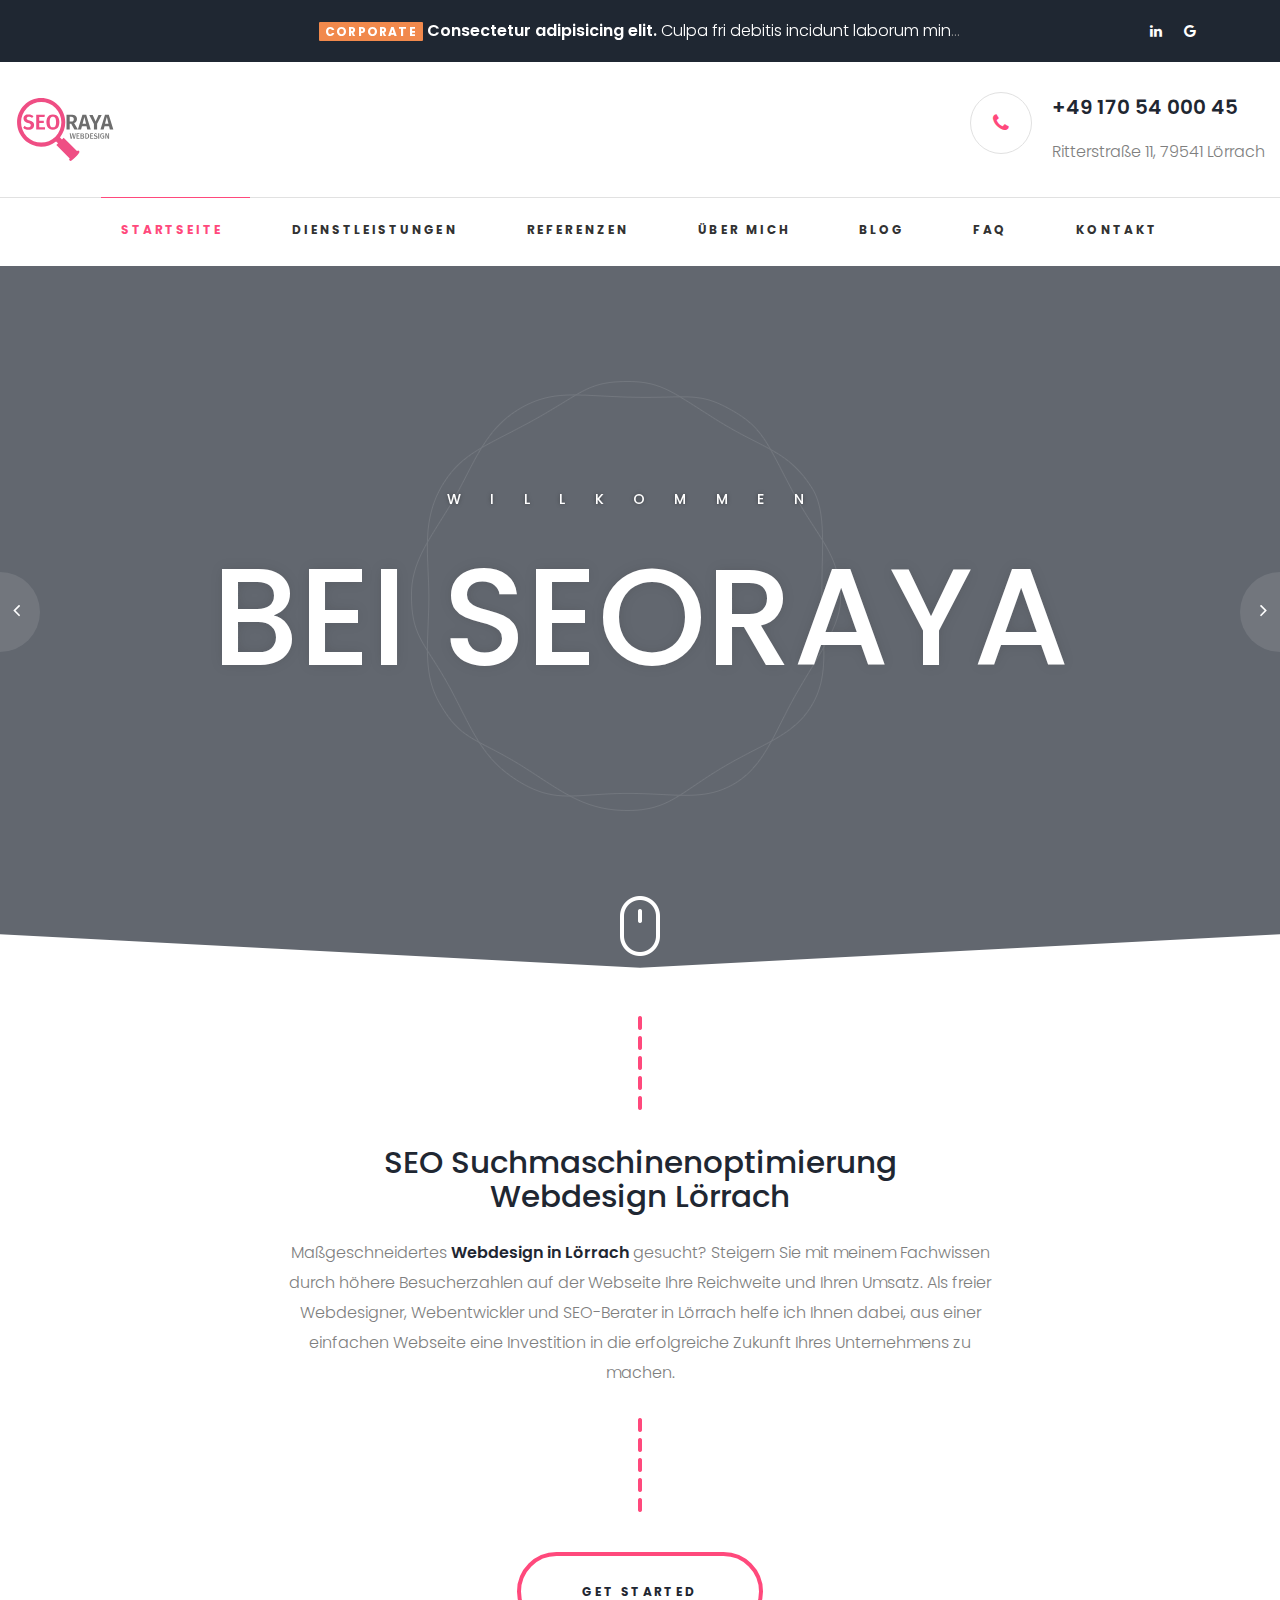
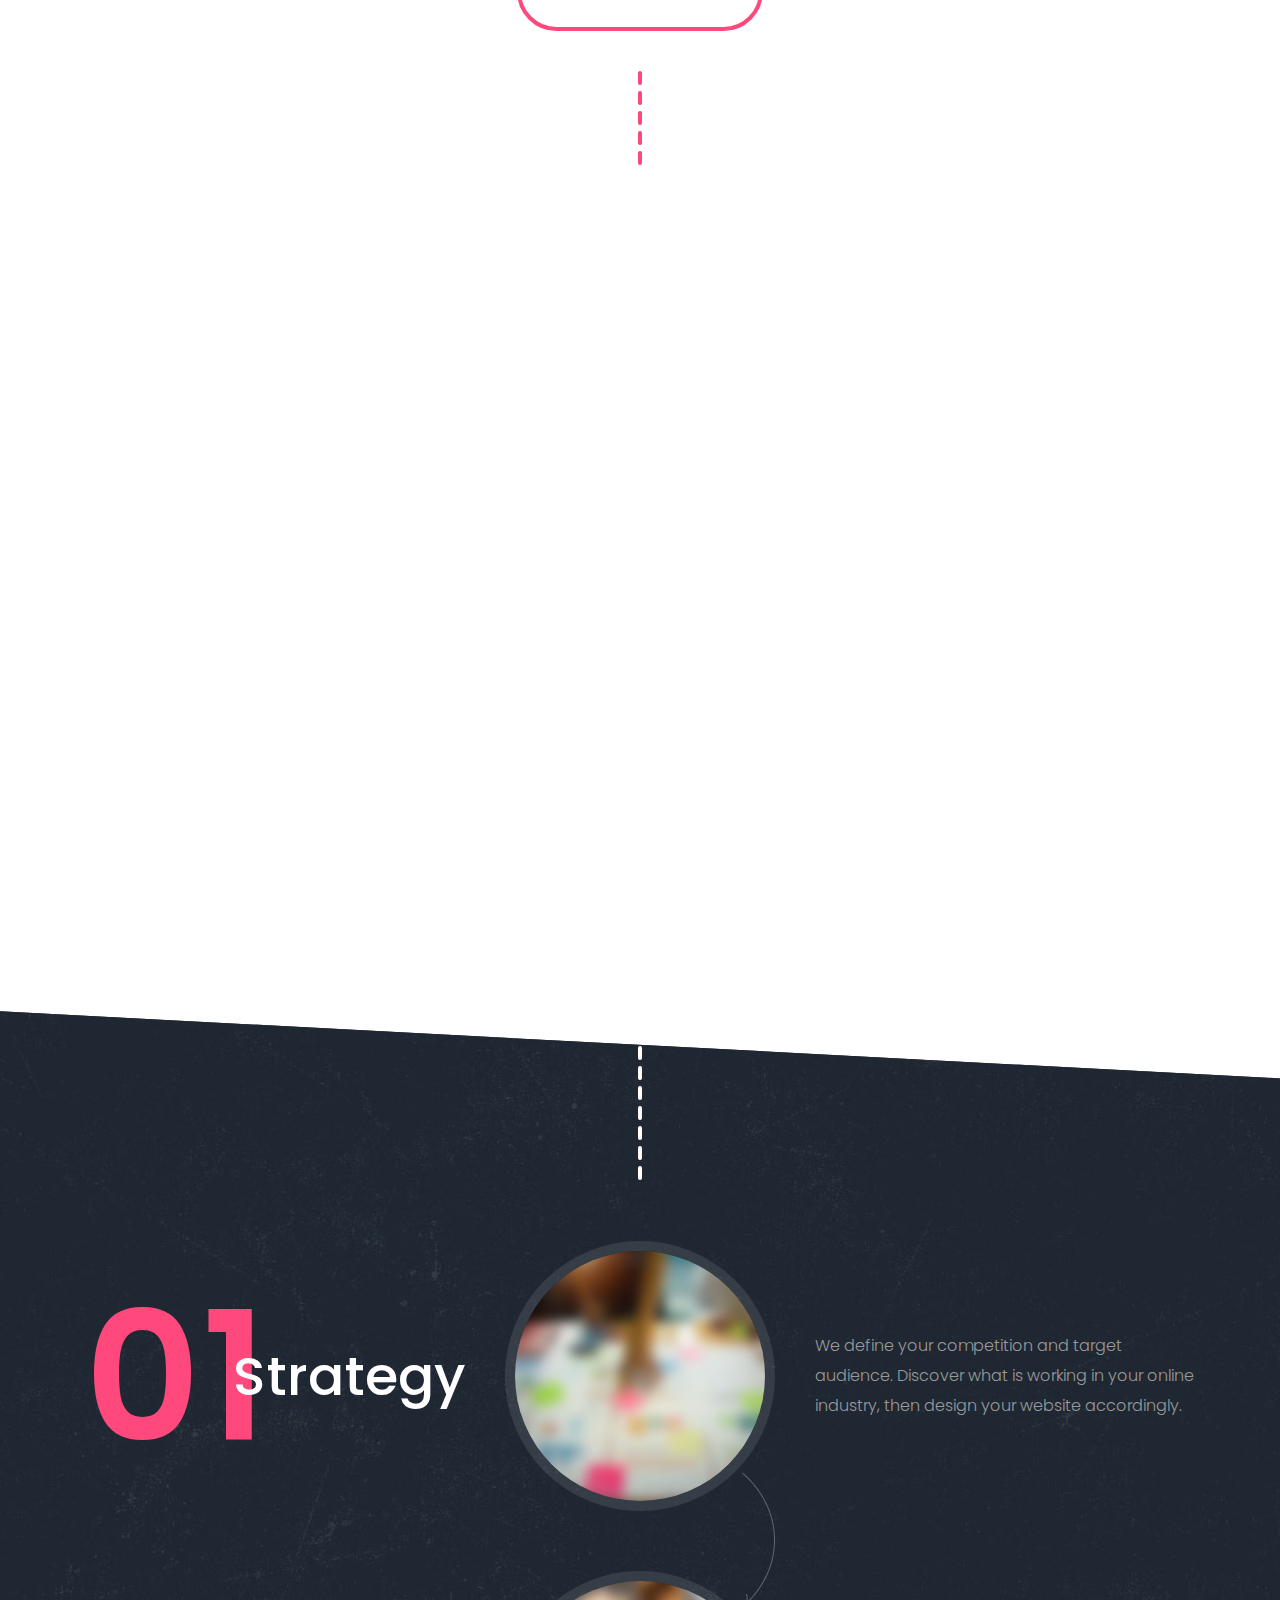
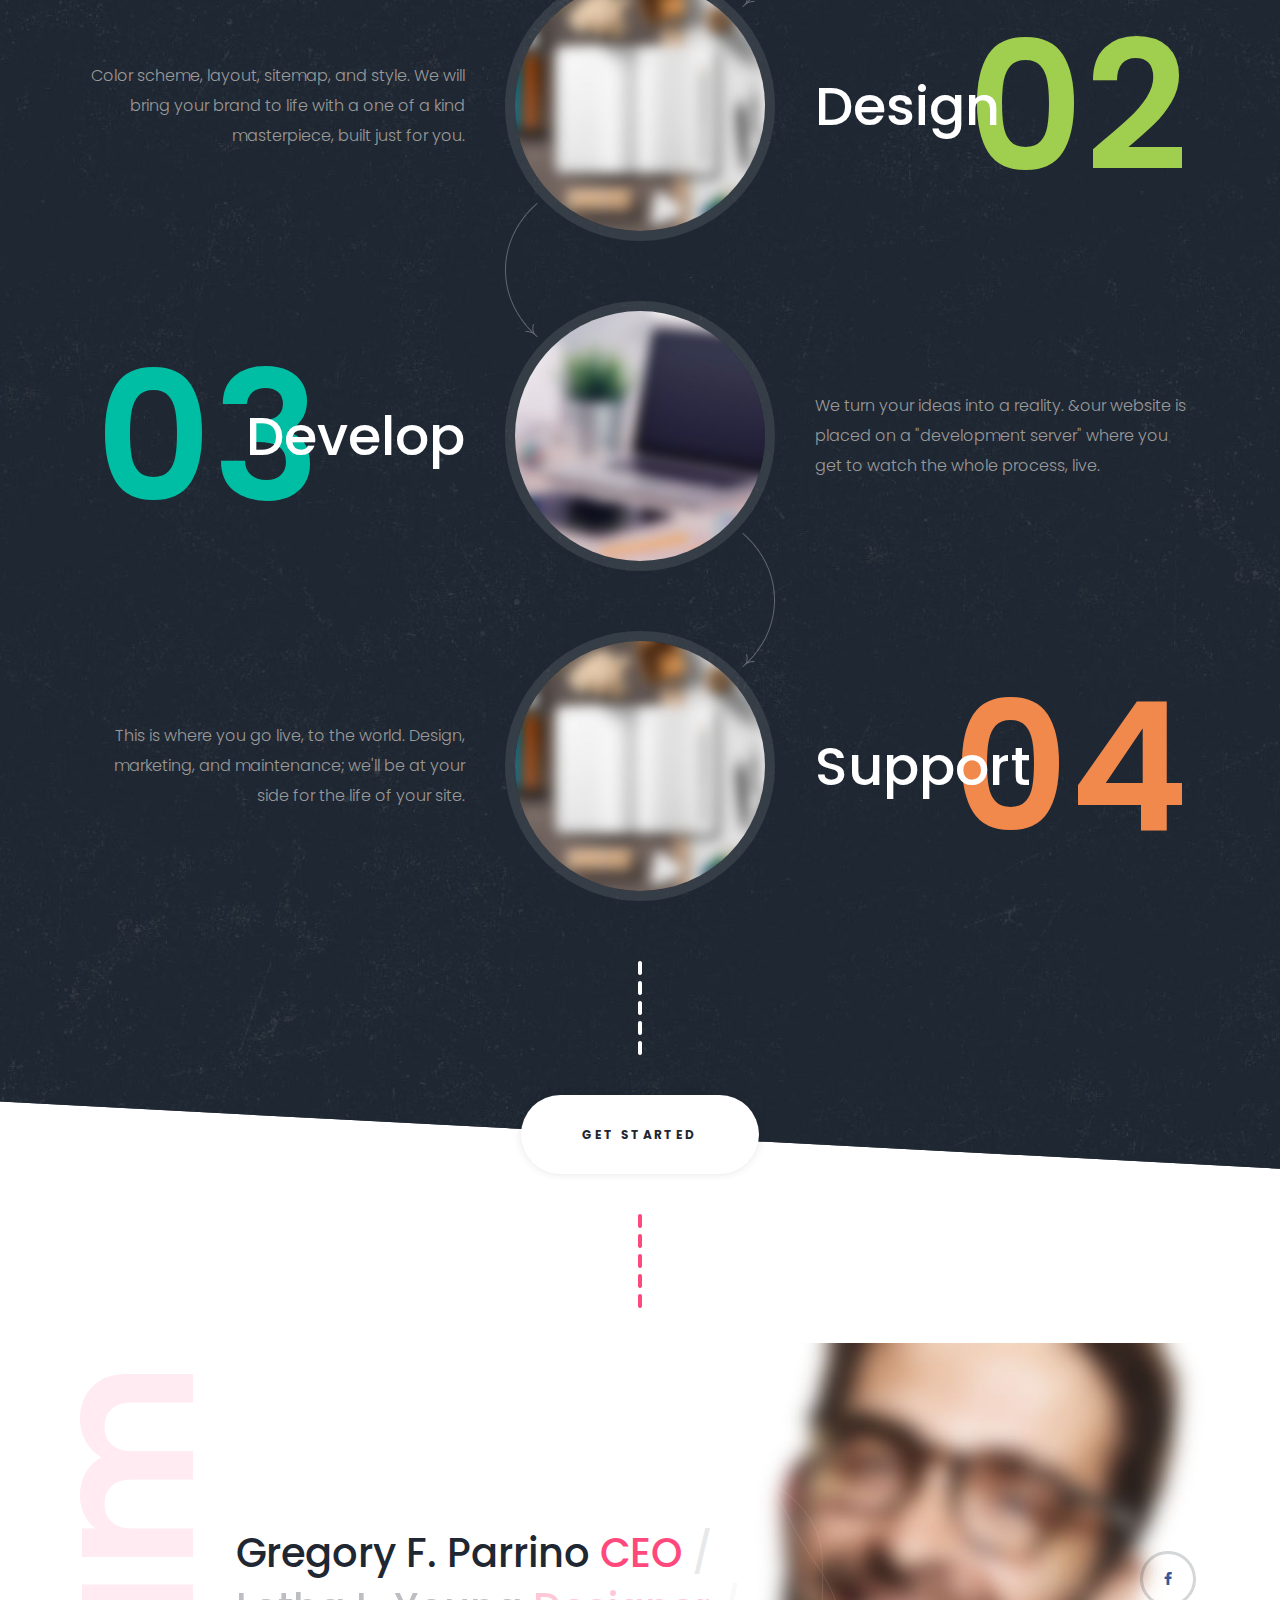
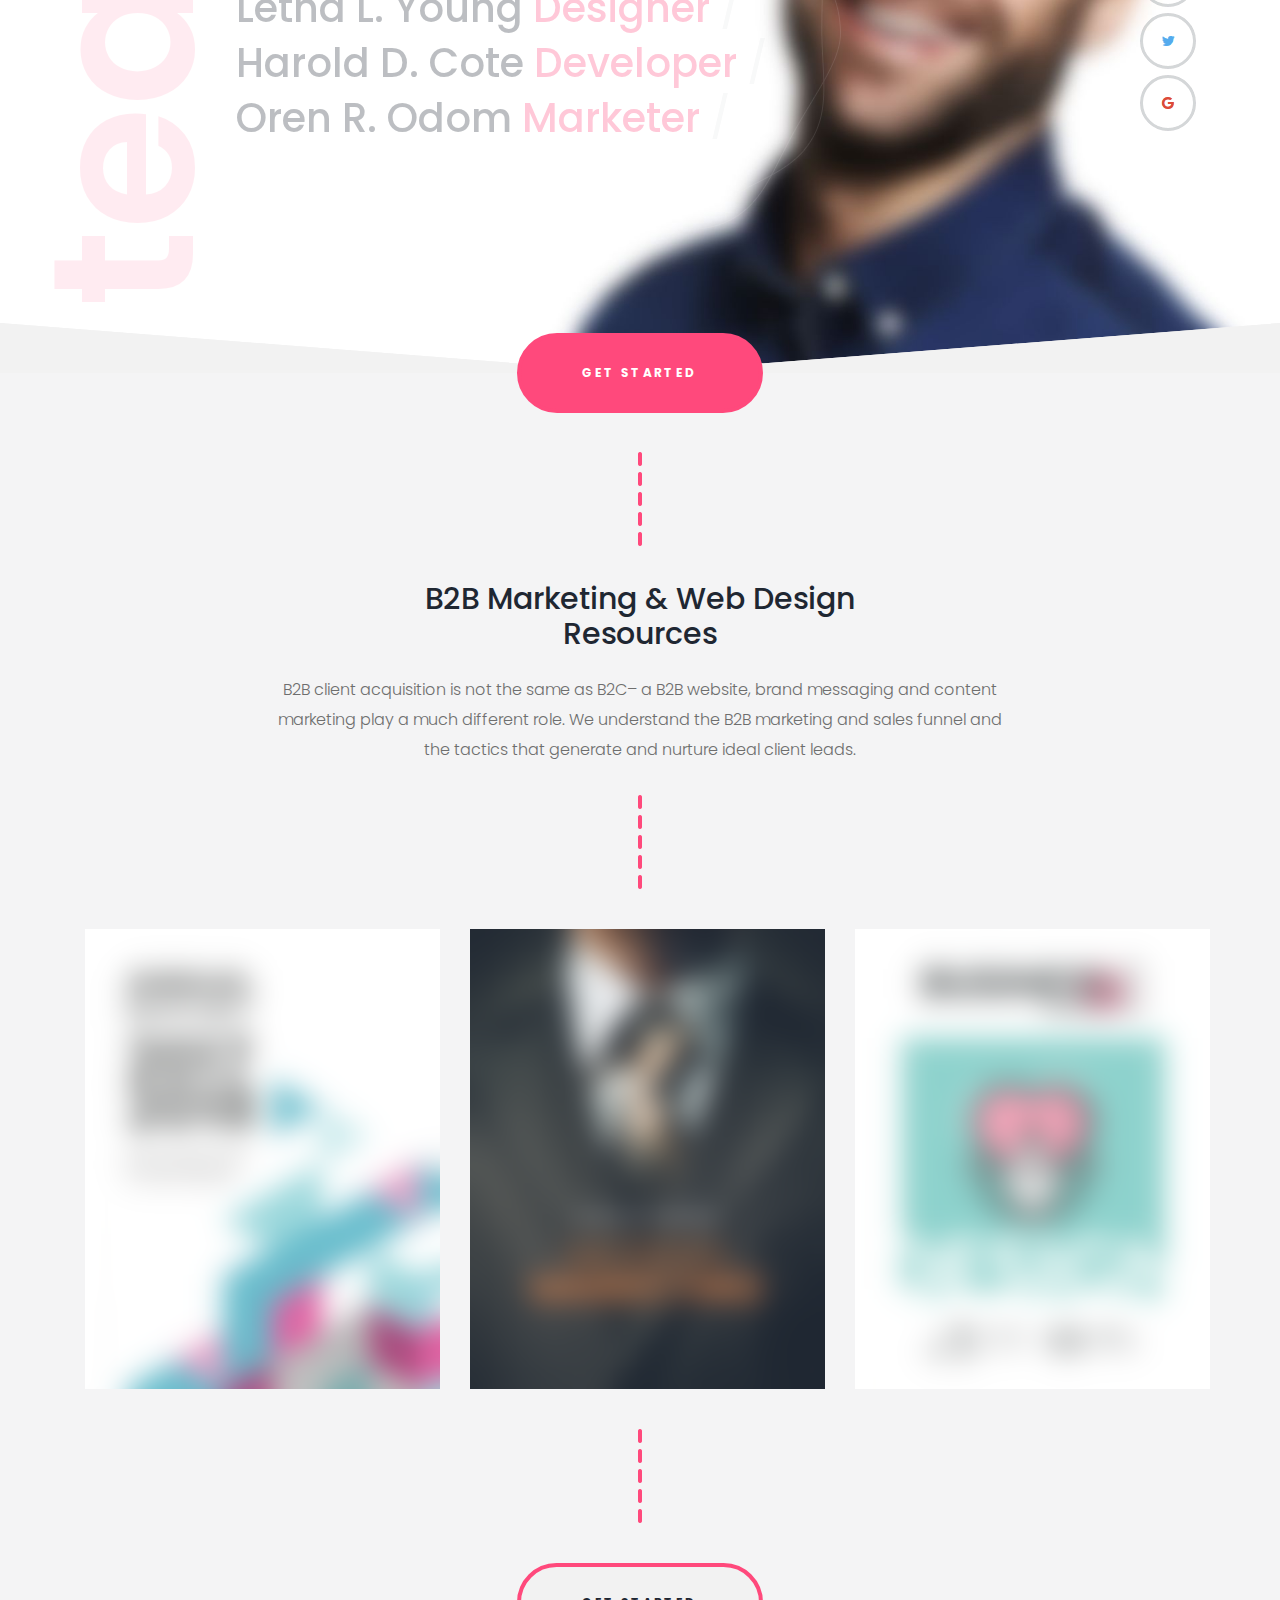
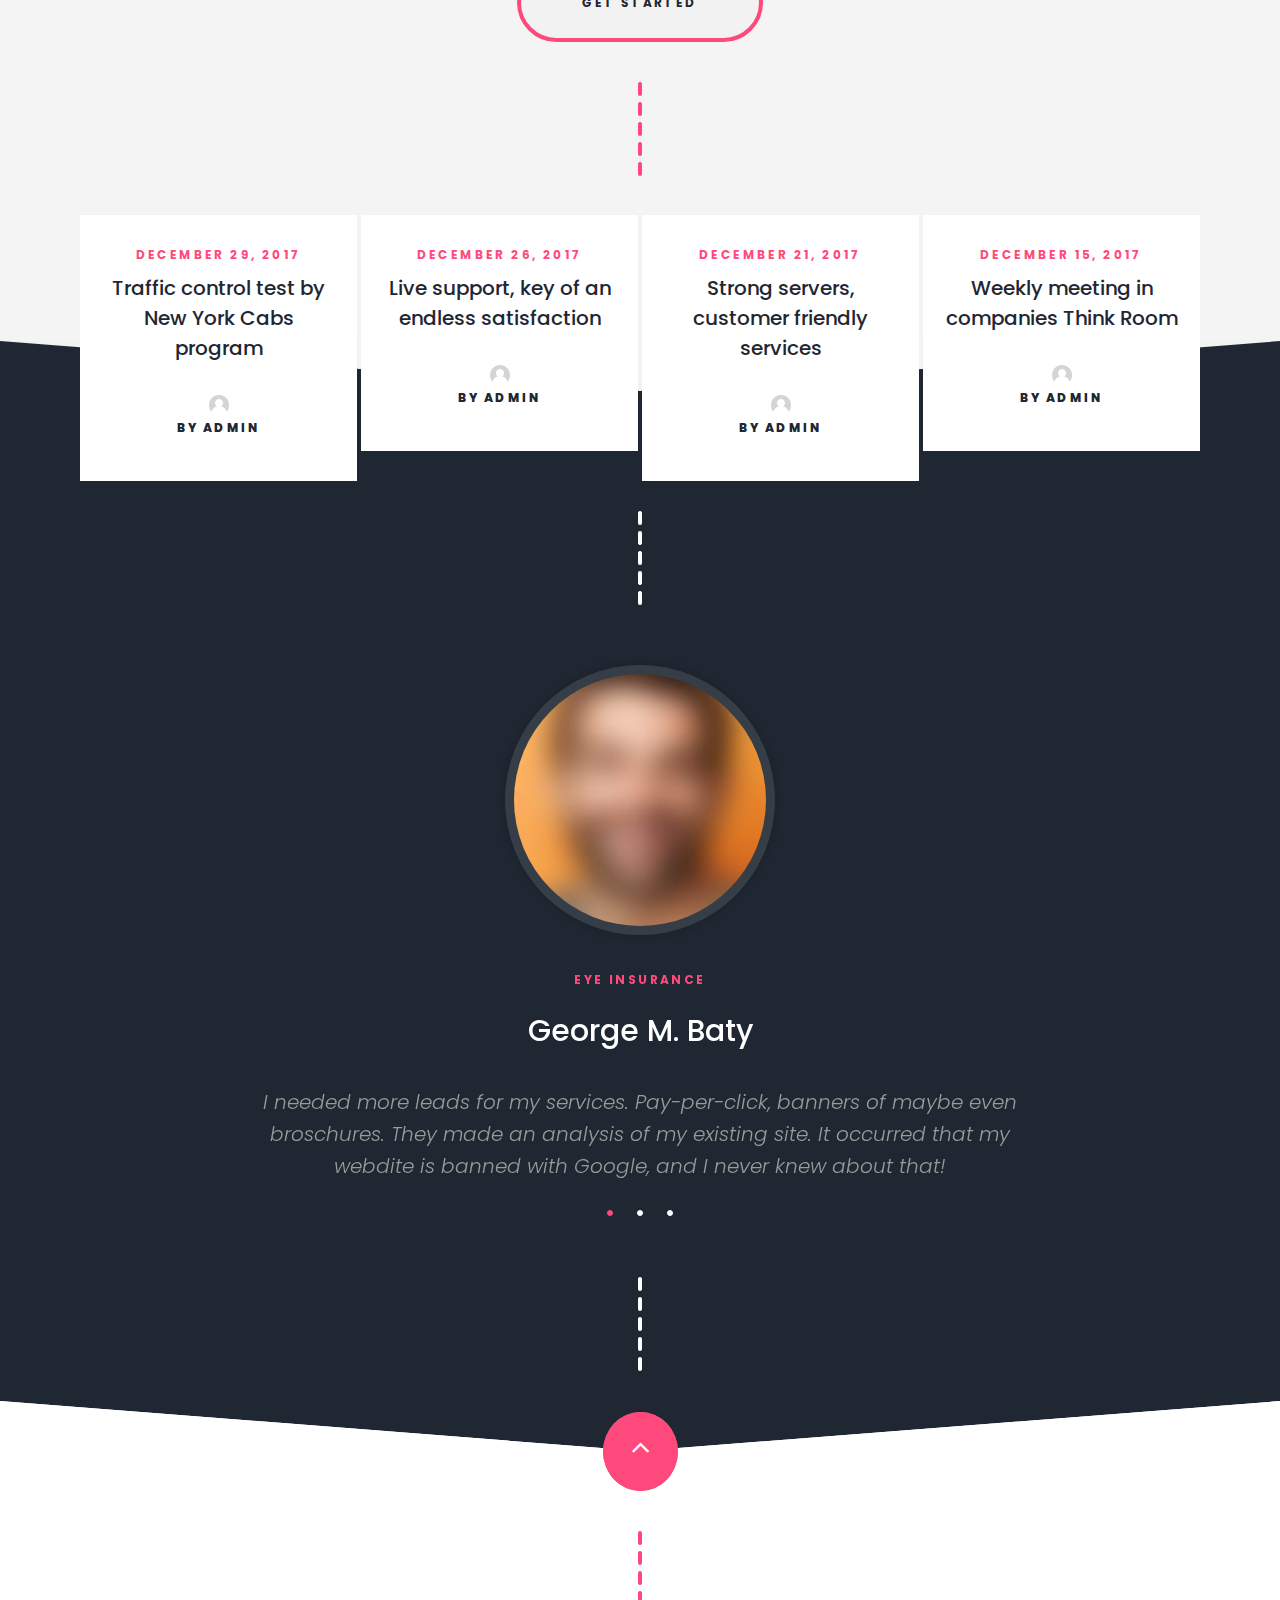
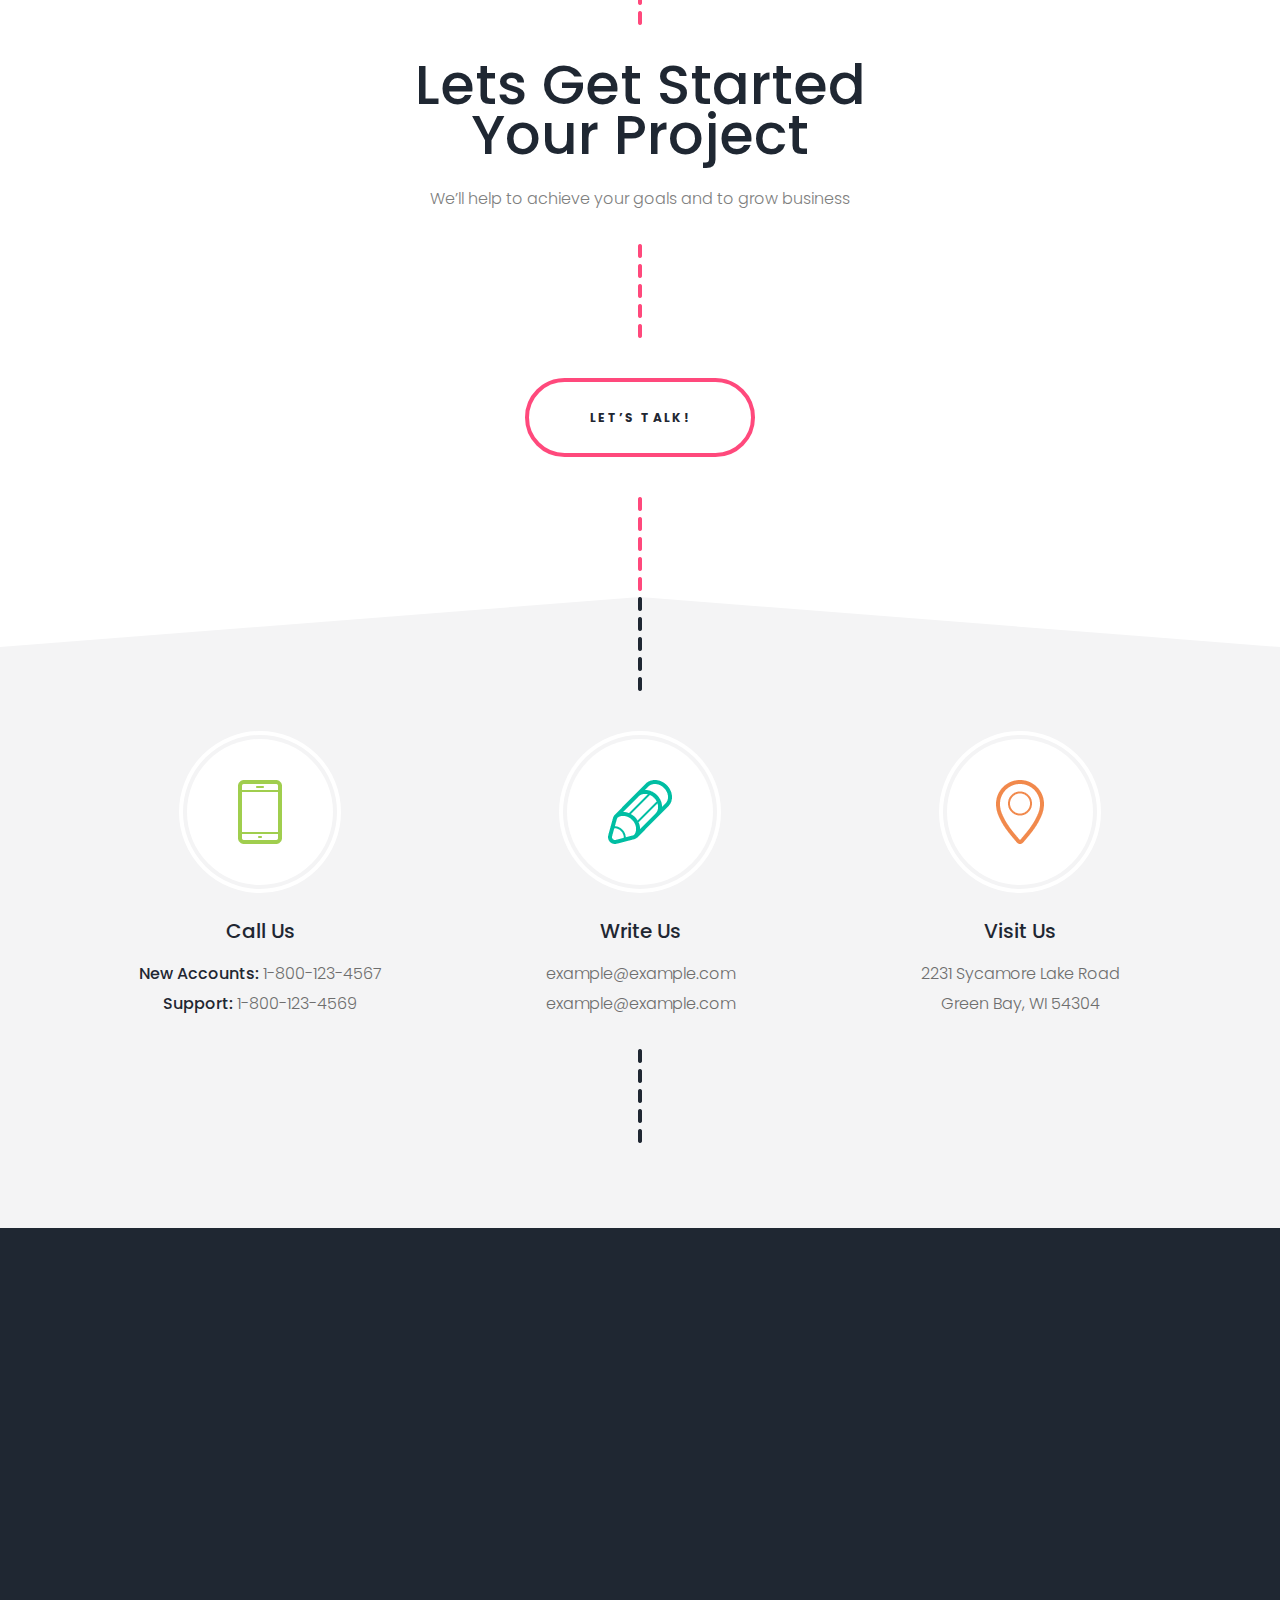
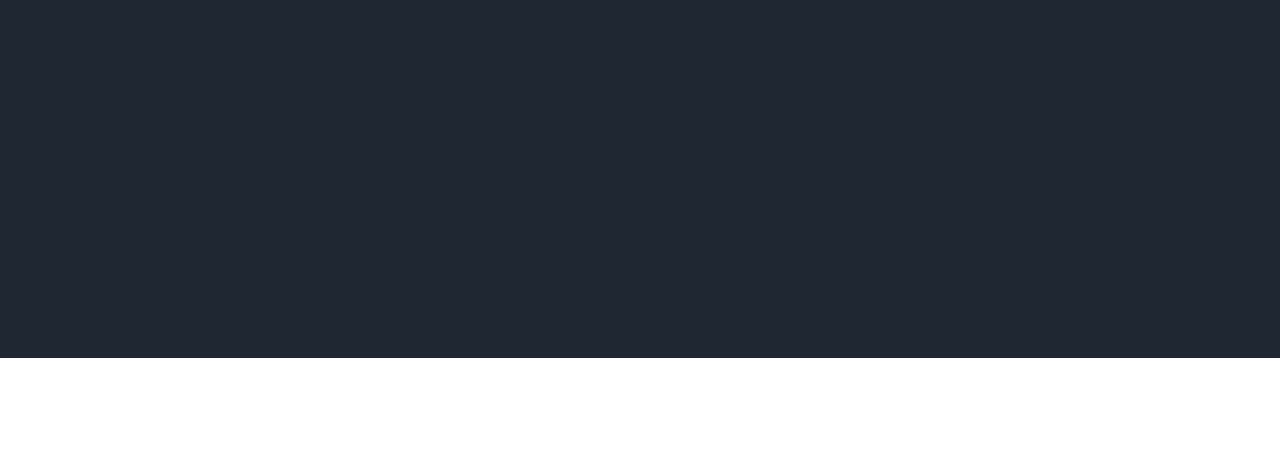
<file: index.html>
<!DOCTYPE html>
<!--[if lt IE 7]>      <html class="no-js lt-ie9 lt-ie8 lt-ie7"> <![endif]-->
<!--[if IE 7]>         <html class="no-js lt-ie9 lt-ie8"> <![endif]-->
<!--[if IE 8]>         <html class="no-js lt-ie9"> <![endif]-->
<!--[if gt IE 8]><!-->
<html class="no-js" lang="de">
<!--<![endif]-->

<head>
	<meta charset="utf-8">
	<!--[if IE]>
		<meta http-equiv="X-UA-Compatible" content="IE=edge">
	<![endif]-->
	<title>Suchmaschinenoptimierung Lörrach | Seoraya Webdesign </title>
	<meta name="Description" content=" Suchmaschinenoptimierung Lörrach, Webdesign und SEO zu besten Preisen vom lokalen Unternehmen! Holen Sie Ihr passendes Angebot Heute noch ein">
	<link rel="canonical" href="index.html">
	<meta name="robots" content="all">
	<link rel="shortcut icon" type="image/svg" href="images/logo.svg">
	<meta name="viewport" content="width=device-width, initial-scale=1, shrink-to-fit=no">

	<!-- Place favicon.ico and apple-touch-icon.png in the root directory -->

	<link rel="stylesheet" href="css/bootstrap.min.css">
	<link rel="stylesheet" href="css/animations.css">
	<link rel="stylesheet" href="css/font-awesome.css">
	<link rel="stylesheet" href="css/main.css" class="color-switcher-link">
	<script src="js/vendor/modernizr-2.6.2.min.js"></script>

	<!--[if lt IE 9]>
		<script src="js/vendor/html5shiv.min.js"></script>
		<script src="js/vendor/respond.min.js"></script>
		<script src="js/vendor/jquery-1.12.4.min.js"></script>
	<![endif]-->

</head>

<body>
	<!--[if lt IE 9]>
		<div class="bg-danger text-center">You are using an <strong>outdated</strong> browser. Please <a href="http://browsehappy.com/" class="color-main">upgrade your browser</a> to improve your experience.</div>
	<![endif]-->

	<div class="preloader">
		<div class="preloader_image"></div>
	</div>

	<!-- Unyson messages modal -->
	<div class="modal fade" tabindex="-1" role="dialog" id="messages_modal">
		<div class="fw-messages-wrap ls p-normal">
			<!-- Uncomment this UL with LI to show messages in modal popup to your user: -->
<!-- 			
		<ul class="list-unstyled">
			<li>Message To User</li>
		</ul>
		 -->

		</div>
	</div>
	<!-- eof .modal -->

	<!-- Cookies -->
	<div class="container-fluid cookie_container">
		<div class="container">
			<div class="row">
				<div class="col-12 p-3 cookie_wrapper">
					<p>Diese Seite verwendet Cookies, um lhnen den bestmoglichen Service zu gewahrleisten. Wenn Sie auf der Seite weitersurfen, stimmen Sie der <span> <a href="impressum.html">Cookie-Nutzung</a></span> zu.</p>
					<div class="btns_container text-center mt-4">
						<button class="btn-sm mr-2" id="accept_cookie" type="button">Ok</button>
						<button class="btn-sm mt-2" id="reject_cookie" type="button">Ablehnen</button>
					</div>
				</div>
			</div>
		</div>
	</div>
	<!-- Cookies -->

	<!-- wrappers for visual page editor and boxed version of template -->
	<div id="canvas">
		<div id="box_wrapper">

			<!--topline section-->
			<section class="page_topline ds c-my-10 s-py-5">
				<div class="container-fluid">
					<div class="row align-items-center">
						<div class="col-xl-2 col-lg-3 text-center text-lg-left">

							<div class="owl-carousel owl-topline-news-slider owl-news-slider-dates color-darkgrey" data-items="1" data-responsive-lg="1" data-responsive-md="1" data-responsive-sm="1" data-draggable="false" data-loop="true" data-autoplay="true">
							</div>

						</div>

						<div class="col-xl-8 col-lg-6">

							<div class="owl-carousel owl-topline-news-slider owl-news-slider-items" data-items="1" data-responsive-lg="1" data-responsive-md="1" data-responsive-sm="1" data-nav="false" data-draggable="false" data-loop="true" data-autoplay="true" data-synced-class=".owl-news-slider-dates">

								<div class="topline-news-item">
									<span class="cat-links">
										<a href="blog.html">Corporate</a>
									</span>
									<span class="links-darkgrey">
										<a href="blog.html">
											<strong>Consectetur adipisicing elit.</strong> Culpa fri debitis incidunt laborum minus numquam tempora? Accusamus accusantium atque aut eos error eveniet incidunt laborum minus.</a>
									</span>
								</div>
								<div class="topline-news-item">
									<span class="cat-links">
										<a href="blog.html">News</a>
									</span>
									<span class="links-darkgrey">
										<a href="blog.html">
											<strong>Dolor inventore iste tenetur ullam.</strong> Amet sat cum deserunt distinctio dolore eum impedit labore nihil veniam voluptatibus. Dignissimos deserunt distinctio dolore.</a>
									</span>
								</div>
								<div class="topline-news-item">
									<span class="cat-links">
										<a href="blog.html">Entertainment</a>
									</span>
									<span class="links-darkgrey">
										<a href="blog.html">
											<strong>Alias amet aspernatur blanditiis.</strong> Deserunt sun dicta dignissimos ducimus et exercitationem ipsam iusto modi, nam nemo nulla, perferendis deserunt distinctio dolore.</a>
									</span>
								</div>
							</div>
						</div>

						<div class="col-xl-2 col-lg-3 text-center text-lg-1">
							<span class="social-icons">
								<a href="https://www.linkedin.com/in/kilianboraki/" class="fa fa-linkedin " title="google" target="_blank"></a>
								<a href="#" class="fa fa-google " title="google"></a>
							</span>
						</div>
					</div>
				</div>
			</section>
			<!--end of topline-->
			<!-- Start Of midline -->
			<section class="page_toplogo ls s-py-30 z-index">
				<div class="container-fluid">
					<div class="row align-items-center">
						<div class="col-lg-12">

							<div class="d-lg-flex justify-content-lg-end align-items-lg-center">
								<div class="mr-auto">
									<!--
							if you want to display toplogo info on smaller screens
							than use following CSS classes below:
						 	d-sm-flex justify-content-sm-center
						 -->
									<div class="d-flex justify-content-center justify-content-lg-start">
										<a href="./index.html" class="logo text-center">
											<img src="images/logo.svg" alt="logo">
										</a>
									</div>
								</div>
				
								<div class="d-none d-lg-flex justify-lg-content-end align-items-center">

									<div class="media">
										<a href="tel:+49 170 54 000 45" class="icon-styled bordered round color-main fs-20">
											<i class="fa fa-phone"></i>
										</a>
										<div class="media-body">
											<h6>
												<a href="tel:+49 170 54 000 45"><strong>+49 170 54 000 45</strong></a>
											</h6>
											<p>
												Ritterstraße 11, 79541 Lörrach
											</p>
										</div>
									</div>
								</div>
							</div>
						</div>
						<!--<div class="col-lg-6">-->
						<!--</div>-->
					</div>
				</div>
			</section>
			<!-- End Of midline -->

			<!-- Start Of Menu -->
			<header class="page_header ls s-bordertop nav-narrow header-layuot3 tog-ls">
				<div class="container-fluid">
					<div class="row align-items-center">
						<div class="col-xl-12 text-center">

							<div class="nav-wrap">
								<!-- main nav start -->
								<nav class="top-nav">
									<ul class="nav sf-menu">
										<li class="active">
											<a href="index.html">Startseite</a>
										</li>
										<li>
											<a href="services.html">Dienstleistungen</a>
										</li>
										<li>
											<a href="work.html">Referenzen</a>
										</li>
										<li>
											<a href="about.html">Über Mich</a>
										</li>
										<li>
											<a href="blog.html">Blog</a>
										</li>
										<li>
											<a href="faq.html">FAQ</a>
										</li>
										<li>
											<a href="contact.html">Kontakt</a>
										</li>
									</ul>
								</nav>
								<!-- eof main nav -->
							</div>

						</div>
					</div>
					<!-- header toggler -->
					<span class="toggle_menu">
						<span></span>
					</span>
				</div>
			</header>
			<!-- End Of header -->
			<!-- <span class="toggle_menu_side header-slide">
				<span></span>
			</span> -->

			<section class="page_slider main_slider">
				<div class="flexslider" data-nav="true" data-dots="false">
					<ul class="slides">
						<li class="ds text-center slide1">
							<span class="flexslider-overlay"></span>
							<span class="embed-responsive embed-responsive-16by9">
								<iframe src="https://www.youtube.com/embed/UBufeh1yv2c?feature=oembed&;showinfo=0&;autoplay=1&;controls=0&;mute=1&;loop=1&;playlist=UBufeh1yv2c" allowfullscreen=""></iframe>
							</span>
							<div class="container">
								<div class="row">
									<div class="col-8 itro_slider">
										<div class="intro_layers_wrapper">
											<div class="intro_layers">
												<div class="intro_layer" data-animation="fadeIn">
													<p class="text-uppercase intro_after_featured_word">Willkommen</p>
												</div>

												<div class="intro_layer" data-animation="slideRight">
													<h2 class="text-uppercase intro_featured_word">
														 bei SEORAYA
													</h2>
												</div>
												<div class="intro_layer" data-animation="fadeIn">
													<h3 class="intro_before_featured_word">
														<span class="color-main2">Web Design</span>,
														<span class="color-main3">Marketing</span> &
														<span class="color-main4">Branding</span>
													</h3>
												</div>
												<div class="intro_layer page-bottom" data-animation="expandUp">
													<a class="btn btn-maincolor" href="contact.html">KONTAKT</a>
												</div>
											</div>
											<!-- eof .intro_layers -->
										</div>
										<!-- eof .intro_layers_wrapper -->
									</div>
									<!-- eof .col-* -->
								</div>
								<!-- eof .row -->
							</div>
							<!-- eof .container -->
						</li>
						<li class="ds text-center slide2">
							<span class="flexslider-overlay"></span>
							<img src="images/online-marketing-loerrach.jpg" alt="">
							<div class="container">
								<div class="row">
									<div class="col-12 itro_slider">
										<div class="intro_layers_wrapper">
											<div class="intro_layers">
												<div class="intro_layer" data-animation="fadeIn">
													<h3 class="text-lowercase intro_before_featured_word">
														Online
													</h3>
												</div>
												<div class="intro_layer" data-animation="fadeIn">
													<h2 class="text-uppercase intro_featured_word">
														Marketing
													</h2>
												</div>
												<div class="intro_layer" data-animation="pullDown">
													<p class="text-uppercase intro_after_featured_word">Lösungen</p>
												</div>
												<div class="intro_layer page-bottom" data-animation="expandUp">
													<a class="btn btn-maincolor" href="contact.html">Anfrage</a>
												</div>
											</div>
											<!-- eof .intro_layers -->
										</div>
										<!-- eof .intro_layers_wrapper -->
									</div>
									<!-- eof .col-* -->
								</div>
								<!-- eof .row -->
							</div>
							<!-- eof .container -->
						</li>
						<li class="ds text-center slide3">
							<img src="images/slide_03.jpg" alt="">
							<div class="container">
								<div class="row">
									<div class="col-12 itro_slider">
										<div class="intro_layers_wrapper">
											<div class="intro_layers">
												<div class="intro_layer" data-animation="fadeInRight">
													<h2 class="text-uppercase intro_featured_word light">
														MODERNE
													</h2>
												</div>
												<div class="intro_layer" data-animation="fadeIn">
													<h2 class="text-uppercase intro_featured_word bold">
														WEBSEITEN DIE BESUCHER
													</h2>
												</div>
												<div class="intro_layer" data-animation="fadeIn">
													<h2 class="text-uppercase intro_featured_word">
														ÜBER GOOGLE GENERIEREN
													</h2>
												</div>

												<div class="intro_layer page-bottom" data-animation="expandUp">
													<a class="btn btn-maincolor" href="contact.html">Anfrage</a>
													<a class="btn btn-outline-maincolor" href="work.html">Referenzen</a>
												</div>
											</div>
											<!-- eof .intro_layers -->
										</div>
										<!-- eof .intro_layers_wrapper -->
									</div>
									<!-- eof .col-* -->
								</div>
								<!-- eof .row -->
							</div>
							<!-- eof .container -->
						</li>

					</ul>
				</div>
				<!-- eof flexslider -->
				<div class="flexslider-bottom d-none d-xl-block">
					<a href="#about" class="mouse-button animated floating"></a>
				</div>
			</section>

			<div class="divider-10 d-block d-sm-none"></div>
			<section class="s-pt-30 s-pt-lg-50 s-pt-xl-25 ls about-home" id="about">
				<div class="divider-5 d-none d-xl-block"></div>
				<div class="container">
					<div class="row">
						<div class="col-md-10 offset-md-1 col-lg-8 offset-lg-2">
							<div class="main-content text-center">
								<div class="img-wrap text-center">
									<img src="img/vertical_line.png" alt="">
									<div class="divider-35"></div>
								</div>
								<h5>
									SEO Suchmaschinenoptimierung Webdesign Lörrach
								</h5>
								<p>
									Maßgeschneidertes <strong>Webdesign in Lörrach</strong> gesucht? Steigern Sie mit meinem Fachwissen durch höhere Besucherzahlen auf der Webseite Ihre Reichweite und Ihren Umsatz. Als freier Webdesigner, Webentwickler und SEO-Berater in Lörrach helfe ich Ihnen dabei, aus einer einfachen Webseite eine Investition in die erfolgreiche Zukunft Ihres Unternehmens zu machen.
								</p>
								<div class="divider-30"></div>
								<div class="img-wrap text-center">
									<img src="img/vertical_line.png" alt="">
								</div>
								<div>
									<div class="divider-40"></div>
									<button type="button" class="btn btn-outline-maincolor">Get Started</button>
									<div class="divider-40"></div>
								</div>
								<div class="img-wrap text-center">
									<img src="img/vertical_line.png" alt="">
								</div>
								<div class="divider-10 d-none d-xl-block"></div>
							</div>
						</div>
					</div>
				</div>
				<div class="divider-10 d-block d-sm-none"></div>
			</section>

			<section class="s-pt-30 s-pb-3 service-item2 ls animate" id="services" data-animation="fadeInUp">
				<div class="container">
					<div class="row c-mb-50 c-mb-md-60">
						<div class="d-none d-lg-block divider-20"></div>
						<div class="col-12 col-md-6 col-lg-4">
							<div class="vertical-item text-center">
								<div class="item-media">
									<img src="images/service/service_icon_1-1.png" alt="">
								</div>
								<div class="item-content">
									<h6>
										<a href="service-single1.html">Marketing</a>
									</h6>

									<p>
										We use strategic marketing tactics that have been proven to work.
									</p>

								</div>
							</div>
						</div>
						<!-- .col-* -->
						<div class="col-12 col-md-6 col-lg-4">
							<div class="vertical-item text-center">
								<div class="item-media">
									<img src="images/service/service_icon_2-1.png" alt="">
								</div>
								<div class="item-content">
									<h6>
										<a href="service-single1.html">Development</a>
									</h6>

									<p>
										Custom programming for most complex functions you can think.
									</p>

								</div>
							</div>
						</div>
						<!-- .col-* -->
						<div class="col-12 col-md-6 col-lg-4">
							<div class="vertical-item text-center">
								<div class="item-media">
									<img src="images/service/service_icon_3-1.png" alt="">
								</div>
								<div class="item-content">
									<h6>
										<a href="service-single1.html">Web Design</a>
									</h6>

									<p>
										Pixelgenaue, Standard-konforme, semantische und nachhaltige Webentwicklung für Desktop, Tablet und Smartphone.
									</p>
								</div>
							</div>
						</div>
						<!-- .col-* -->
						<div class="col-12 col-md-6 col-lg-4">
							<div class="vertical-item text-center">
								<div class="item-media">
									<img src="images/service/service_icon_4-1.png" alt="">
								</div>
								<div class="item-content">
									<h6>
										<a href="service-single1.html">SEO Optimization</a>
									</h6>

									<p>
										Effektive, Richtlinien-konforme SEO, damit Ihre Webseite auf der ersten Seite von Google & Co. landet.
									</p>
								</div>
							</div>
						</div>
						<!-- .col-* -->
						<div class="col-12 col-md-6 col-lg-4">
							<div class="vertical-item text-center">
								<div class="item-media">
									<img src="images/service/service_icon_5-1.png" alt="">
								</div>
								<div class="item-content">
									<h6>
										<a href="service-single1.html">Ecommerce</a>
									</h6>

									<p>
										We build your online store using a flexible, modular platform that allows
									</p>

								</div>
							</div>
						</div>
						<!-- .col-* -->
						<div class="col-12 col-md-6 col-lg-4">
							<div class="vertical-item text-center">
								<div class="item-media">
									<img src="images/service/service_icon_6-1.png" alt="">
								</div>
								<div class="item-content">
									<h6>
										<a href="service-single1.html">Beratung</a>
									</h6>
									<p>
										Ich berate kleine und mittelständische und große Unternehmen zum Thema Web, SEO, Compliance & Sicherheit.
									</p>

								</div>
							</div>
						</div>
						<!-- .col-* -->
					</div>
					<div class="pink-line text-center">
						<img src="img/pink_line_big.png" alt="">
					</div>
				</div>
			</section>


			<section class="s-pt-100 s-pt-lg-130 ds process-part skew_right s-parallax top_white_line_big overflow-visible" id="steps">
				<div class="container">
					<div class="divider-65"></div>
					<div class="row align-items-center c-mb-20 c-mb-lg-60">
						<div class="col-12 col-lg-4">
							<div class="step-left-part text-right">
								<h2 class="step-title">
									<span class="color-main">01</span>Strategy</h2>
							</div>
						</div>
						<div class="col-12 col-lg-4">
							<div class="step-center-part text-center">
								<img src="images/step_img_1.jpg" alt="">
							</div>
						</div>
						<div class="col-12 col-lg-4">
							<div class="step-right-part">
								<p class="step-text">We define your competition and target audience. Discover what is working in your online industry, then design your website accordingly.</p>
							</div>
						</div>
					</div>

					<div class="row align-items-center right c-mb-20 c-mb-lg-60">
						<div class="col-12 col-lg-4  order-lg-3">
							<div class="step-left-part">
								<h2 class="step-title color1">
									<span class="color-main2">02</span>Design</h2>
							</div>
						</div>
						<div class="col-12 col-lg-4 order-lg-2">
							<div class="step-center-part text-center">
								<img src="images/step_img_2.jpg" alt="">
							</div>
						</div>
						<div class="col-12 col-lg-4 order-lg-1 text-right">
							<div class="step-right-part ">
								<p class="step-text">Color scheme, layout, sitemap, and style. We will bring your brand to life with a one of a kind masterpiece, built just for you.</p>
							</div>
						</div>
					</div>

					<div class="row align-items-center c-mb-20 c-mb-lg-60">
						<div class="col-12 col-lg-4">
							<div class="step-left-part text-right part3">
								<h2 class="step-title">
									<span class="color-main3">03</span>Develop</h2>
							</div>
						</div>
						<div class="col-12 col-lg-4">
							<div class="step-center-part text-center">
								<img src="images/step_img_3.jpg" alt="">
							</div>
						</div>
						<div class="col-12 col-lg-4">
							<div class="step-right-part">
								<p class="step-text">We turn your ideas into a reality. &our website is placed on a "development server" where you get to watch the whole process, live.</p>
							</div>
						</div>
					</div>

					<div class="row align-items-center right c-mb-20 c-mb-lg-60">
						<div class="col-12 col-lg-4  order-lg-3">
							<div class="step-left-part part4">
								<h2 class="step-title color1">
									<span class="color-main4">04</span>Support</h2>
							</div>
						</div>
						<div class="col-12 col-lg-4 order-lg-2">
							<div class="step-center-part text-center last">
								<img src="images/step_img_2.jpg" alt="">
							</div>
						</div>
						<div class="col-12 col-lg-4 order-lg-1 text-right">
							<div class="step-right-part ">
								<p class="step-text">This is where you go live, to the world. Design, marketing, and maintenance; we'll be at your side for the life of your site.</p>
							</div>
						</div>
					</div>
					<div class="divider-10 d-block d-sm-none"></div>
					<div class="img-wrap text-center">
						<img src="img/vertical_line2.png" alt="">
					</div>
					<div class=" white-button text-center">
						<a class="btn white-btn" href="#">Get Started</a>
					</div>
					<div class="divider-30 d-none d-xl-block"></div>
				</div>
			</section>

			<section class="s-pt-75 s-pt-xl-50 gallery-carousel main-gallery container-px-0" id="gallery">
				<div class="container-fluid">
					<div class="img-wrap text-center">
						<img src="img/vertical_line.png" alt="">
						<div class="divider-40 d-block d-sm-none"></div>
					</div>


					<!-- <div class="row">
						<div class="col-lg-12">
							<div class="row justify-content-center">
								<div class="col-md-10 col-xl-5">
									<div class="filters gallery-filters small-text text-lg-right">
										<a href="#" data-filter="*" class="active selected">All</a>
										<a href="#" data-filter=".web-design">Web Design</a>
										<a href="#" data-filter=".logo-design">Logo Design</a>
										<a href="#" data-filter=".advertisement">Advertisement</a>
										<a href="#" data-filter=".branding">Branding</a>
										<a href="#" data-filter=".design">Design</a>
										<a href="#" data-filter=".photo">Photo</a>
									</div>
								</div>
							</div>
							<div class="owl-carousel gallery-owl-nav" data-autoplay="false" data-responsive-lg="5" data-responsive-md="3" data-responsive-sm="3" data-responsive-xs="2" data-nav="true" data-dots="false" data-filters=".gallery-filters" data-margin="0" data-loop="true">
								<div class="vertical-item item-gallery content-absolute text-center ds web-design">
									<div class="item-media">
										<img src="images/gallery/gallery-1.jpg" alt="">
										<div class="media-links">

										</div>
									</div>
									<div class="item-content">
										<h6>
											<a class="small-text" href="gallery-regular.html">web-design</a>
										</h6>
										<h6>
											<a href="gallery-regular.html">Clothes Badge Design</a>
										</h6>
									</div>
								</div>
								<div class="vertical-item item-gallery content-absolute text-center ds logo-design">
									<div class="item-media">
										<img src="images/gallery/gallery-2.jpg" alt="">
										<div class="media-links">

										</div>
									</div>
									<div class="item-content">
										<h6>
											<a class="small-text" href="gallery-regular.html">logo-design</a>
										</h6>
										<h6>
											<a href="gallery-regular.html">Clothes Badge Design</a>
										</h6>
									</div>
								</div>
								<div class="vertical-item item-gallery content-absolute text-center ds advertisement">
									<div class="item-media">
										<img src="images/gallery/gallery-3.jpg" alt="">
										<div class="media-links">

										</div>
									</div>
									<div class="item-content">
										<h6>
											<a class="small-text" href="gallery-regular.html">advertisement</a>
										</h6>
										<h6>
											<a href="gallery-regular.html">Clothes Badge Design</a>
										</h6>
									</div>
								</div>
								<div class="vertical-item item-gallery content-absolute text-center ds branding">
									<div class="item-media">
										<img src="images/gallery/gallery-4.jpg" alt="">
										<div class="media-links">

										</div>
									</div>
									<div class="item-content">
										<h6>
											<a class="small-text" href="gallery-regular.html">branding</a>
										</h6>
										<h6>
											<a href="gallery-regular.html">Clothes Badge Design</a>
										</h6>
									</div>
								</div>
								<div class="vertical-item item-gallery content-absolute text-center ds design">
									<div class="item-media">
										<img src="images/gallery/gallery-5.jpg" alt="">
										<div class="media-links">

										</div>
									</div>
									<div class="item-content">
										<h6>
											<a class="small-text" href="gallery-regular.html">design</a>
										</h6>
										<h6>
											<a href="gallery-regular.html">Clothes Badge Design</a>
										</h6>
									</div>
								</div>
								<div class="vertical-item item-gallery content-absolute text-center ds photo">
									<div class="item-media">
										<img src="images/gallery/gallery-6.jpg" alt="">
										<div class="media-links">

										</div>
									</div>
									<div class="item-content">
										<h6>
											<a class="small-text" href="gallery-regular.html">photo</a>
										</h6>
										<h6>
											<a href="gallery-regular.html">Clothes Badge Design</a>
										</h6>
									</div>
								</div>
							</div>
						
						</div>
					</div> -->
				</div>
			</section>

			<div class="divider-35"></div>
			<section class="page_slider team_slider" id="team">
				<div class="container-fluid">
					<div class="row">
						<div class="shortcode-team-slider main-team">
							<h3 class="slider-title">Team</h3>
							<div class="flexslider team-slider" data-nav="false" data-dots="true">
								<ul class="slides">
									<li class="ls">
										<img src="images/team/team_slide_01.jpg" alt="">
									</li>
									<li class="ls">
										<img src="images/team/team_slide_02.jpg" alt="">
									</li>
									<li class="ls">
										<img src="images/team/team_slide_03.jpg" alt="">
									</li>
									<li class="ls">
										<img src="images/team/team_slide_04.jpg" alt="">
									</li>
								</ul>
							</div>
							<!-- eof flexslider -->
							<div class="flexslider-controls">
								<ul class="flex-control-nav-1">
									<li class="menu_item flex-active">
										Gregory F. Parrino
										<span class="position">CEO</span>
										<span class="team-social-icons">
											<span class="social-icons">
												<a href="#" class="fa fa-facebook color-icon border-icon rounded-icon" title="facebook"></a>
												<a href="#" class="fa fa-twitter color-icon border-icon rounded-icon" title="twitter"></a>
												<a href="#" class="fa fa-google color-icon border-icon rounded-icon" title="google"></a>
											</span>
										</span>
									</li>
									<li class="menu_item">
										Letha L. Young
										<span class="position">Designer</span>
										<span class="team-social-icons">
											<span class="social-icons">
												<a href="#" class="fa fa-facebook color-icon border-icon rounded-icon" title="facebook"></a>
												<a href="#" class="fa fa-twitter color-icon border-icon rounded-icon" title="twitter"></a>
												<a href="#" class="fa fa-google color-icon border-icon rounded-icon" title="google"></a>
											</span>
										</span>
									</li>
									<li class="menu_item">
										Harold D. Cote
										<span class="position">Developer</span>
										<span class="team-social-icons">
											<span class="social-icons">
												<a href="#" class="fa fa-facebook color-icon border-icon rounded-icon" title="facebook"></a>
												<a href="#" class="fa fa-twitter color-icon border-icon rounded-icon" title="twitter"></a>
												<a href="#" class="fa fa-google color-icon border-icon rounded-icon" title="google"></a>
											</span>
										</span>
									</li>
									<li class="menu_item">
										Oren R. Odom
										<span class="position">Marketer</span>
										<span class="team-social-icons">
											<span class="social-icons">
												<a href="#" class="fa fa-facebook color-icon border-icon rounded-icon" title="facebook"></a>
												<a href="#" class="fa fa-twitter color-icon border-icon rounded-icon" title="twitter"></a>
												<a href="#" class="fa fa-google color-icon border-icon rounded-icon" title="google"></a>
											</span>
										</span>
									</li>
								</ul>
							</div>
						</div>
					</div>
				</div>
			</section>

			<section class="ls ms book-item s-pb-30 s-pb-lg-25">
				<div class="corner corner-light"></div>
				<div class="container">
					<div class="row">
						<div class="col-md-8 offset-md-2">
							<div class="text-block text-center">
								<div class="btn-book-section overflow-visible">
									<a href="#" class="btn btn-maincolor">Get Started</a>
								</div>
								<div class="img-wrap text-center">
									<img src="img/vertical_line.png" alt="">
									<div class="divider-35"></div>
								</div>
								<h5>
									B2B Marketing & Web Design
									<br> Resources
								</h5>
								<p>
									B2B client acquisition is not the same as B2C– a B2B website, brand messaging and content marketing play a much different role. We understand the B2B marketing and sales funnel and the tactics that generate and nurture ideal client leads.
								</p>
								<div class="divider-30"></div>
								<div class="img-wrap text-center">
									<img src="img/vertical_line.png" alt="">
								</div>
							</div>
						</div>
						<div class="divider-40"></div>
						<div class="row c-gutter-30 c-mb-30 c-mb-lg-0 text-center book">
							<div class="col-12 col-lg-4">
								<div class="stage book-1 ls">
									<img src="images/book-1.png" alt="#">
									<div class="info">
										<header>
											<h6>
												<a href="#">Annual Report
													<br>2017-2018</a>
											</h6>
										</header>
										<p>
											At vero eos et accusam et justo duo dolores et ea rebum. Stet clita kasd gubergren.
										</p>
										<p class="small-text link-a">
											<a href="#">Buy It Now!</a>
										</p>
									</div>
								</div>
							</div>
							<div class="col-12 col-lg-4">
								<div class="stage book-2 ds">
									<img src="images/book-2.png" alt="#">
									<div class="info">
										<header>
											<h6>
												<a href="#">Tools of Trading: Modern Marketing</a>
											</h6>
										</header>
										<p>
											Lorem ipsum dolor sit amet, consetetur sadipscing elitr, sed diam numy eirmod.
										</p>
										<p class="small-text link-a">
											<a href="#">Buy It Now!</a>
										</p>
									</div>
								</div>
							</div>
							<div class="col-12 col-lg-4">
								<div class="stage book-3 ls">
									<img src="images/book-3.png" alt="#">
									<div class="info">
										<header>
											<h6>
												<a href="#">Business Magazine: Design</a>
											</h6>
										</header>
										<p>
											Et accusam et justo duo dolores et ea rebum. Stet clita kasd gubergren.
										</p>
										<p class="small-text link-a">
											<a href="#">Buy It Now!</a>
										</p>
									</div>
								</div>
							</div>
						</div>
						<div class="divider-30"></div>
						<div class="text-center img-wrap col-md-12">
							<div>
								<img src="img/vertical_line.png" alt="">
							</div>
							<div class="divider-40"></div>
							<a href="#" class="btn btn-outline-maincolor">Get Started</a>
							<div class="divider-40"></div>
							<div>
								<img src="img/vertical_line.png" alt="">
							</div>
						</div>
					</div>
					<div class="divider-10"></div>
				</div>
			</section>

			<section class="ls ms blog-post-carousel">
				<div class="container-fluid">
					<div class="row">
						<div class="col-12">
							<div class="owl-carousel" data-responsive-lg="4" data-responsive-md="3" data-responsive-sm="2" data-responsive-xs="1" data-nav="false" data-dots="false" data-loop="true" data-margin="4">
								<article class="box text-center">
									<div class="item-content">
										<p class="small-text">
											<a href="#">December 29, 2017</a>
										</p>
										<h6>
											<a href="#">Traffic control test by New York Cabs program</a>
										</h6>
										<div class="post-author">
											<img src="images/small_author.png" alt="">
											<p>
												<a href="#">by Admin</a>
											</p>
										</div>
									</div>
									<!-- .item-content -->
								</article>
								<!-- #post-## -->
								<article class="box text-center">
									<div class="item-content ">
										<p class="small-text">
											<a href="#">December 26, 2017</a>
										</p>
										<h6>
											<a href="#">Live support, key of an endless satisfaction</a>
										</h6>
										<div class="post-author">
											<img src="images/small_author.png" alt="">
											<p>
												<a href="#">by Admin</a>
											</p>
										</div>
									</div>
									<!-- .item-content -->
								</article>
								<!-- #post-## -->
								<article class="box text-center">
									<div class="item-content ">
										<p class="small-text">
											<a href="#">December 21, 2017</a>
										</p>
										<h6>
											<a href="#">Strong servers, customer friendly services</a>
										</h6>
										<div class="post-author">
											<img src="images/small_author.png" alt="">
											<p>
												<a href="#">by Admin</a>
											</p>
										</div>
									</div>
									<!-- .item-content -->
								</article>
								<!-- #post-## -->
								<article class="box text-center">
									<div class="item-content ">
										<p class="small-text">
											<a href="#">December 15, 2017</a>
										</p>
										<h6>
											<a href="#">Weekly meeting in companies Think Room</a>
										</h6>
										<div class="post-author">
											<img src="images/small_author.png" alt="">
											<p>
												<a href="#">by Admin</a>
											</p>
										</div>
									</div>
									<!-- .item-content -->
								</article>
								<!-- #post-## -->
							</div>
						</div>
					</div>
				</div>
			</section>

			<section class="s-pt-130 s-pb-15 s-pb-md-50 s-pt-xl-100 s-pb-lg-30 overflow-visible s-parallax testimonials-sliders main-testimonials ds" id="testimonials">
				<div class="corner ls ms"></div>
				<div class="container">
					<div class="row c-mt-30 c-mt-md-0">
						<div class="divider-20"></div>
						<div class="text-center img-wrap line col-md-12">
							<img src="img/vertical_line2.png" alt="">
						</div>
						<div class="divider-40 d-none d-md-block"></div>
						<div class="col-md-12">
							<div class="owl-carousel" data-autoplay="false" data-responsive-lg="1" data-responsive-md="1" data-responsive-sm="1" data-nav="false" data-dots="true" id="quote">
								<div class="quote-item">
									<div class="quote-image">
										<img src="images/team/testimonials_02.jpg" alt="">
									</div>
									<p class="small-text author-job">
										Eye Insurance
									</p>
									<h5>
										<a href="#">George M. Baty</a>
									</h5>
									<p>
										<em class="big">
											I needed more leads for my services. Pay-per-click, banners of maybe even broschures. They made an analysis of my existing site. It occurred that my webdite is banned with Google, and I never knew about that!
										</em>
									</p>
								</div>
								<div class="quote-item">
									<div class="quote-image">
										<img src="images/team/testimonials_01.jpg" alt="">
									</div>
									<p class="small-text author-job">
										Moving co
									</p>
									<h5>
										<a href="#">Jeffrey P. McAllister</a>
									</h5>
									<p>
										<em class="big">
											I highly recommend this company for all and any of your design needs. I am very happy with the new redesigned and restructured website they built for my moving company!
										</em>
									</p>
								</div>
								<div class="quote-item">
									<div class="quote-image">
										<img src="images/team/testimonials_03.jpg" alt="">
									</div>
									<p class="small-text author-job">
										Paradox Inc
									</p>
									<h5>
										<a href="#">Josephine B. Anderson</a>
									</h5>
									<p>
										<em class="big">
											This guys are awesome! It is hard to find a web design company who can actually listen and understand what you need. I’m 100% satisfied with this guys. My website is exactly what I needed and even more...
										</em>
									</p>

								</div>
							</div>
							<!-- .testimonials-slider -->
						</div>
						<div class="divider-55 d-none d-md-block"></div>
						<div class="text-center img-wrap col-md-12">
							<img src="img/vertical_line2.png" alt="">
						</div>
						<div class="divider-10 d-none d-md-block"></div>
					</div>
				</div>
				<div class="testimonials-btn text-center">
					<a href="#quote" class="btn-maincolor">
						<i class="fa fa-angle-up"></i>
					</a>
				</div>
				<div class="corner corner-light"></div>
			</section>

			<section class="s-pt-130 s-pt-md-50 ls text-section">
				<div class="divider-30"></div>
				<div class="container">
					<div class="row">
						<div class="text-center col-md-12 justify-content-center text-block">
							<img src="img/vertical_line.png" alt="">
							<div class="divider-35"></div>
							<div class="content">
								<h1>
									Lets Get Started
									<br> Your Project
								</h1>
								<p>
									We’ll help to achieve your goals and to grow business
								</p>
								<div class="divider-30"></div>
							</div>
							<img src="img/vertical_line.png" alt="">
							<div>
								<div class="divider-40"></div>
								<a href="#" class="btn btn-outline-maincolor">Let’s Talk!</a>
								<div class="divider-30"></div>
							</div>
							<div class="img-wrap overflow-visible">
								<img src="img/vertical_line.png" alt="">
								<div class="divider-5 d-none d-xl-block"></div>
							</div>
						</div>

					</div>
				</div>
			</section>

			<section class="s-pt-50 s-pb-100 s-pt-lg-30 s-pb-lg-75 ls ms teaser-contact-icon main-icon s-parallax" id="contact">
				<div class="corner corner-inverse"></div>
				<div class="text-center img-wrap col-md-12">
					<img src="img/dark_line_short.png" alt="">
				</div>
				<div class="container">
					<div class="divider-10 d-none d-xl-block"></div>
					<div class="row c-mb-50 c-mb-lg-0">
						<div class="col-lg-4 text-center">
							<div class="border-icon">
								<div class="teaser-icon">
									<img src="images/icon1.png" alt="">
								</div>
							</div>
							<h6>
								Call Us
							</h6>
							<p>
								<strong>New Accounts:</strong> 1-800-123-4567
								<br>
								<strong>Support:</strong> 1-800-123-4569
							</p>
						</div>
						<div class="col-lg-4 text-center">
							<div class="border-icon">
								<div class="teaser-icon">
									<img src="images/icon3.png" alt="">
								</div>
							</div>
							<h6>
								Write Us
							</h6>
							<p>
								example@example.com
								<br> example@example.com
							</p>
						</div>
						<div class="col-lg-4 text-center">
							<div class="border-icon">
								<div class="teaser-icon">
									<img src="images/icon2.png" alt="">
								</div>
							</div>
							<h6>
								Visit Us
							</h6>
							<p>
								2231 Sycamore Lake Road
								<br> Green Bay, WI 54304
							</p>
						</div>
					</div>
					<div class="divider-30 d-none d-lg-block"></div>
					<div class="text-center img-wrap col-md-12 layout-2">
						<img src="img/dark_line_short.png" alt="">
					</div>
				</div>
				<div class="divider-10"></div>
			</section>

			<!-- End Of Footer -->
			<footer class="page_footer ds s-pt-50 s-pb-30 s-pt-lg-100 s-pb-lg-50 c-gutter-60 footer-form">
				<div class="container">
					<div class="row">
						<div class="divider-20 d-none d-xl-block"></div>

						<div class="col-md-6 col-lg-4 animate" data-animation="fadeInUp">
							<div class="widget widget_working_hours">
								<h3 class="widget-title">Our Hours</h3>
								<ul class="list-bordered">

									<li class="row">
										<div class="col-6">
											Monday
										</div>
										<div class="col-6">
											<span class="color-darkgrey">9:00 - 20:00</span>
										</div>
									</li>
									<li class="row">
										<div class="col-6">
											Tuesday
										</div>
										<div class="col-6">
											<span class="color-darkgrey">9:00 - 21:00</span>
										</div>
									</li>
									<li class="row">
										<div class="col-6">
											Wednesday
										</div>
										<div class="col-6">
											<span class="color-darkgrey">9:00 - 21:00</span>
										</div>
									</li>
									<li class="row">
										<div class="col-6">
											Thursday
										</div>
										<div class="col-6">
											<span class="color-darkgrey">9:00 - 21:00</span>
										</div>
									</li>
									<li class="row">
										<div class="col-6">
											Friday
										</div>
										<div class="col-6">
											<span class="color-darkgrey">9:00 - 21:00</span>
										</div>
									</li>

									<li class="row">
										<div class="col-6">
											Saturday
										</div>
										<div class="col-6">
											<span class="color-darkgrey">9:00 - 20:00</span>
										</div>
									</li>

									<li class="row">
										<div class="col-6">
											Sunday
										</div>
										<div class="col-6">
											<span class="color-darkgrey">Closed</span>
										</div>
									</li>

								</ul>
							</div>
						</div>
						<div class="col-md-6 col-lg-4 animate" data-animation="fadeInUp">
							<div class="widget widget_icons_list">
								<h3 class="widget-title">Kontakt</h3>

								<p>Animi dolores earum eos facilis illo quaerat, reprehenderit repudiandae sequi veritatis voluptas.</p>

								<div class="media side-icon-box">
									<div class="icon-styled color-main fs-14">
										<i class="fa fa-map-marker"></i>
									</div>
									<p class="media-body">Ritterstraße 11, 79541 Lörrach</p>
								</div>
								<div class="media side-icon-box">
									<div class="icon-styled color-main fs-14">
										<i class="fa fa-phone"></i>
									</div>
									<p class="media-body">
										<a href="tel:+49 170 54 000 45">+49 170 54 000 45</a>
									</p>
								</div>
								<div class="media side-icon-box">
									<div class="icon-styled color-main fs-14">
										<i class="fa fa-envelope"></i>
									</div>
									<p class="media-body">
										<a href="mailto:info@seoraya.com">info@seoraya.com</a>
									</p>
								</div>

							</div>

							<div class="widget widget_social_buttons">
								<!-- <a href="#" class="fa fa-facebook color-bg-icon rounded-icon" title="facebook"></a> -->
								<a href="https://www.linkedin.com/in/kilianboraki/" class="fa fa-linkedin color-bg-icon rounded-icon" title="linkedin" target="_blank"></a>
								<a href="#" class="fa fa-google color-bg-icon rounded-icon" title="google" target="_blank"></a>
								<!-- <a href="#" class="fa fa-youtube-play color-bg-icon rounded-icon" title="youtube-play"></a> -->
								<!-- <a href="#" class="fa fa-rss color-bg-icon rounded-icon" title="rss"></a> -->
							</div>

						</div>
						<div class="col-lg-4 animate" data-animation="fadeInUp">
							<div class="widget widget_contact_form">
								<h3 class="widget-title">Haben Sie Fragen?</h3>
								<form class="contact-form c-mb-20 c-gutter-20" method="post" action="/">
									<div class="form-group has-placeholder">
										<label for="name">NAME
											<span class="required">*</span>
										</label>
										<i class="fa fa-user color-main"></i>
										<input type="text" aria-required="true" size="30" value="" name="name" id="name" class="form-control" placeholder="NAME">
									</div>

									<div class="form-group has-placeholder">
										<label for="email">E-MAIL
											<span class="required">*</span>
										</label>
										<i class="fa fa-envelope color-main"></i>
										<input type="email" aria-required="true" size="30" value="" name="email" id="email" class="form-control" placeholder="E-MAIL">
									</div>

									<div class="form-group has-placeholder">
										<label for="message">NACHRICHT</label>
										<i class="fa fa-pencil color-main"></i>
										<textarea aria-required="true" rows="6" cols="45" name="message" id="message" class="form-control" placeholder="NACHRICHT"></textarea>
									</div>

									<div class="form-group">
										<button type="submit" id="contact_form_submit" name="contact_submit" class="btn btn-maincolor">ANFRAGE SENDEN
										</button>
									</div>

								</form>
							</div>
						</div>

					</div>
				</div>
			</footer>
			<!-- End Of Footer -->

			<!-- Start Of Copyright -->
			<section class="page_copyright ls s-py-30 container-px-60">
				<div class="container-fluid">
					<div class="row align-items-center">
						<div class="col-lg-4 text-center text-lg-left animate" data-animation="scaleAppear">
							<p><span>
								<a href="https://www.webdesign-loerrach-seo.de/" target="_blank">Designed: SeoRaya</a>
							</span> &nbsp; <span>
								<a href="https://www.kaiwords.de/" target="_blank">Content: Kaiwords</a>
							</span></p>
						</div>
						<div class="col-lg-4 text-center animate footer-logo" data-animation="scaleAppear">
							<img src="images/logo.svg" alt="logo">
						</div>
						<div class="col-lg-4 text-center text-lg-right animate" data-animation="scaleAppear">
							<div class="widget widget_nav_menu">
								<ul class="menu">
									<li>
										<a href="index.html">Startseite</a>
									</li>
									<li>
										<a href="contact.html">Kontakt</a>
									</li>
									<li>
										<a href="impressum.html">Impressum</a>
									</li>
								</ul>
							</div>
						</div>
					</div>
				</div>
			</section>
			<!-- Start Of Copyright -->
		</div>
		<!-- eof #box_wrapper -->
	</div>
	<!-- eof #canvas -->


	<script src="js/compressed.js"></script>
	<script src="js/main.js"></script>
	<script src="./js/cookie.js"></script>


</body>

</html>
</file>
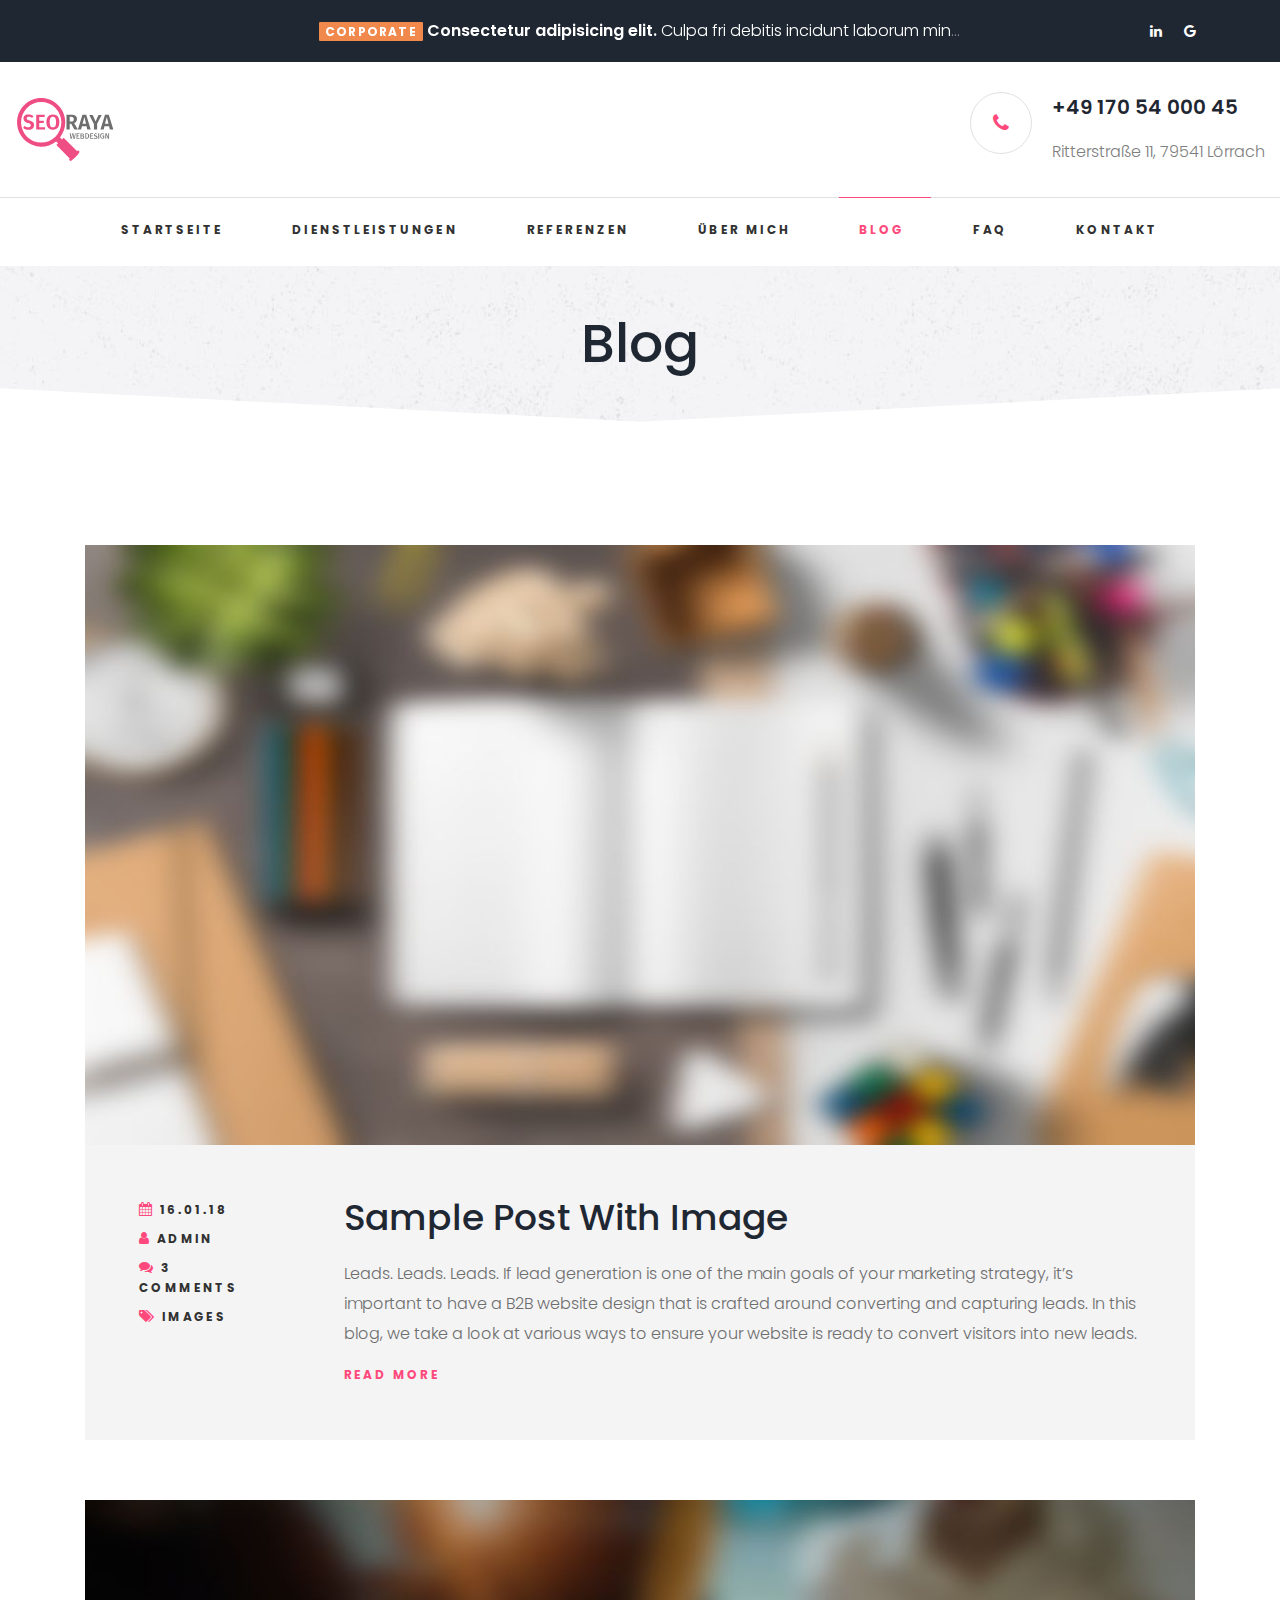
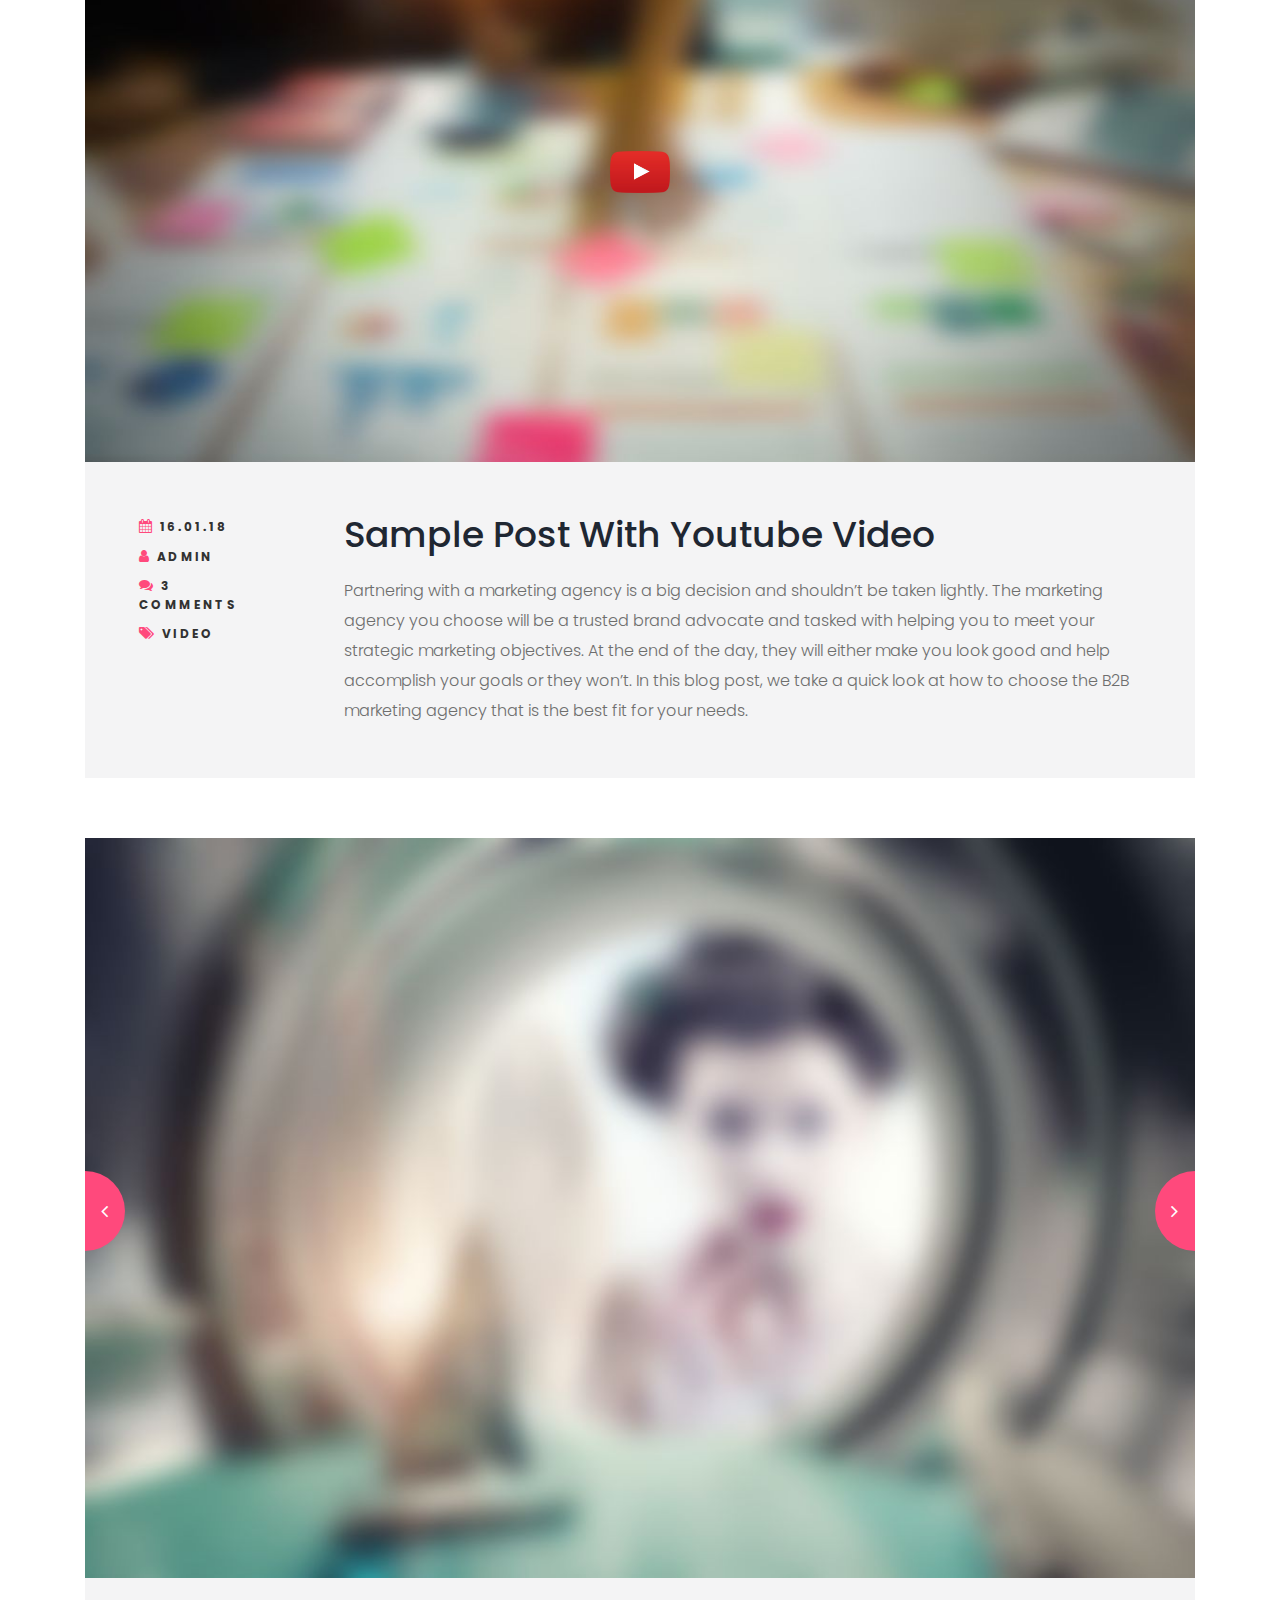
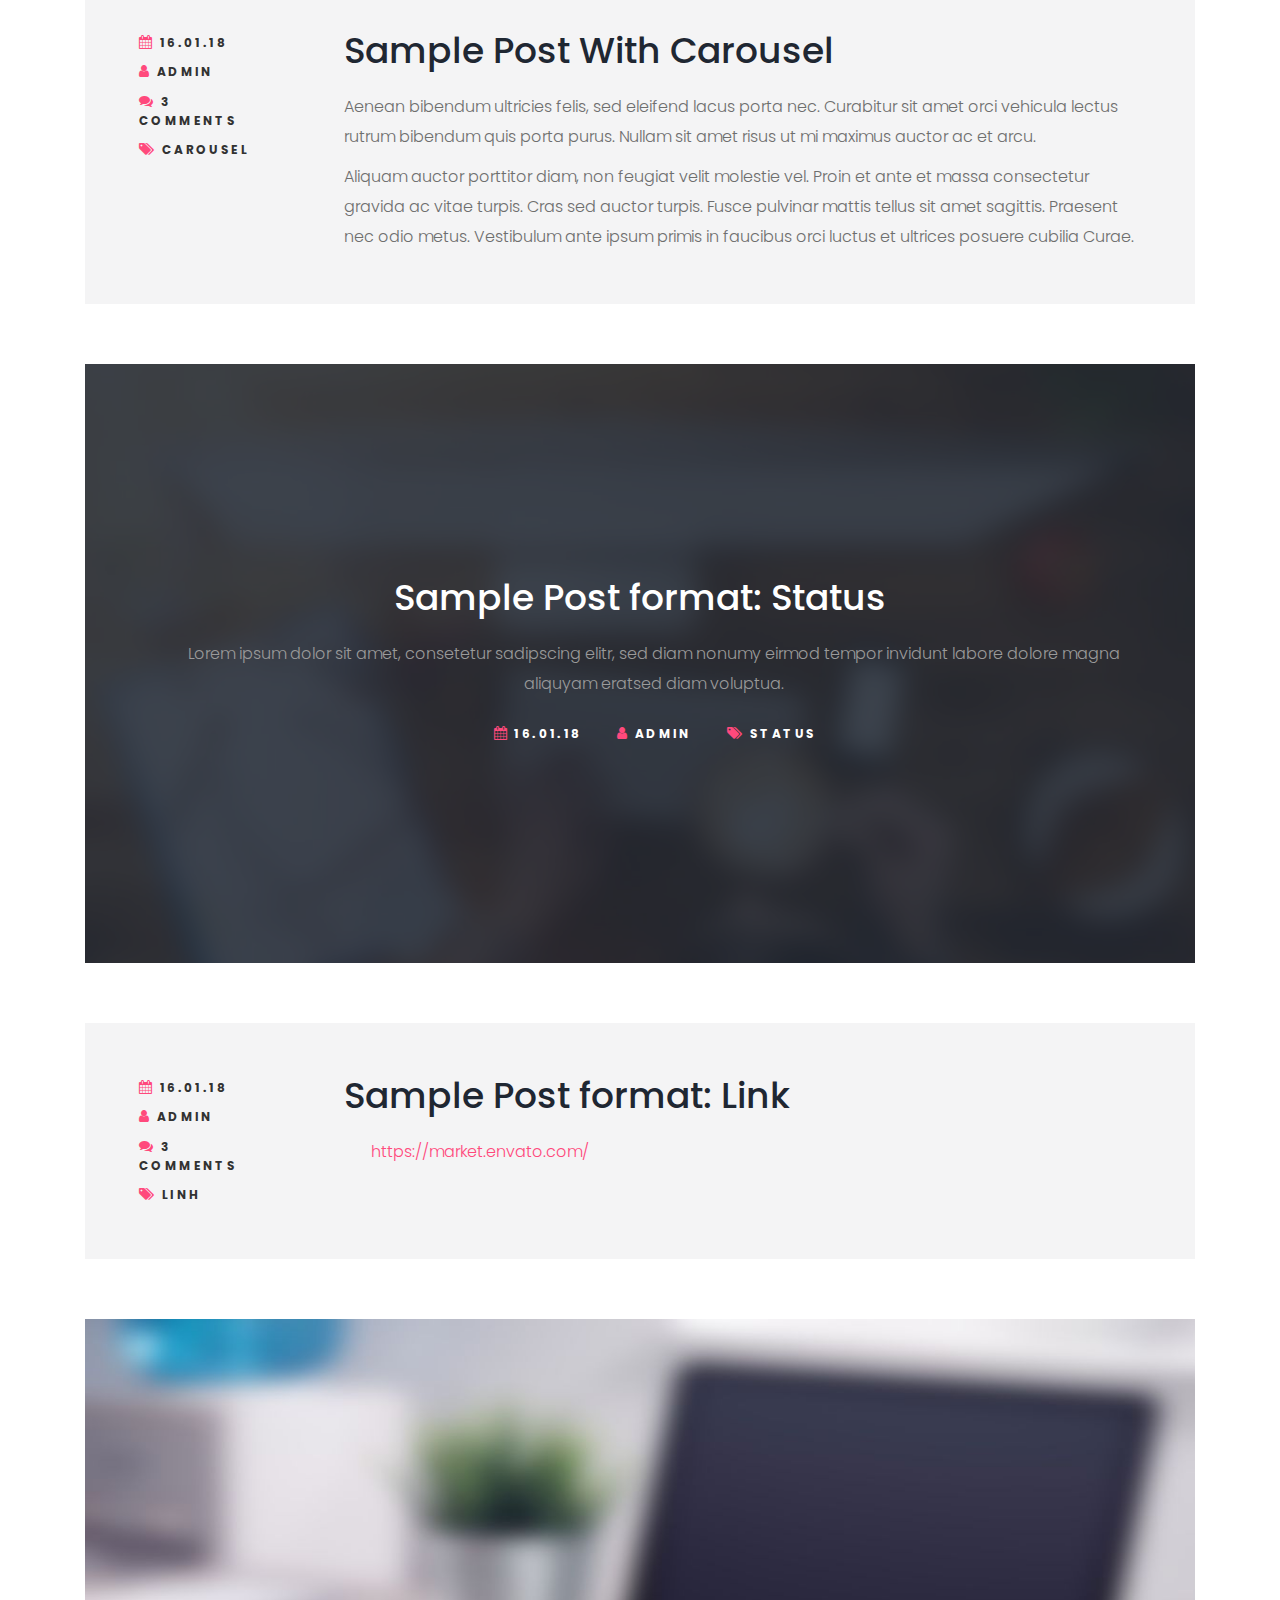
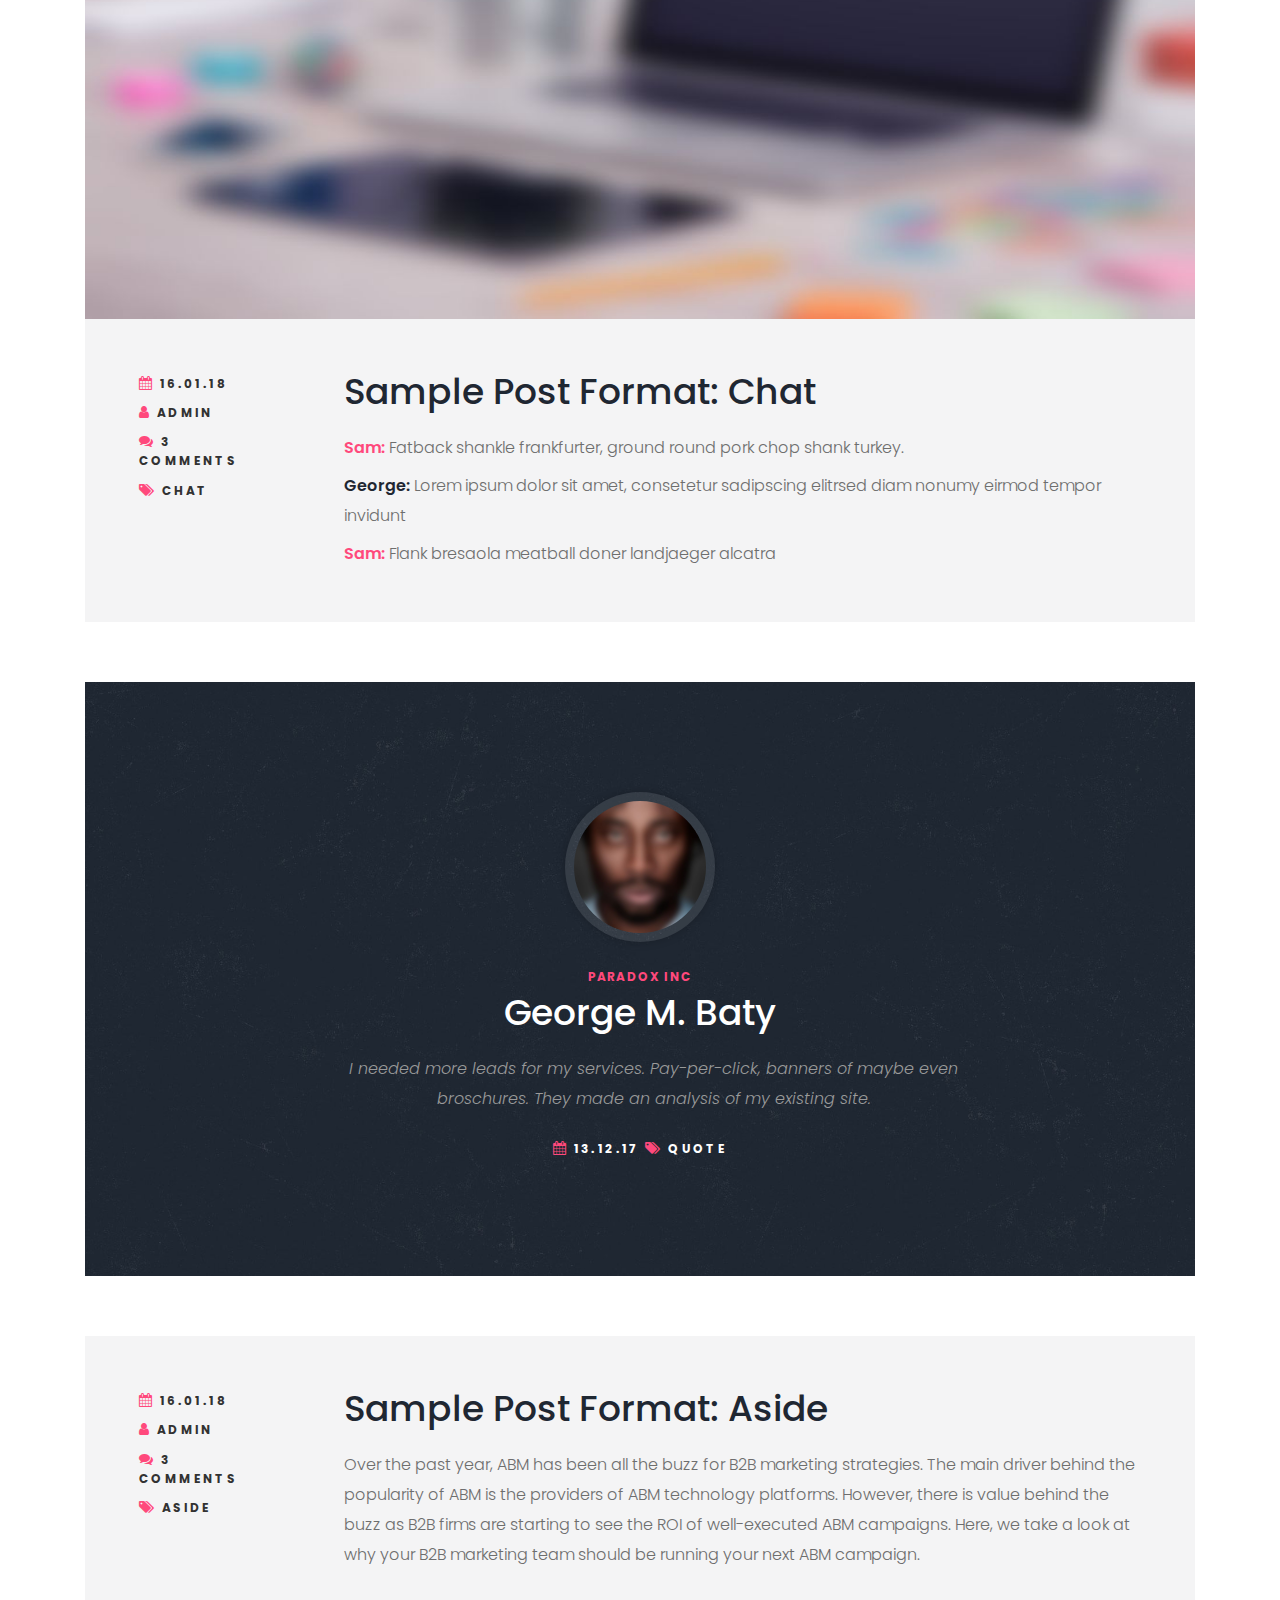
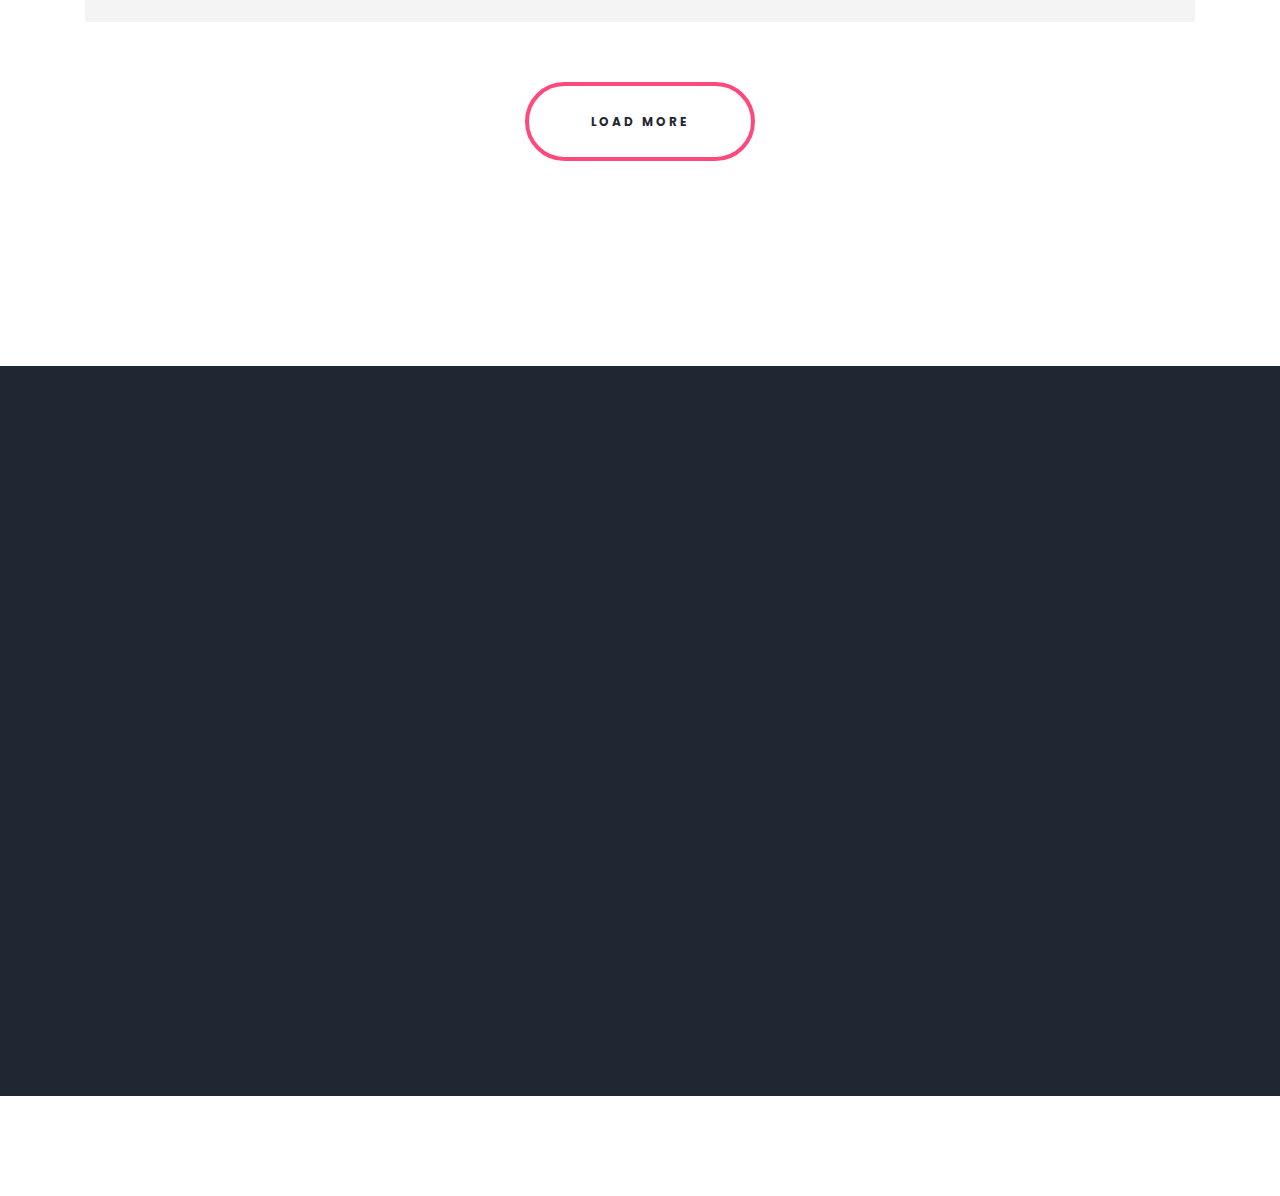
<file: blog.html>
<!DOCTYPE html>
<!--[if lt IE 7]>      <html class="no-js lt-ie9 lt-ie8 lt-ie7"> <![endif]-->
<!--[if IE 7]>         <html class="no-js lt-ie9 lt-ie8"> <![endif]-->
<!--[if IE 8]>         <html class="no-js lt-ie9"> <![endif]-->
<!--[if gt IE 8]><!-->
	<html class="no-js" lang="de">
		<!--<![endif]-->
		
		<head>
			<meta charset="utf-8">
			<!--[if IE]>
				<meta http-equiv="X-UA-Compatible" content="IE=edge">
			<![endif]-->
			<title>Suchmaschinenoptimierung Lörrach | Seoraya Webdesign </title>
			<meta name="Description" content=" Suchmaschinenoptimierung Lörrach, Webdesign und SEO zu besten Preisen vom lokalen Unternehmen! Holen Sie Ihr passendes Angebot Heute noch ein">
			<link rel="canonical" href="index.html">
			<meta name="robots" content="all">
			<link rel="shortcut icon" type="image/svg" href="images/logo.svg">
			<meta name="viewport" content="width=device-width, initial-scale=1, shrink-to-fit=no">
	<!-- Place favicon.ico and apple-touch-icon.png in the root directory -->

	<link rel="stylesheet" href="css/bootstrap.min.css">
	<link rel="stylesheet" href="css/animations.css">
	<link rel="stylesheet" href="css/font-awesome.css">
	<link rel="stylesheet" href="css/main.css" class="color-switcher-link">
	<script src="js/vendor/modernizr-2.6.2.min.js"></script>

	<!--[if lt IE 9]>
		<script src="js/vendor/html5shiv.min.js"></script>
		<script src="js/vendor/respond.min.js"></script>
		<script src="js/vendor/jquery-1.12.4.min.js"></script>
	<![endif]-->

</head>

<body>
	<!--[if lt IE 9]>
		<div class="bg-danger text-center">You are using an <strong>outdated</strong> browser. Please <a href="http://browsehappy.com/" class="color-main">upgrade your browser</a> to improve your experience.</div>
	<![endif]-->

	<div class="preloader">
		<div class="preloader_image"></div>
	</div>

	<!-- Unyson messages modal -->
	<div class="modal fade" tabindex="-1" role="dialog" id="messages_modal">
		<div class="fw-messages-wrap ls p-normal">
			<!-- Uncomment this UL with LI to show messages in modal popup to your user: -->
			<!--
		<ul class="list-unstyled">
			<li>Message To User</li>
		</ul>
		-->

		</div>
	</div>
	<!-- eof .modal -->

	<!-- wrappers for visual page editor and boxed version of template -->
	<div id="canvas">
		<div id="box_wrapper">

			<!--topline section-->
			<section class="page_topline ds c-my-10 s-py-5">
				<div class="container-fluid">
					<div class="row align-items-center">
						<div class="col-xl-2 col-lg-3 text-center text-lg-left">

							<div class="owl-carousel owl-topline-news-slider owl-news-slider-dates color-darkgrey" data-items="1" data-responsive-lg="1" data-responsive-md="1" data-responsive-sm="1" data-draggable="false" data-loop="true" data-autoplay="true">
							</div>

						</div>

						<div class="col-xl-8 col-lg-6">

							<div class="owl-carousel owl-topline-news-slider owl-news-slider-items" data-items="1" data-responsive-lg="1" data-responsive-md="1" data-responsive-sm="1" data-nav="false" data-draggable="false" data-loop="true" data-autoplay="true" data-synced-class=".owl-news-slider-dates">

								<div class="topline-news-item">
									<span class="cat-links">
										<a href="blog.html">Corporate</a>
									</span>
									<span class="links-darkgrey">
										<a href="blog.html">
											<strong>Consectetur adipisicing elit.</strong> Culpa fri debitis incidunt laborum minus numquam tempora? Accusamus accusantium atque aut eos error eveniet incidunt laborum minus.</a>
									</span>
								</div>
								<div class="topline-news-item">
									<span class="cat-links">
										<a href="blog.html">News</a>
									</span>
									<span class="links-darkgrey">
										<a href="blog.html">
											<strong>Dolor inventore iste tenetur ullam.</strong> Amet sat cum deserunt distinctio dolore eum impedit labore nihil veniam voluptatibus. Dignissimos deserunt distinctio dolore.</a>
									</span>
								</div>
								<div class="topline-news-item">
									<span class="cat-links">
										<a href="blog.html">Entertainment</a>
									</span>
									<span class="links-darkgrey">
										<a href="blog.html">
											<strong>Alias amet aspernatur blanditiis.</strong> Deserunt sun dicta dignissimos ducimus et exercitationem ipsam iusto modi, nam nemo nulla, perferendis deserunt distinctio dolore.</a>
									</span>
								</div>
							</div>
						</div>

						<div class="col-xl-2 col-lg-3 text-center text-lg-1">
							<span class="social-icons">
								<a href="https://www.linkedin.com/in/kilianboraki/" class="fa fa-linkedin " title="google" target="_blank"></a>
								<a href="#" class="fa fa-google " title="google"></a>
							</span>
						</div>
					</div>
				</div>
			</section>
			<!--end of topline-->
			<!-- Start Of midline -->
			<section class="page_toplogo ls s-py-30 z-index">
				<div class="container-fluid">
					<div class="row align-items-center">
						<div class="col-lg-12">

							<div class="d-lg-flex justify-content-lg-end align-items-lg-center">
								<div class="mr-auto">
									<!--
							if you want to display toplogo info on smaller screens
							than use following CSS classes below:
						 	d-sm-flex justify-content-sm-center
						 -->
									<div class="d-flex justify-content-center justify-content-lg-start">
										<a href="./index.html" class="logo text-center">
											<img src="images/logo.svg" alt="logo">
										</a>
									</div>
								</div>
				
								<div class="d-none d-lg-flex justify-lg-content-end align-items-center">

									<div class="media">
										<a href="tel:+49 170 54 000 45" class="icon-styled bordered round color-main fs-20">
											<i class="fa fa-phone"></i>
										</a>
										<div class="media-body">
											<h6>
												<a href="tel:+49 170 54 000 45"><strong>+49 170 54 000 45</strong></a>
											</h6>
											<p>
												Ritterstraße 11, 79541 Lörrach
											</p>
										</div>
									</div>
								</div>
							</div>
						</div>
						<!--<div class="col-lg-6">-->
						<!--</div>-->
					</div>
				</div>
			</section>
			<!-- End Of midline -->

			<!-- Start Of Menu -->
			<header class="page_header ls s-bordertop nav-narrow header-layuot3 tog-ls">
				<div class="container-fluid">
					<div class="row align-items-center">
						<div class="col-xl-12 text-center">

							<div class="nav-wrap">
								<!-- main nav start -->
								<nav class="top-nav">
									<ul class="nav sf-menu">
										<li>
											<a href="index.html">Startseite</a>
										</li>
										<li>
											<a href="services.html">Dienstleistungen</a>
										</li>
										<li>
											<a href="work.html">Referenzen</a>
										</li>
										<li>
											<a href="about.html">Über Mich</a>
										</li>
										<li class="active">
											<a href="blog.html">Blog</a>
										</li>
										<li>
											<a href="faq.html">FAQ</a>
										</li>
										<li>
											<a href="contact.html">Kontakt</a>
										</li>
									</ul>
								</nav>
								<!-- eof main nav -->
							</div>

						</div>
					</div>
					<!-- header toggler -->
					<span class="toggle_menu">
						<span></span>
					</span>
				</div>
			</header>
			<!-- End Of header -->

			<section class="page_title ls s-py-50 corner-title ls invise overflow-visible">
				<div class="container">
					<div class="row">
						<div class="col-md-12 text-center">
							<h1>Blog</h1>
							<div class="divider-15 d-none d-xl-block"></div>
						</div>
					</div>
				</div>
			</section>


			<section class="ls s-pt-50 s-pb-130 blog2">
				<div class="container">
					<div class="d-none d-lg-block divider-60"></div>
					<article class="text-md-left vertical-item blog-padding ls ms post type-post status-publish format-standard has-post-thumbnail sticky">
						<div class="post-thumb">
							<a href="post2.html">
								<img src="images/gallery/09.jpg" alt="">
							</a>
						</div>
						<div class="item-content">
							<div class="row c-gutter-60">
								<div class="col-md-2">
									<div class="icons small-text">
										<p>
											<i class="fa fa-calendar color-main fs-14"></i>
											<a href="#">16.01.18</a>
										</p>
										<p>
											<i class="fa fa-user color-main fs-14"></i>
											<a href="#">Admin</a>
										</p>
										<p>
											<i class="fa fa-comments color-main fs-14"></i>
											<a href="#">3 comments</a>
										</p>
										<p>
											<i class="fa fa-tags  color-main fs-14"></i>
											<a href="#">Images</a>
										</p>
									</div>
								</div>
								<div class="col-md-10">
									<div class="entry-content">
										<header class="entry-header">
											<h3 class="entry-title">
												<a href="post2.html" rel="bookmark">
													Sample Post With Image
												</a>
											</h3>
										</header>
										<!-- .entry-header -->
										<p>
											Leads. Leads. Leads. If lead generation is one of the main goals of your marketing strategy, it’s important to have a B2B website design that is crafted around converting and capturing leads. In this blog, we take a look at various ways to ensure your
											website is ready to convert visitors into new leads.
										</p>
										<div class="link">
											<a href="post2.html" class="btn-link">Read More</a>
										</div>
									</div>
									<!-- .entry-content -->
								</div>
								<!-- .item-content -->
							</div>
						</div>
					</article>
					<!-- #post-## -->

					<article class="text-md-left vertical-item post type-post blog-padding ls ms status-publish format-video has-post-thumbnail pb">
						<div class="post-thumb">
							<div class="embed-responsive embed-responsive-3by2">
								<a href="https://www.youtube.com/embed/mcixldqDIEQ" class="embed-placeholder">
									<img src="images/gallery/01.jpg" alt="">
								</a>
							</div>
						</div>
						<div class="item-content">
							<div class="row c-gutter-60">
								<div class="col-md-2">
									<div class="icons small-text">
										<p>
											<i class="fa fa-calendar color-main fs-14"></i>
											<a href="#">16.01.18</a>
										</p>
										<p>
											<i class="fa fa-user color-main fs-14"></i>
											<a href="#">Admin</a>
										</p>
										<p>
											<i class="fa fa-comments color-main fs-14"></i>
											<a href="#">3 comments</a>
										</p>
										<p>
											<i class="fa fa-tags  color-main fs-14"></i>
											<a href="#">Video</a>
										</p>
									</div>
								</div>
								<div class="col-md-10">
									<div class="entry-content">
										<header class="entry-header">
											<h3 class="entry-title">
												<a href="post2.html" rel="bookmark">
													Sample Post With Youtube Video
												</a>
											</h3>
										</header>
										<!-- .entry-header -->
										<p>
											Partnering with a marketing agency is a big decision and shouldn’t be taken lightly. The marketing agency you choose will be a trusted brand advocate and tasked with helping you to meet your strategic marketing objectives. At the end of the day, they
											will either make you look good and help accomplish your goals or they won’t. In this blog post, we take a quick look at how to choose the B2B marketing agency that is the best fit for your needs.
										</p>
									</div>
									<!-- .entry-content -->
								</div>
								<!-- .item-content -->
							</div>
						</div>
					</article>
					<!-- #post-## -->

					<article class="text-md-left vertical-item post type-post status-publish ls ms gallery blog-padding gallery-carousel has-post-thumbnail pb">
						<div class="post-thumb item-media">
							<div class="owl-carousel entry-thumbnail-carousel gallery-owl-nav" data-loop="true" data-nav="true" data-dots="false" data-items="1" data-autoplay="false" data-responsive-xs="1" data-responsive-sm="1" data-responsive-md="1" data-responsive-lg="1">
								<div class="item">
									<img src="images/gallery/12.jpg" alt="image">
								</div>
								<div class="item">
									<img src="images/gallery/06.jpg" alt="image">
								</div>
								<div class="item">
									<img src="images/gallery/07.jpg" alt="image">
								</div>
							</div>
							<!-- .owl-thumbnail -->
							<div class="item-content">
								<div class="row c-gutter-60">
									<div class="col-md-2">
										<div class="icons small-text">
											<p>
												<i class="fa fa-calendar color-main fs-14"></i>
												<a href="#">16.01.18</a>
											</p>
											<p>
												<i class="fa fa-user color-main fs-14"></i>
												<a href="#">Admin</a>
											</p>
											<p>
												<i class="fa fa-comments color-main fs-14"></i>
												<a href="#">3 comments</a>
											</p>
											<p>
												<i class="fa fa-tags  color-main fs-14"></i>
												<a href="#">carousel</a>
											</p>
										</div>
									</div>
									<div class="col-md-10">
										<div class="entry-content">
											<header class="entry-header">
												<h3 class="entry-title">
													<a href="post2.html" rel="bookmark">
														Sample Post With Carousel
													</a>
												</h3>
											</header>
											<!-- .entry-header -->
											<p>
												Aenean bibendum ultricies felis, sed eleifend lacus porta nec. Curabitur sit amet orci vehicula lectus rutrum bibendum quis porta purus. Nullam sit amet risus ut mi maximus auctor ac et arcu.
											</p>
											<p>
												Aliquam auctor porttitor diam, non feugiat velit molestie vel. Proin et ante et massa consectetur gravida ac vitae turpis. Cras sed auctor turpis. Fusce pulvinar mattis tellus sit amet sagittis. Praesent nec odio metus. Vestibulum ante ipsum primis in
												faucibus orci luctus et ultrices posuere cubilia Curae.
											</p>
										</div>
										<!-- .entry-content -->
									</div>
									<!-- .item-content -->
								</div>
							</div>
						</div>
					</article>
					<!-- #post-## -->

					<article class="cover-image ds s-overlay post type-post status-publish format-status has-post-thumbnail">
						<div class="post-thumbnail">
							<a href="post2.html">
								<img src="images/gallery/11.jpg" alt="">
							</a>
						</div>
						<!-- .post-thumbnail -->
						<header class="entry-header">
							<h3 class="entry-title">
								<a href="post2.html" rel="bookmark">
									Sample Post format: Status
								</a>
							</h3>
						</header>
						<!-- .entry-header -->
						<div class="entry-content">
							<p>Lorem ipsum dolor sit amet, consetetur sadipscing elitr, sed diam nonumy eirmod tempor invidunt labore dolore magna aliquyam eratsed diam voluptua.</p>
						</div>
						<!-- .entry-content -->
						<div class="status-icons small-text">
							<i class="fa fa-calendar color-main fs-14"></i>
							<a href="#">16.01.18</a>
							<i class="fa fa-user color-main fs-14"></i>
							<a href="#">Admin</a>
							<i class="fa fa-tags  color-main fs-14"></i>
							<a href="#">Status</a>

						</div>
					</article>
					<!-- #post-## -->

					<article class="post type-post status-publish ls ms vertical-item blog-padding format-link pb">
						<div class="item-content">
							<div class="row c-gutter-60">
								<div class="col-md-2">
									<div class="icons small-text">
										<p>
											<i class="fa fa-calendar color-main fs-14"></i>
											<a href="#">16.01.18</a>
										</p>
										<p>
											<i class="fa fa-user color-main fs-14"></i>
											<a href="#">Admin</a>
										</p>
										<p>
											<i class="fa fa-comments color-main fs-14"></i>
											<a href="#">3 comments</a>
										</p>
										<p>
											<i class="fa fa-tags  color-main fs-14"></i>
											<a href="#">Linh</a>
										</p>
									</div>
								</div>
								<div class="col-md-10">
									<div class="entry-content">
										<header class="entry-header">
											<h3 class="entry-title">
												<a href="post2.html" rel="bookmark">
													Sample Post format: Link
												</a>
											</h3>
										</header>
										<!-- .entry-header -->
										<div class="entry-content link-a">
											<a href="#">https://market.envato.com/</a>
										</div>
										<!-- .entry-content -->
									</div>
									<!-- .entry-content -->
								</div>
							</div>
						</div>
						<!-- .item-content -->
					</article>
					<!-- #post-## -->

					<article class="text-md-left vertical-item blog-padding post type-post ls ms status-publish format-chat has-post-thumbnail">
						<div class="post-thumb">
							<a href="post2.html">
								<img src="images/gallery/03.jpg" alt="">
							</a>
						</div>
						<div class="item-content">
							<div class="row c-gutter-60">
								<div class="col-md-2">
									<div class="icons small-text">
										<p>
											<i class="fa fa-calendar color-main fs-14"></i>
											<a href="#">16.01.18</a>
										</p>
										<p>
											<i class="fa fa-user color-main fs-14"></i>
											<a href="#">Admin</a>
										</p>
										<p>
											<i class="fa fa-comments color-main fs-14"></i>
											<a href="#">3 comments</a>
										</p>
										<p>
											<i class="fa fa-tags  color-main fs-14"></i>
											<a href="#">Chat</a>
										</p>
									</div>
								</div>
								<div class="col-md-10">
									<div class="entry-content">
										<header class="entry-header">
											<h3 class="entry-title">
												<a href="post2.html" rel="bookmark">
													Sample Post Format: Chat
												</a>
											</h3>
										</header>
										<!-- .entry-header -->
										<p>
											<strong>Sam:</strong> Fatback shankle frankfurter, ground round pork chop shank turkey.</p>
										<p>
											<strong>George:</strong> Lorem ipsum dolor sit amet, consetetur sadipscing elitrsed diam nonumy eirmod tempor invidunt</p>
										<p>
											<strong>Sam:</strong> Flank bresaola meatball doner landjaeger alcatra</p>
									</div>
									<!-- .entry-content -->
								</div>
								<!-- .item-content -->
							</div>
						</div>
					</article>
					<!-- #post-## -->

					<article class="cover-image ds post type-post status-publish format-quote has-post-thumbnail">
						<div class="post-thumbnail">
							<a href="post2.html">
								<img src="img/texture_dark.jpg" alt="">
							</a>
						</div>
						<!-- .post-thumbnail -->
						<header class="entry-header">
							<div class="format-image">
								<img src="images/team/01.jpg" alt="">
							</div>
							<div class="link-a small-text">
								<a href="#">Paradox inc</a>
							</div>
							<h3 class="entry-title">
								<a href="post2.html" rel="bookmark">
									George M. Baty
								</a>
							</h3>
						</header>
						<!-- .entry-header -->

						<div class="entry-content">
							<p>I needed more leads for my services. Pay-per-click, banners of maybe even broschures. They made an analysis of my existing site. </p>
						</div>
						<!-- .entry-content -->
						<div class="entry-meta small-text">
							<i class="first fa fa-calendar color-main fs-14"></i>
							<a href="#">13.12.17</a>
							<i class="fa fa-tags color-main fs-14"></i>
							<a href="#">Quote</a>
						</div>
						<!-- .entry-meta -->

					</article>
					<!-- #post-## -->

					<article class="post type-post vertical-item status-publish ls ms blog-padding format-aside pb">
						<div class="item-content">
							<div class="row c-gutter-60">
								<div class="col-md-2">
									<div class="icons small-text">
										<p>
											<i class="fa fa-calendar color-main fs-14"></i>
											<a href="#">16.01.18</a>
										</p>
										<p>
											<i class="fa fa-user color-main fs-14"></i>
											<a href="#">Admin</a>
										</p>
										<p>
											<i class="fa fa-comments color-main fs-14"></i>
											<a href="#">3 comments</a>
										</p>
										<p>
											<i class="fa fa-tags  color-main fs-14"></i>
											<a href="#">Aside</a>
										</p>
									</div>
								</div>
								<div class="col-md-10">
									<div class="entry-content">
										<header class="entry-header">
											<h3 class="entry-title">
												<a href="post2.html" rel="bookmark">
													Sample Post Format: Aside
												</a>
											</h3>
										</header>
										<!-- .entry-header -->
										<p>
											Over the past year, ABM has been all the buzz for B2B marketing strategies. The main driver behind the popularity of ABM is the providers of ABM technology platforms. However, there is value behind the buzz as B2B firms are starting to see the ROI of
											well-executed ABM campaigns. Here, we take a look at why your B2B marketing team should be running your next ABM campaign.
										</p>
									</div>
									<!-- .entry-content -->
								</div>
								<!-- .item-content -->
							</div>
						</div>
					</article>
					<!-- #post-## -->
					<div class="load-bottom">
						<a class="btn btn-outline-maincolor" href="#">Load More</a>
					</div>
					<div class="d-none d-lg-block divider-75"></div>
				</div>
			</section>

			<!-- End Of Footer -->
			<footer class="page_footer ds s-pt-50 s-pb-30 s-pt-lg-100 s-pb-lg-50 c-gutter-60 footer-form">
				<div class="container">
					<div class="row">
						<div class="divider-20 d-none d-xl-block"></div>

						<div class="col-md-6 col-lg-4 animate" data-animation="fadeInUp">
							<div class="widget widget_working_hours">
								<h3 class="widget-title">Our Hours</h3>
								<ul class="list-bordered">

									<li class="row">
										<div class="col-6">
											Monday
										</div>
										<div class="col-6">
											<span class="color-darkgrey">9:00 - 20:00</span>
										</div>
									</li>
									<li class="row">
										<div class="col-6">
											Tuesday
										</div>
										<div class="col-6">
											<span class="color-darkgrey">9:00 - 21:00</span>
										</div>
									</li>
									<li class="row">
										<div class="col-6">
											Wednesday
										</div>
										<div class="col-6">
											<span class="color-darkgrey">9:00 - 21:00</span>
										</div>
									</li>
									<li class="row">
										<div class="col-6">
											Thursday
										</div>
										<div class="col-6">
											<span class="color-darkgrey">9:00 - 21:00</span>
										</div>
									</li>
									<li class="row">
										<div class="col-6">
											Friday
										</div>
										<div class="col-6">
											<span class="color-darkgrey">9:00 - 21:00</span>
										</div>
									</li>

									<li class="row">
										<div class="col-6">
											Saturday
										</div>
										<div class="col-6">
											<span class="color-darkgrey">9:00 - 20:00</span>
										</div>
									</li>

									<li class="row">
										<div class="col-6">
											Sunday
										</div>
										<div class="col-6">
											<span class="color-darkgrey">Closed</span>
										</div>
									</li>

								</ul>
							</div>
						</div>
						<div class="col-md-6 col-lg-4 animate" data-animation="fadeInUp">
							<div class="widget widget_icons_list">
								<h3 class="widget-title">Kontakt</h3>

								<p>Animi dolores earum eos facilis illo quaerat, reprehenderit repudiandae sequi veritatis voluptas.</p>

								<div class="media side-icon-box">
									<div class="icon-styled color-main fs-14">
										<i class="fa fa-map-marker"></i>
									</div>
									<p class="media-body">Ritterstraße 11, 79541 Lörrach</p>
								</div>
								<div class="media side-icon-box">
									<div class="icon-styled color-main fs-14">
										<i class="fa fa-phone"></i>
									</div>
									<p class="media-body">
										<a href="tel:+49 170 54 000 45">+49 170 54 000 45</a>
									</p>
								</div>
								<div class="media side-icon-box">
									<div class="icon-styled color-main fs-14">
										<i class="fa fa-envelope"></i>
									</div>
									<p class="media-body">
										<a href="mailto:info@seoraya.com">info@seoraya.com</a>
									</p>
								</div>

							</div>

							<div class="widget widget_social_buttons">
								<!-- <a href="#" class="fa fa-facebook color-bg-icon rounded-icon" title="facebook"></a> -->
								<a href="https://www.linkedin.com/in/kilianboraki/" class="fa fa-linkedin color-bg-icon rounded-icon" title="linkedin" target="_blank"></a>
								<a href="#" class="fa fa-google color-bg-icon rounded-icon" title="google" target="_blank"></a>
								<!-- <a href="#" class="fa fa-youtube-play color-bg-icon rounded-icon" title="youtube-play"></a> -->
								<!-- <a href="#" class="fa fa-rss color-bg-icon rounded-icon" title="rss"></a> -->
							</div>

						</div>
						<div class="col-lg-4 animate" data-animation="fadeInUp">
							<div class="widget widget_contact_form">
								<h3 class="widget-title">Haben Sie Fragen?</h3>
								<form class="contact-form c-mb-20 c-gutter-20" method="post" action="/">
									<div class="form-group has-placeholder">
										<label for="name">NAME
											<span class="required">*</span>
										</label>
										<i class="fa fa-user color-main"></i>
										<input type="text" aria-required="true" size="30" value="" name="name" id="name" class="form-control" placeholder="NAME">
									</div>

									<div class="form-group has-placeholder">
										<label for="email">E-MAIL
											<span class="required">*</span>
										</label>
										<i class="fa fa-envelope color-main"></i>
										<input type="email" aria-required="true" size="30" value="" name="email" id="email" class="form-control" placeholder="E-MAIL">
									</div>

									<div class="form-group has-placeholder">
										<label for="message">NACHRICHT</label>
										<i class="fa fa-pencil color-main"></i>
										<textarea aria-required="true" rows="6" cols="45" name="message" id="message" class="form-control" placeholder="NACHRICHT"></textarea>
									</div>

									<div class="form-group">
										<button type="submit" id="contact_form_submit" name="contact_submit" class="btn btn-maincolor">ANFRAGE SENDEN
										</button>
									</div>

								</form>
							</div>
						</div>

					</div>
				</div>
			</footer>
			<!-- End Of Footer -->

			<!-- Start Of Copyright -->
			<section class="page_copyright ls s-py-30 container-px-60">
				<div class="container-fluid">
					<div class="row align-items-center">
						<div class="col-lg-4 text-center text-lg-left animate" data-animation="scaleAppear">
							<p><span>
								<a href="https://www.webdesign-loerrach-seo.de/" target="_blank">Designed: SeoRaya</a>
							</span> &nbsp; <span>
								<a href="https://www.kaiwords.de/" target="_blank">Content: Kaiwords</a>
							</span></p>
						</div>
						<div class="col-lg-4 text-center animate footer-logo" data-animation="scaleAppear">
							<img src="images/logo.svg" alt="logo">
						</div>
						<div class="col-lg-4 text-center text-lg-right animate" data-animation="scaleAppear">
							<div class="widget widget_nav_menu">
								<ul class="menu">
									<li>
										<a href="index.html">Startseite</a>
									</li>
									<li>
										<a href="contact.html">Kontakt</a>
									</li>
									<li>
										<a href="impressum.html">Impressum</a>
									</li>
								</ul>
							</div>
						</div>
					</div>
				</div>
			</section>
			<!-- Start Of Copyright -->


		</div>
		<!-- eof #box_wrapper -->
	</div>
	<!-- eof #canvas -->


	<script src="js/compressed.js"></script>
	<script src="js/main.js"></script>


</body>

</html>
</file>
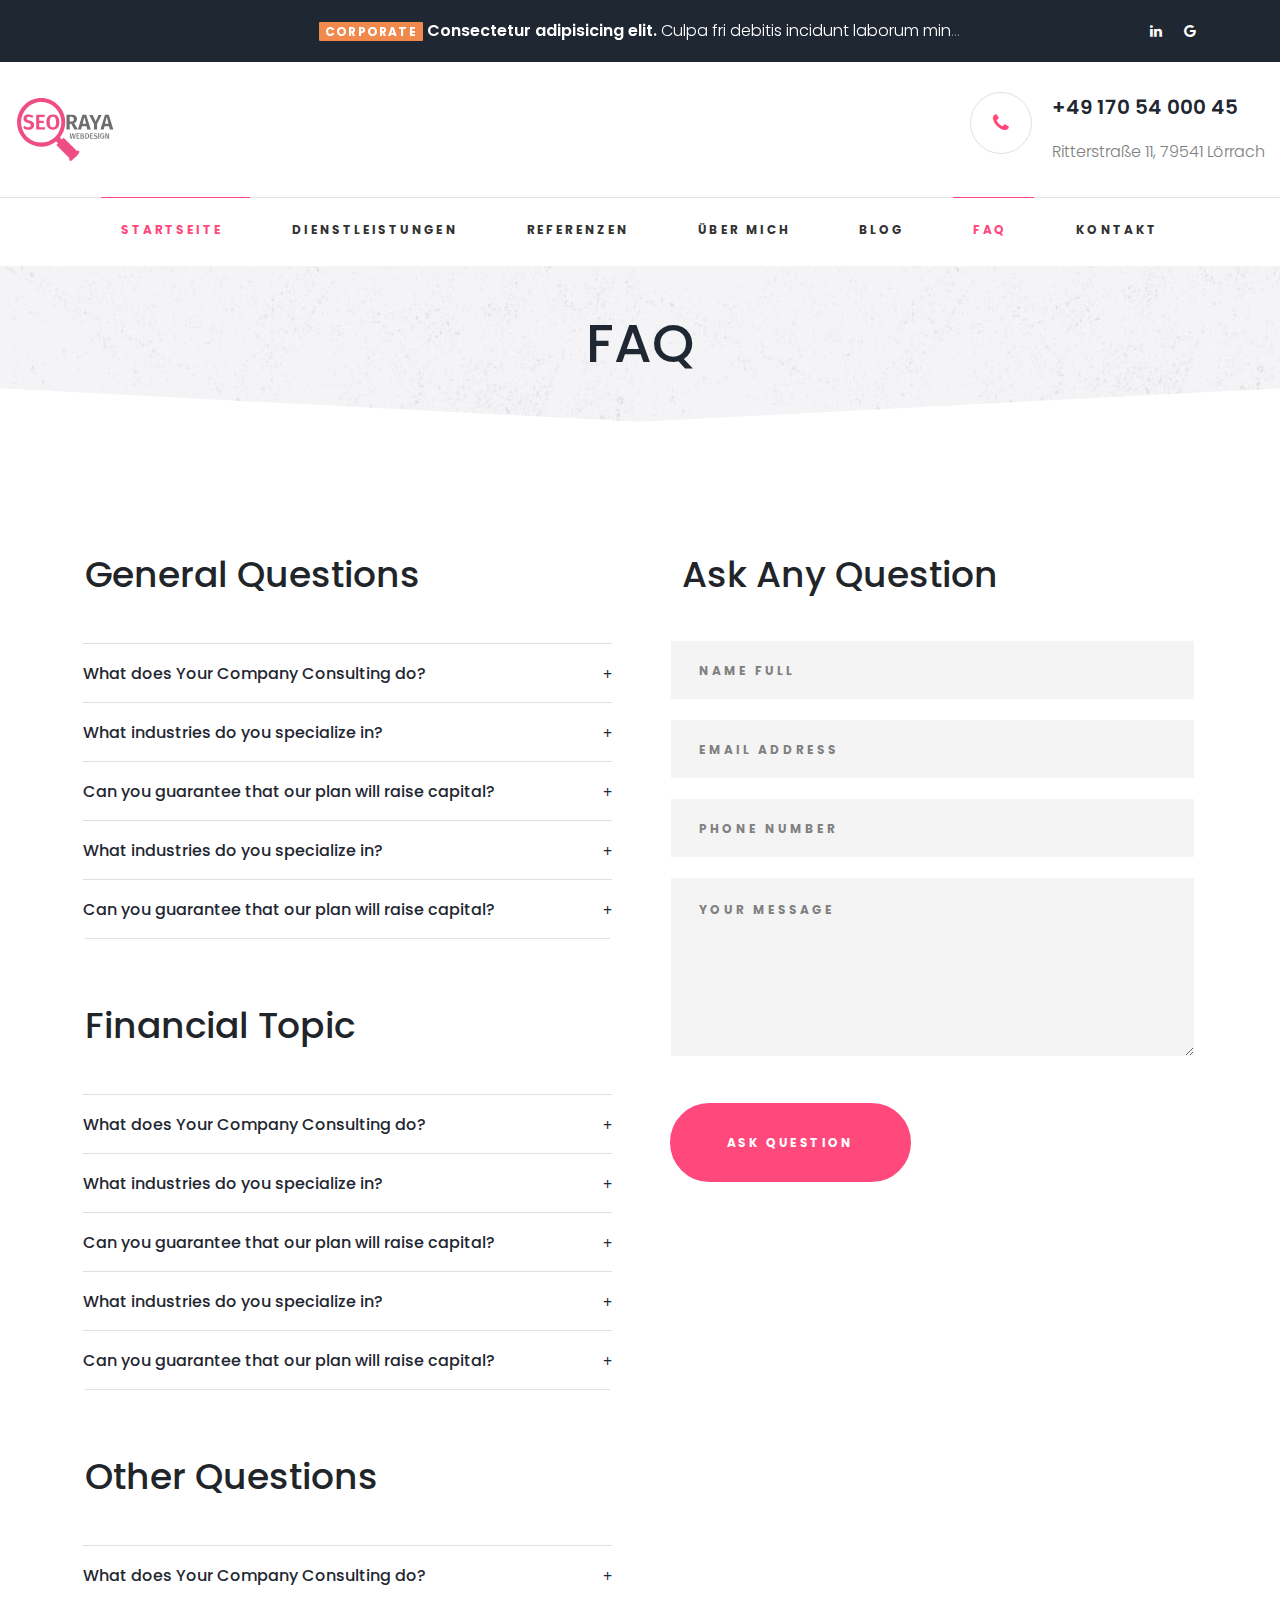
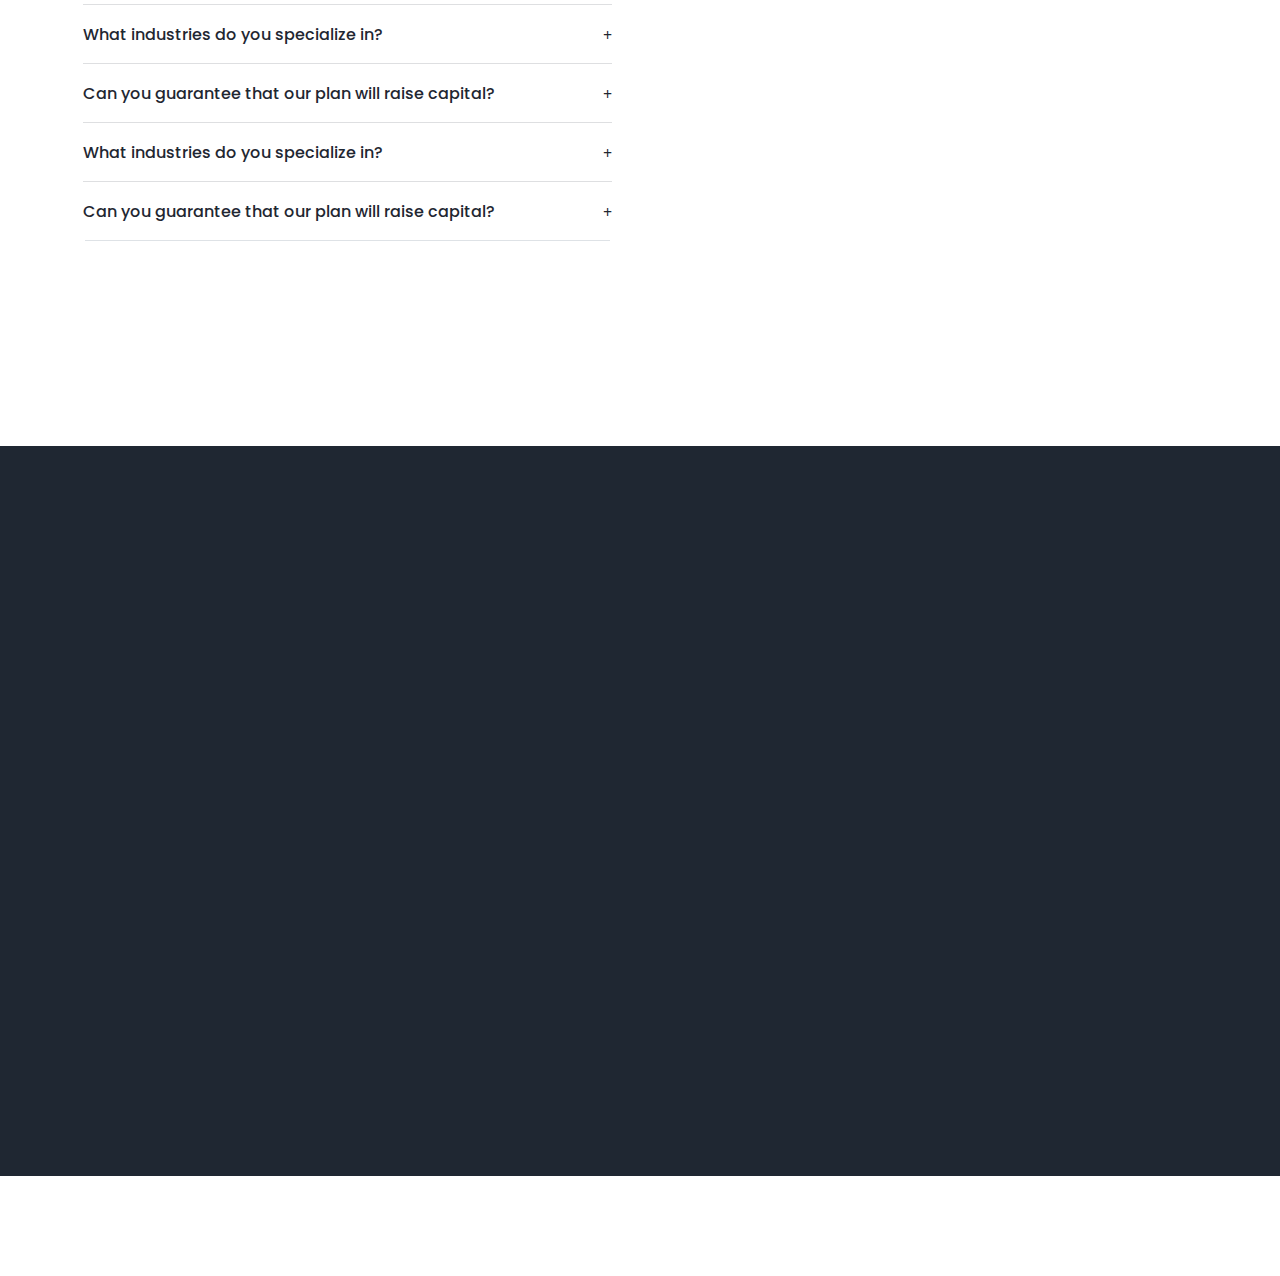
<file: faq.html>
<!DOCTYPE html>
<!--[if lt IE 7]>      <html class="no-js lt-ie9 lt-ie8 lt-ie7"> <![endif]-->
<!--[if IE 7]>         <html class="no-js lt-ie9 lt-ie8"> <![endif]-->
<!--[if IE 8]>         <html class="no-js lt-ie9"> <![endif]-->
<!--[if gt IE 8]><!-->
	<html class="no-js" lang="de">
		<!--<![endif]-->
		
	<head>
		<meta charset="utf-8">
		<!--[if IE]>
			<meta http-equiv="X-UA-Compatible" content="IE=edge">
		<![endif]-->
		<title>Suchmaschinenoptimierung Lörrach | Seoraya Webdesign </title>
		<meta name="Description" content=" Suchmaschinenoptimierung Lörrach, Webdesign und SEO zu besten Preisen vom lokalen Unternehmen! Holen Sie Ihr passendes Angebot Heute noch ein">
		<link rel="canonical" href="index.html">
		<meta name="robots" content="all">
		<link rel="shortcut icon" type="image/svg" href="images/logo.svg">
		<meta name="viewport" content="width=device-width, initial-scale=1, shrink-to-fit=no">
	<!-- Place favicon.ico and apple-touch-icon.png in the root directory -->

	<link rel="stylesheet" href="css/bootstrap.min.css">
	<link rel="stylesheet" href="css/animations.css">
	<link rel="stylesheet" href="css/font-awesome.css">
	<link rel="stylesheet" href="css/main.css" class="color-switcher-link">
	<script src="js/vendor/modernizr-2.6.2.min.js"></script>

	<!--[if lt IE 9]>
		<script src="js/vendor/html5shiv.min.js"></script>
		<script src="js/vendor/respond.min.js"></script>
		<script src="js/vendor/jquery-1.12.4.min.js"></script>
	<![endif]-->

</head>

<body>
	<!--[if lt IE 9]>
		<div class="bg-danger text-center">You are using an <strong>outdated</strong> browser. Please <a href="http://browsehappy.com/" class="color-main">upgrade your browser</a> to improve your experience.</div>
	<![endif]-->

	<div class="preloader">
		<div class="preloader_image"></div>
	</div>

	<!-- Unyson messages modal -->
	<div class="modal fade" tabindex="-1" role="dialog" id="messages_modal">
		<div class="fw-messages-wrap ls p-normal">
			<!-- Uncomment this UL with LI to show messages in modal popup to your user: -->
			<!--
		<ul class="list-unstyled">
			<li>Message To User</li>
		</ul>
		-->

		</div>
	</div>
	<!-- eof .modal -->

	<!-- wrappers for visual page editor and boxed version of template -->
	<div id="canvas">
		<div id="box_wrapper">

			<!--topline section-->
			<section class="page_topline ds c-my-10 s-py-5">
				<div class="container-fluid">
					<div class="row align-items-center">
						<div class="col-xl-2 col-lg-3 text-center text-lg-left">

							<div class="owl-carousel owl-topline-news-slider owl-news-slider-dates color-darkgrey" data-items="1" data-responsive-lg="1" data-responsive-md="1" data-responsive-sm="1" data-draggable="false" data-loop="true" data-autoplay="true">
							</div>

						</div>

						<div class="col-xl-8 col-lg-6">

							<div class="owl-carousel owl-topline-news-slider owl-news-slider-items" data-items="1" data-responsive-lg="1" data-responsive-md="1" data-responsive-sm="1" data-nav="false" data-draggable="false" data-loop="true" data-autoplay="true" data-synced-class=".owl-news-slider-dates">

								<div class="topline-news-item">
									<span class="cat-links">
										<a href="blog.html">Corporate</a>
									</span>
									<span class="links-darkgrey">
										<a href="blog.html">
											<strong>Consectetur adipisicing elit.</strong> Culpa fri debitis incidunt laborum minus numquam tempora? Accusamus accusantium atque aut eos error eveniet incidunt laborum minus.</a>
									</span>
								</div>
								<div class="topline-news-item">
									<span class="cat-links">
										<a href="blog.html">News</a>
									</span>
									<span class="links-darkgrey">
										<a href="blog.html">
											<strong>Dolor inventore iste tenetur ullam.</strong> Amet sat cum deserunt distinctio dolore eum impedit labore nihil veniam voluptatibus. Dignissimos deserunt distinctio dolore.</a>
									</span>
								</div>
								<div class="topline-news-item">
									<span class="cat-links">
										<a href="blog.html">Entertainment</a>
									</span>
									<span class="links-darkgrey">
										<a href="blog.html">
											<strong>Alias amet aspernatur blanditiis.</strong> Deserunt sun dicta dignissimos ducimus et exercitationem ipsam iusto modi, nam nemo nulla, perferendis deserunt distinctio dolore.</a>
									</span>
								</div>
							</div>
						</div>

						<div class="col-xl-2 col-lg-3 text-center text-lg-1">
							<span class="social-icons">
								<a href="https://www.linkedin.com/in/kilianboraki/" class="fa fa-linkedin " title="google" target="_blank"></a>
								<a href="#" class="fa fa-google " title="google"></a>
							</span>
						</div>
					</div>
				</div>
			</section>
			<!--end of topline-->
			<!-- Start Of midline -->
			<section class="page_toplogo ls s-py-30 z-index">
				<div class="container-fluid">
					<div class="row align-items-center">
						<div class="col-lg-12">

							<div class="d-lg-flex justify-content-lg-end align-items-lg-center">
								<div class="mr-auto">
									<!--
							if you want to display toplogo info on smaller screens
							than use following CSS classes below:
						 	d-sm-flex justify-content-sm-center
						 -->
									<div class="d-flex justify-content-center justify-content-lg-start">
										<a href="./index.html" class="logo text-center">
											<img src="images/logo.svg" alt="logo">
										</a>
									</div>
								</div>
				
								<div class="d-none d-lg-flex justify-lg-content-end align-items-center">

									<div class="media">
										<a href="tel:+49 170 54 000 45" class="icon-styled bordered round color-main fs-20">
											<i class="fa fa-phone"></i>
										</a>
										<div class="media-body">
											<h6>
												<a href="tel:+49 170 54 000 45"><strong>+49 170 54 000 45</strong></a>
											</h6>
											<p>
												Ritterstraße 11, 79541 Lörrach
											</p>
										</div>
									</div>
								</div>
							</div>
						</div>
						<!--<div class="col-lg-6">-->
						<!--</div>-->
					</div>
				</div>
			</section>
			<!-- End Of midline -->

			<!-- Start Of Menu -->
			<header class="page_header ls s-bordertop nav-narrow header-layuot3 tog-ls">
				<div class="container-fluid">
					<div class="row align-items-center">
						<div class="col-xl-12 text-center">

							<div class="nav-wrap">
								<!-- main nav start -->
								<nav class="top-nav">
									<ul class="nav sf-menu">
										<li class="active">
											<a href="index.html">Startseite</a>
										</li>
										<li>
											<a href="services.html">Dienstleistungen</a>
										</li>
										<li>
											<a href="work.html">Referenzen</a>
										</li>
										<li>
											<a href="about.html">Über Mich</a>
										</li>
										<li>
											<a href="blog.html">Blog</a>
										</li>
										<li class="active">
											<a href="faq.html">FAQ</a>
										</li>
										<li>
											<a href="contact.html">Kontakt</a>
										</li>
									</ul>
								</nav>
								<!-- eof main nav -->
							</div>

						</div>
					</div>
					<!-- header toggler -->
					<span class="toggle_menu">
						<span></span>
					</span>
				</div>
			</header>
			<!-- End Of header -->

			<section class="page_title ls s-py-50 corner-title ls invise overflow-visible">
				<div class="container">
					<div class="row">
						<div class="col-md-12 text-center">
							<h1>FAQ</h1>
							<div class="divider-15 d-none d-xl-block"></div>
						</div>
					</div>
				</div>
			</section>


			<section class="s-pt-30 s-pb-100 s-pt-lg-75 s-pb-lg-130 faq3">
				<div class="container">
					<div class="row c-gutter-60">
						<div class="divider-35 d-none d-xl-block"></div>

						<div class="col-12 col-lg-6">
							<div class="header-title">
								<h4>
									General Questions
								</h4>

							</div>

							<div id="accordion01" role="tablist" class=" ls">
								<div class="tab-block">
									<div role="tab" id="collapse01_header">
										<p class="text-normal panel-title">
											<a class="collapsed" data-toggle="collapse" href="#collapse01" aria-expanded="false" aria-controls="collapse01">
												What does Your Company Consulting do?
											</a>
										</p>
									</div>
									<div id="collapse01" class="collapse" role="tabpanel" aria-labelledby="collapse01_header" data-parent="#accordion01">
										<div class="card-body">
											<p>
												Lorem ipsum dolor sit amet, consectetur adipiscing elit. Curabitur a semper ante, eu finibus diam. Sed mauris velit, sagittis eget tincidunt tincidunt, accumsan ac tellus. Sed vulputate, purus eget venenatis tincidunt, lorem lorem maximus risus, facilisis
												scelerisque est metus eget justo. Etiam vestibulum felis sit amet porta egestas.
											</p>
										</div>
									</div>
								</div>

								<div class="tab-block">
									<div role="tab" id="collapse02_header">
										<p class="text-normal panel-title">
											<a class="collapsed" data-toggle="collapse" href="#collapse02" aria-expanded="false" aria-controls="collapse02">
												What industries do you specialize in?
											</a>
										</p>
									</div>
									<div id="collapse02" class="collapse" role="tabpanel" aria-labelledby="collapse02_header" data-parent="#accordion01">
										<div class="card-body">
											<p>
												Lorem ipsum dolor sit amet, consectetur adipiscing elit. Curabitur a semper ante, eu finibus diam. Sed mauris velit, sagittis eget tincidunt tincidunt, accumsan ac tellus. Sed vulputate, purus eget venenatis tincidunt, lorem lorem maximus risus, facilisis
												scelerisque est metus eget justo. Etiam vestibulum felis sit amet porta egestas.
											</p>
										</div>
									</div>
								</div>

								<div class="tab-block">
									<div role="tab" id="collapse04_header">
										<p class="text-normal panel-title">
											<a class="collapsed" data-toggle="collapse" href="#collapse04" aria-expanded="false" aria-controls="collapse04">
												Can you guarantee that our plan will raise capital?
											</a>
										</p>
									</div>
									<div id="collapse04" class="collapse" role="tabpanel" aria-labelledby="collapse04_header" data-parent="#accordion01">
										<div class="card-body">
											<p>
												Lorem ipsum dolor sit amet, consectetur adipiscing elit. Curabitur a semper ante, eu finibus diam. Sed mauris velit, sagittis eget tincidunt tincidunt, accumsan ac tellus. Sed vulputate, purus eget venenatis tincidunt, lorem lorem maximus risus, facilisis
												scelerisque est metus eget justo. Etiam vestibulum felis sit amet porta egestas.
											</p>
										</div>
									</div>
								</div>

								<div class="tab-block">
									<div role="tab" id="collapse05_header">
										<p class="text-normal panel-title">
											<a class="collapsed" data-toggle="collapse" href="#collapse05" aria-expanded="false" aria-controls="collapse05">
												What industries do you specialize in?
											</a>
										</p>
									</div>
									<div id="collapse05" class="collapse" role="tabpanel" aria-labelledby="collapse05_header" data-parent="#accordion01">
										<div class="card-body">
											<p>
												Lorem ipsum dolor sit amet, consectetur adipiscing elit. Curabitur a semper ante, eu finibus diam. Sed mauris velit, sagittis eget tincidunt tincidunt, accumsan ac tellus. Sed vulputate, purus eget venenatis tincidunt, lorem lorem maximus risus, facilisis
												scelerisque est metus eget justo. Etiam vestibulum felis sit amet porta egestas.
											</p>
										</div>
									</div>
								</div>

								<div class="tab-block border-bottom">
									<div role="tab" id="collapse03_header">
										<p class="text-normal panel-title">
											<a class="collapsed" data-toggle="collapse" href="#collapse03" aria-expanded="false" aria-controls="collapse03">
												Can you guarantee that our plan will raise capital?
											</a>
										</p>
									</div>
									<div id="collapse03" class="collapse" role="tabpanel" aria-labelledby="collapse03_header" data-parent="#accordion01">
										<div class="card-body">
											<p>
												Lorem ipsum dolor sit amet, consectetur adipiscing elit. Curabitur a semper ante, eu finibus diam. Sed mauris velit, sagittis eget tincidunt tincidunt, accumsan ac tellus. Sed vulputate, purus eget venenatis tincidunt, lorem lorem maximus risus, facilisis
												scelerisque est metus eget justo. Etiam vestibulum felis sit amet porta egestas.
											</p>
										</div>
									</div>
								</div>
							</div>
							<!-- collapse -->

							<div class="header-title">
								<h4 class="next">
									Financial Topic
								</h4>

							</div>

							<div id="accordion02" role="tablist" class="ls">
								<div class="tab-block">
									<div role="tab" id="collapse06_header">
										<p class="text-normal panel-title">
											<a class="collapsed" data-toggle="collapse" href="#collapse06" aria-expanded="false" aria-controls="collapse06">
												What does Your Company Consulting do?
											</a>
										</p>
									</div>
									<div id="collapse06" class="collapse" role="tabpanel" aria-labelledby="collapse06_header" data-parent="#accordion02">
										<div class="card-body">
											<p>
												Lorem ipsum dolor sit amet, consectetur adipiscing elit. Curabitur a semper ante, eu finibus diam. Sed mauris velit, sagittis eget tincidunt tincidunt, accumsan ac tellus. Sed vulputate, purus eget venenatis tincidunt, lorem lorem maximus risus, facilisis
												scelerisque est metus eget justo. Etiam vestibulum felis sit amet porta egestas.
											</p>
										</div>
									</div>
								</div>

								<div class="tab-block">
									<div role="tab" id="collapse07_header">
										<p class="text-normal panel-title">
											<a class="collapsed" data-toggle="collapse" href="#collapse07" aria-expanded="false" aria-controls="collapse07">
												What industries do you specialize in?
											</a>
										</p>
									</div>
									<div id="collapse07" class="collapse" role="tabpanel" aria-labelledby="collapse07_header" data-parent="#accordion02">
										<div class="card-body">
											<p>
												Lorem ipsum dolor sit amet, consectetur adipiscing elit. Curabitur a semper ante, eu finibus diam. Sed mauris velit, sagittis eget tincidunt tincidunt, accumsan ac tellus. Sed vulputate, purus eget venenatis tincidunt, lorem lorem maximus risus, facilisis
												scelerisque est metus eget justo. Etiam vestibulum felis sit amet porta egestas.
											</p>
										</div>
									</div>
								</div>

								<div class="tab-block">
									<div role="tab" id="collapse08_header">
										<p class="text-normal panel-title">
											<a class="collapsed" data-toggle="collapse" href="#collapse08" aria-expanded="false" aria-controls="collapse08">
												Can you guarantee that our plan will raise capital?
											</a>
										</p>
									</div>
									<div id="collapse08" class="collapse" role="tabpanel" aria-labelledby="collapse08_header" data-parent="#accordion02">
										<div class="card-body">
											<p>
												Lorem ipsum dolor sit amet, consectetur adipiscing elit. Curabitur a semper ante, eu finibus diam. Sed mauris velit, sagittis eget tincidunt tincidunt, accumsan ac tellus. Sed vulputate, purus eget venenatis tincidunt, lorem lorem maximus risus, facilisis
												scelerisque est metus eget justo. Etiam vestibulum felis sit amet porta egestas.
											</p>
										</div>
									</div>
								</div>

								<div class="tab-block">
									<div role="tab" id="collapse09_header">
										<p class="text-normal panel-title">
											<a class="collapsed" data-toggle="collapse" href="#collapse09" aria-expanded="false" aria-controls="collapse09">
												What industries do you specialize in?
											</a>
										</p>
									</div>
									<div id="collapse09" class="collapse" role="tabpanel" aria-labelledby="collapse09_header" data-parent="#accordion02">
										<div class="card-body">
											<p>
												Lorem ipsum dolor sit amet, consectetur adipiscing elit. Curabitur a semper ante, eu finibus diam. Sed mauris velit, sagittis eget tincidunt tincidunt, accumsan ac tellus. Sed vulputate, purus eget venenatis tincidunt, lorem lorem maximus risus, facilisis
												scelerisque est metus eget justo. Etiam vestibulum felis sit amet porta egestas.
											</p>
										</div>
									</div>
								</div>

								<div class="tab-block border-bottom">
									<div role="tab" id="collapse10_header">
										<p class="text-normal panel-title">
											<a class="collapsed" data-toggle="collapse" href="#collapse10" aria-expanded="false" aria-controls="collapse10">
												Can you guarantee that our plan will raise capital?
											</a>
										</p>
									</div>
									<div id="collapse10" class="collapse" role="tabpanel" aria-labelledby="collapse10_header" data-parent="#accordion02">
										<div class="card-body">
											<p>
												Lorem ipsum dolor sit amet, consectetur adipiscing elit. Curabitur a semper ante, eu finibus diam. Sed mauris velit, sagittis eget tincidunt tincidunt, accumsan ac tellus. Sed vulputate, purus eget venenatis tincidunt, lorem lorem maximus risus, facilisis
												scelerisque est metus eget justo. Etiam vestibulum felis sit amet porta egestas.
											</p>
										</div>
									</div>
								</div>
							</div>
							<!-- collapse -->
							<div class="header-title">
								<h4 class="next">
									Other Questions
								</h4>

							</div>

							<div id="accordion03" role="tablist" class="ls">

								<div class="tab-block">
									<div role="tab" id="collapse11_header">
										<p class="text-normal panel-title">
											<a class="collapsed" data-toggle="collapse" href="#collapse11" aria-expanded="false" aria-controls="collapse11">
												What does Your Company Consulting do?
											</a>
										</p>
									</div>
									<div id="collapse11" class="collapse" role="tabpanel" aria-labelledby="collapse11_header" data-parent="#accordion03">
										<div class="card-body">
											<p>
												Lorem ipsum dolor sit amet, consectetur adipiscing elit. Curabitur a semper ante, eu finibus diam. Sed mauris velit, sagittis eget tincidunt tincidunt, accumsan ac tellus. Sed vulputate, purus eget venenatis tincidunt, lorem lorem maximus risus, facilisis
												scelerisque est metus eget justo. Etiam vestibulum felis sit amet porta egestas.
											</p>
										</div>
									</div>
								</div>

								<div class="tab-block">
									<div role="tab" id="collapse12_header">
										<p class="text-normal panel-title">
											<a class="collapsed" data-toggle="collapse" href="#collapse12" aria-expanded="false" aria-controls="collapse12">
												What industries do you specialize in?
											</a>
										</p>
									</div>
									<div id="collapse12" class="collapse" role="tabpanel" aria-labelledby="collapse12_header" data-parent="#accordion03">
										<div class="card-body">
											<p>
												Lorem ipsum dolor sit amet, consectetur adipiscing elit. Curabitur a semper ante, eu finibus diam. Sed mauris velit, sagittis eget tincidunt tincidunt, accumsan ac tellus. Sed vulputate, purus eget venenatis tincidunt, lorem lorem maximus risus, facilisis
												scelerisque est metus eget justo. Etiam vestibulum felis sit amet porta egestas.
											</p>
										</div>
									</div>
								</div>

								<div class="tab-block">
									<div role="tab" id="collapse13_header">
										<p class="text-normal panel-title">
											<a class="collapsed" data-toggle="collapse" href="#collapse13" aria-expanded="false" aria-controls="collapse13">
												Can you guarantee that our plan will raise capital?
											</a>
										</p>
									</div>
									<div id="collapse13" class="collapse" role="tabpanel" aria-labelledby="collapse13_header" data-parent="#accordion03">
										<div class="card-body">
											<p>
												Lorem ipsum dolor sit amet, consectetur adipiscing elit. Curabitur a semper ante, eu finibus diam. Sed mauris velit, sagittis eget tincidunt tincidunt, accumsan ac tellus. Sed vulputate, purus eget venenatis tincidunt, lorem lorem maximus risus, facilisis
												scelerisque est metus eget justo. Etiam vestibulum felis sit amet porta egestas.
											</p>
										</div>
									</div>
								</div>

								<div class="tab-block">
									<div role="tab" id="collapse14_header">
										<p class="text-normal panel-title">
											<a class="collapsed" data-toggle="collapse" href="#collapse14" aria-expanded="false" aria-controls="collapse14">
												What industries do you specialize in?
											</a>
										</p>
									</div>
									<div id="collapse14" class="collapse" role="tabpanel" aria-labelledby="collapse14_header" data-parent="#accordion03">
										<div class="card-body">
											<p>
												Lorem ipsum dolor sit amet, consectetur adipiscing elit. Curabitur a semper ante, eu finibus diam. Sed mauris velit, sagittis eget tincidunt tincidunt, accumsan ac tellus. Sed vulputate, purus eget venenatis tincidunt, lorem lorem maximus risus, facilisis
												scelerisque est metus eget justo. Etiam vestibulum felis sit amet porta egestas.
											</p>
										</div>
									</div>
								</div>

								<div class="tab-block border-bottom">
									<div role="tab" id="collapse15_header">
										<p class="text-normal panel-title">
											<a class="collapsed" data-toggle="collapse" href="#collapse15" aria-expanded="false" aria-controls="collapse15">
												Can you guarantee that our plan will raise capital?
											</a>
										</p>
									</div>
									<div id="collapse15" class="collapse" role="tabpanel" aria-labelledby="collapse15_header" data-parent="#accordion03">
										<div class="card-body">
											<p>
												Lorem ipsum dolor sit amet, consectetur adipiscing elit. Curabitur a semper ante, eu finibus diam. Sed mauris velit, sagittis eget tincidunt tincidunt, accumsan ac tellus. Sed vulputate, purus eget venenatis tincidunt, lorem lorem maximus risus, facilisis
												scelerisque est metus eget justo. Etiam vestibulum felis sit amet porta egestas.
											</p>
										</div>
									</div>
								</div>
							</div>
							<!-- collapse -->
						</div>
						<div class="col-12 col-lg-6 c-mt-md-30">
							<h4 class="margin">
								Ask Any Question
							</h4>
							<form class="contact-form c-mb-20 c-gutter-20">
								<div class="form-group has-placeholder">
									<label for="name">Full Name
										<span class="required">*</span>
									</label>
									<input type="text" aria-required="true" size="30" value="" name="name" id="name" class="form-control" placeholder="Name Full">
								</div>
								<div class="form-group has-placeholder">
									<label for="email">Email Address
										<span class="required">*</span>
									</label>
									<input type="email" aria-required="true" size="30" value="" name="email" id="email" class="form-control" placeholder="Email Address">
								</div>
								<div class="form-group has-placeholder">
									<label for="phone">Phone Number
										<span class="required">*</span>
									</label>
									<input type="text" aria-required="true" size="30" value="" name="phone" id="phone" class="form-control" placeholder="Phone Number">
								</div>
								<div class="form-group has-placeholder">
									<label for="message">Your Message</label>
									<textarea aria-required="true" rows="6" cols="45" name="message" id="message" class="form-control" placeholder="Your Message"></textarea>
								</div>
								<div class="divider-40 d-none d-xl-block"></div>
								<div class="form-group">
									<button type="submit" id="contact_form_submit" name="contact_submit" class="btn btn-maincolor">Ask question
									</button>
								</div>
							</form>
						</div>

						<div class="divider-75 d-none d-xl-block"></div>

					</div>
				</div>
			</section>

			<!-- End Of Footer -->
			<footer class="page_footer ds s-pt-50 s-pb-30 s-pt-lg-100 s-pb-lg-50 c-gutter-60 footer-form">
				<div class="container">
					<div class="row">
						<div class="divider-20 d-none d-xl-block"></div>

						<div class="col-md-6 col-lg-4 animate" data-animation="fadeInUp">
							<div class="widget widget_working_hours">
								<h3 class="widget-title">Our Hours</h3>
								<ul class="list-bordered">

									<li class="row">
										<div class="col-6">
											Monday
										</div>
										<div class="col-6">
											<span class="color-darkgrey">9:00 - 20:00</span>
										</div>
									</li>
									<li class="row">
										<div class="col-6">
											Tuesday
										</div>
										<div class="col-6">
											<span class="color-darkgrey">9:00 - 21:00</span>
										</div>
									</li>
									<li class="row">
										<div class="col-6">
											Wednesday
										</div>
										<div class="col-6">
											<span class="color-darkgrey">9:00 - 21:00</span>
										</div>
									</li>
									<li class="row">
										<div class="col-6">
											Thursday
										</div>
										<div class="col-6">
											<span class="color-darkgrey">9:00 - 21:00</span>
										</div>
									</li>
									<li class="row">
										<div class="col-6">
											Friday
										</div>
										<div class="col-6">
											<span class="color-darkgrey">9:00 - 21:00</span>
										</div>
									</li>

									<li class="row">
										<div class="col-6">
											Saturday
										</div>
										<div class="col-6">
											<span class="color-darkgrey">9:00 - 20:00</span>
										</div>
									</li>

									<li class="row">
										<div class="col-6">
											Sunday
										</div>
										<div class="col-6">
											<span class="color-darkgrey">Closed</span>
										</div>
									</li>

								</ul>
							</div>
						</div>
						<div class="col-md-6 col-lg-4 animate" data-animation="fadeInUp">
							<div class="widget widget_icons_list">
								<h3 class="widget-title">Kontakt</h3>

								<p>Animi dolores earum eos facilis illo quaerat, reprehenderit repudiandae sequi veritatis voluptas.</p>

								<div class="media side-icon-box">
									<div class="icon-styled color-main fs-14">
										<i class="fa fa-map-marker"></i>
									</div>
									<p class="media-body">Ritterstraße 11, 79541 Lörrach</p>
								</div>
								<div class="media side-icon-box">
									<div class="icon-styled color-main fs-14">
										<i class="fa fa-phone"></i>
									</div>
									<p class="media-body">
										<a href="tel:+49 170 54 000 45">+49 170 54 000 45</a>
									</p>
								</div>
								<div class="media side-icon-box">
									<div class="icon-styled color-main fs-14">
										<i class="fa fa-envelope"></i>
									</div>
									<p class="media-body">
										<a href="mailto:info@seoraya.com">info@seoraya.com</a>
									</p>
								</div>

							</div>

							<div class="widget widget_social_buttons">
								<!-- <a href="#" class="fa fa-facebook color-bg-icon rounded-icon" title="facebook"></a> -->
								<a href="https://www.linkedin.com/in/kilianboraki/" class="fa fa-linkedin color-bg-icon rounded-icon" title="linkedin" target="_blank"></a>
								<a href="#" class="fa fa-google color-bg-icon rounded-icon" title="google" target="_blank"></a>
								<!-- <a href="#" class="fa fa-youtube-play color-bg-icon rounded-icon" title="youtube-play"></a> -->
								<!-- <a href="#" class="fa fa-rss color-bg-icon rounded-icon" title="rss"></a> -->
							</div>

						</div>
						<div class="col-lg-4 animate" data-animation="fadeInUp">
							<div class="widget widget_contact_form">
								<h3 class="widget-title">Haben Sie Fragen?</h3>
								<form class="contact-form c-mb-20 c-gutter-20" method="post" action="/">
									<div class="form-group has-placeholder">
										<label for="name">NAME
											<span class="required">*</span>
										</label>
										<i class="fa fa-user color-main"></i>
										<input type="text" aria-required="true" size="30" value="" name="name" id="name" class="form-control" placeholder="NAME">
									</div>

									<div class="form-group has-placeholder">
										<label for="email">E-MAIL
											<span class="required">*</span>
										</label>
										<i class="fa fa-envelope color-main"></i>
										<input type="email" aria-required="true" size="30" value="" name="email" id="email" class="form-control" placeholder="E-MAIL">
									</div>

									<div class="form-group has-placeholder">
										<label for="message">NACHRICHT</label>
										<i class="fa fa-pencil color-main"></i>
										<textarea aria-required="true" rows="6" cols="45" name="message" id="message" class="form-control" placeholder="NACHRICHT"></textarea>
									</div>

									<div class="form-group">
										<button type="submit" id="contact_form_submit" name="contact_submit" class="btn btn-maincolor">ANFRAGE SENDEN
										</button>
									</div>

								</form>
							</div>
						</div>

					</div>
				</div>
			</footer>
			<!-- End Of Footer -->

			<!-- Start Of Copyright -->
			<section class="page_copyright ls s-py-30 container-px-60">
				<div class="container-fluid">
					<div class="row align-items-center">
						<div class="col-lg-4 text-center text-lg-left animate" data-animation="scaleAppear">
							<p><span>
								<a href="https://www.webdesign-loerrach-seo.de/" target="_blank">Designed: SeoRaya</a>
							</span> &nbsp; <span>
								<a href="https://www.kaiwords.de/" target="_blank">Content: Kaiwords</a>
							</span></p>
						</div>
						<div class="col-lg-4 text-center animate footer-logo" data-animation="scaleAppear">
							<img src="images/logo.svg" alt="logo">
						</div>
						<div class="col-lg-4 text-center text-lg-right animate" data-animation="scaleAppear">
							<div class="widget widget_nav_menu">
								<ul class="menu">
									<li>
										<a href="index.html">Startseite</a>
									</li>
									<li>
										<a href="contact.html">Kontakt</a>
									</li>
									<li>
										<a href="impressum.html">Impressum</a>
									</li>
								</ul>
							</div>
						</div>
					</div>
				</div>
			</section>
			<!-- Start Of Copyright -->


		</div>
		<!-- eof #box_wrapper -->
	</div>
	<!-- eof #canvas -->


	<script src="js/compressed.js"></script>
	<script src="js/main.js"></script>


</body>

</html>
</file>
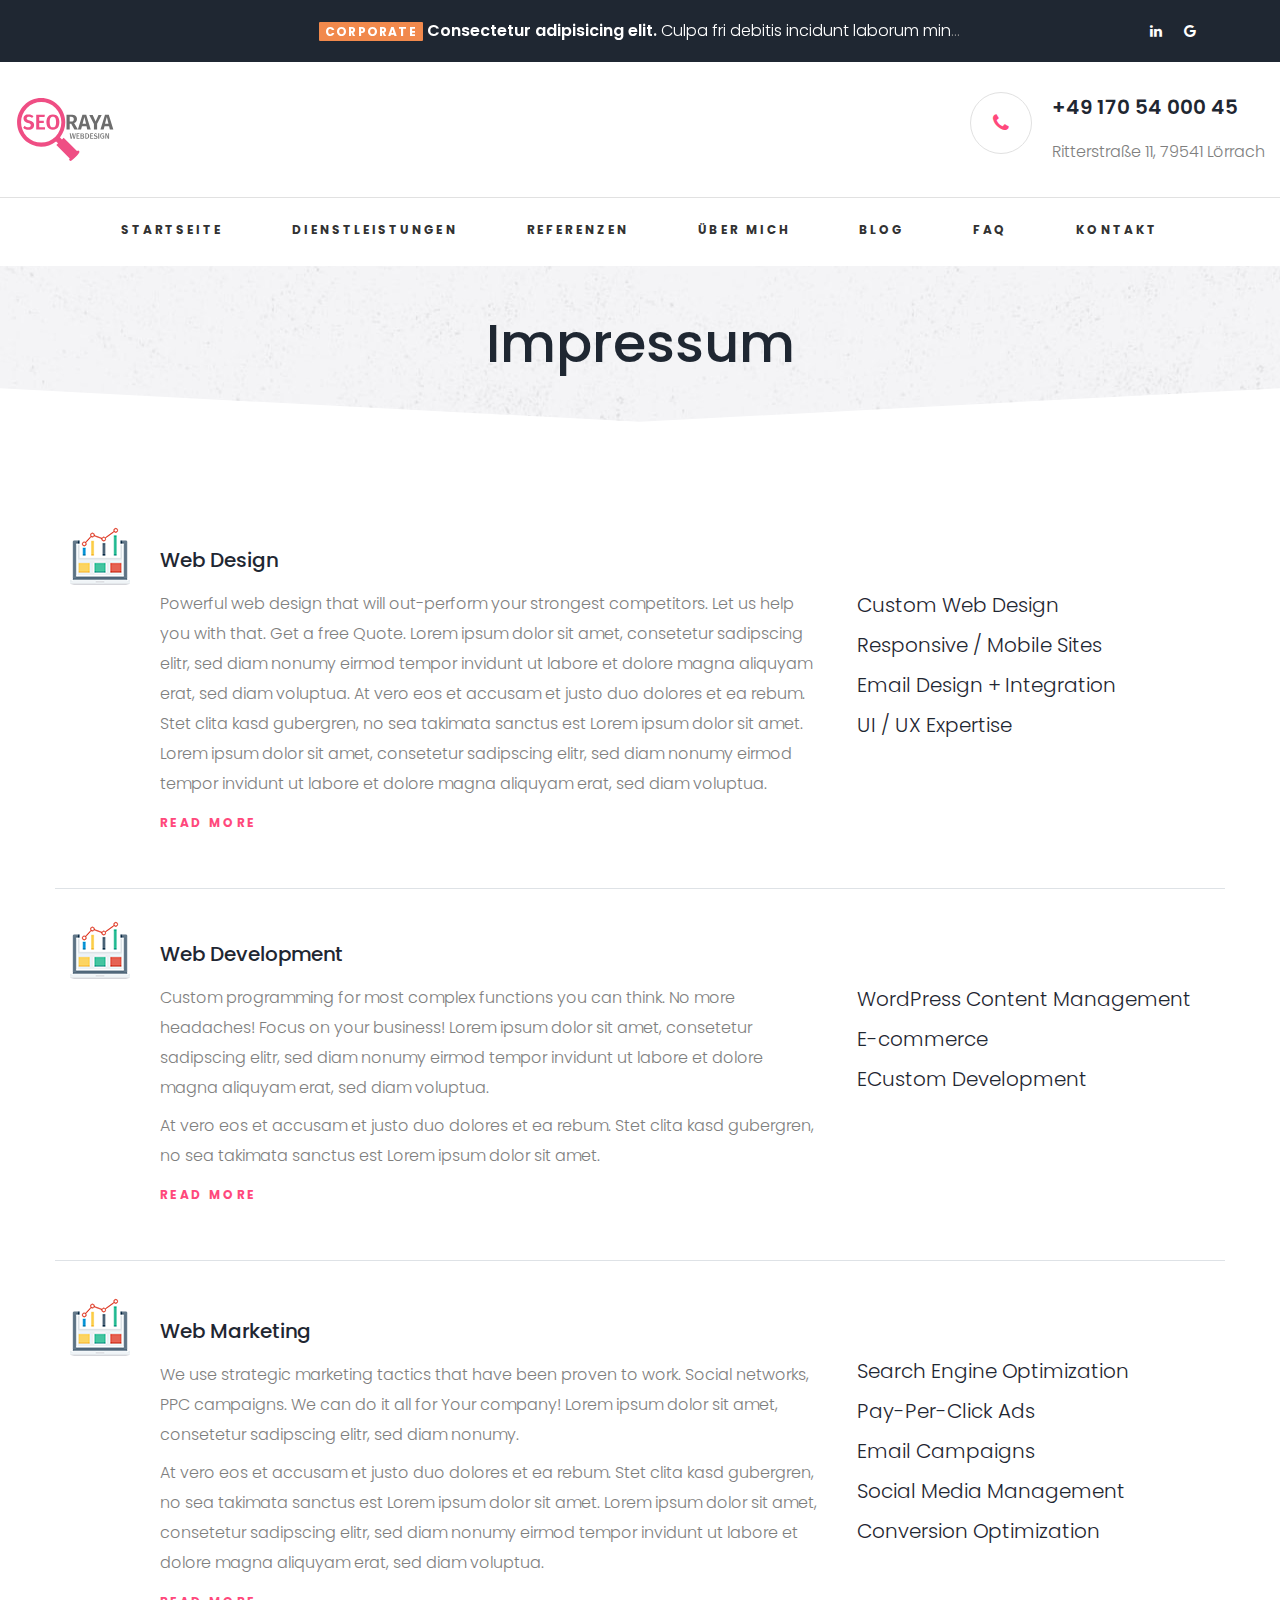
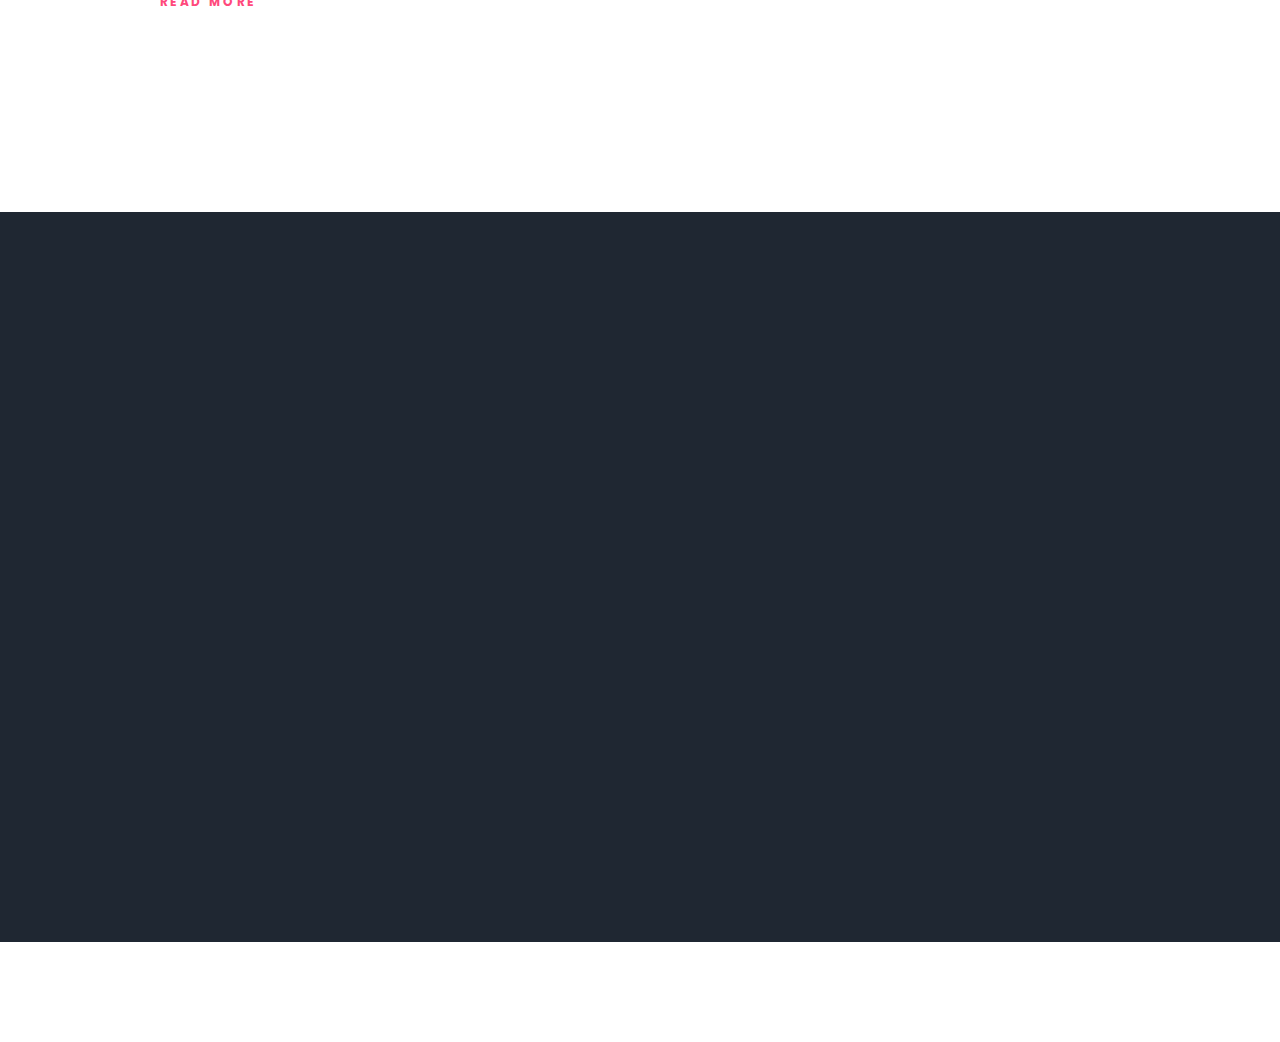
<file: impressum.html>
<!DOCTYPE html>
<!--[if lt IE 7]>      <html class="no-js lt-ie9 lt-ie8 lt-ie7"> <![endif]-->
<!--[if IE 7]>         <html class="no-js lt-ie9 lt-ie8"> <![endif]-->
<!--[if IE 8]>         <html class="no-js lt-ie9"> <![endif]-->
<!--[if gt IE 8]><!-->
<html class="no-js">
<!--<![endif]-->

<html class="no-js" lang="de">
<!--<![endif]-->

<head>
	<meta charset="utf-8">
	<!--[if IE]>
		<meta http-equiv="X-UA-Compatible" content="IE=edge">
	<![endif]-->
	<title>Suchmaschinenoptimierung Lörrach | Seoraya Webdesign </title>
	<meta name="Description" content=" Suchmaschinenoptimierung Lörrach, Webdesign und SEO zu besten Preisen vom lokalen Unternehmen! Holen Sie Ihr passendes Angebot Heute noch ein">
	<link rel="canonical" href="index.html">
	<meta name="robots" content="all">
	<link rel="shortcut icon" type="image/svg" href="images/logo.svg">
	<meta name="viewport" content="width=device-width, initial-scale=1, shrink-to-fit=no">
	<!-- Place favicon.ico and apple-touch-icon.png in the root directory -->

	<link rel="stylesheet" href="css/bootstrap.min.css">
	<link rel="stylesheet" href="css/animations.css">
	<link rel="stylesheet" href="css/font-awesome.css">
	<link rel="stylesheet" href="css/main.css" class="color-switcher-link">
	<script src="js/vendor/modernizr-2.6.2.min.js"></script>

	<!--[if lt IE 9]>
		<script src="js/vendor/html5shiv.min.js"></script>
		<script src="js/vendor/respond.min.js"></script>
		<script src="js/vendor/jquery-1.12.4.min.js"></script>
	<![endif]-->

</head>

<body>
	<!--[if lt IE 9]>
		<div class="bg-danger text-center">You are using an <strong>outdated</strong> browser. Please <a href="http://browsehappy.com/" class="color-main">upgrade your browser</a> to improve your experience.</div>
	<![endif]-->

	<div class="preloader">
		<div class="preloader_image"></div>
	</div>

	<!-- Unyson messages modal -->
	<div class="modal fade" tabindex="-1" role="dialog" id="messages_modal">
		<div class="fw-messages-wrap ls p-normal">
			<!-- Uncomment this UL with LI to show messages in modal popup to your user: -->
			<!--
		<ul class="list-unstyled">
			<li>Message To User</li>
		</ul>
		-->

		</div>
	</div>
	<!-- eof .modal -->

	<!-- wrappers for visual page editor and boxed version of template -->
	<div id="canvas">
		<div id="box_wrapper">

			<!--topline section-->
			<section class="page_topline ds c-my-10 s-py-5">
				<div class="container-fluid">
					<div class="row align-items-center">
						<div class="col-xl-2 col-lg-3 text-center text-lg-left">

							<div class="owl-carousel owl-topline-news-slider owl-news-slider-dates color-darkgrey" data-items="1" data-responsive-lg="1" data-responsive-md="1" data-responsive-sm="1" data-draggable="false" data-loop="true" data-autoplay="true">
							</div>

						</div>

						<div class="col-xl-8 col-lg-6">

							<div class="owl-carousel owl-topline-news-slider owl-news-slider-items" data-items="1" data-responsive-lg="1" data-responsive-md="1" data-responsive-sm="1" data-nav="false" data-draggable="false" data-loop="true" data-autoplay="true" data-synced-class=".owl-news-slider-dates">

								<div class="topline-news-item">
									<span class="cat-links">
										<a href="blog.html">Corporate</a>
									</span>
									<span class="links-darkgrey">
										<a href="blog.html">
											<strong>Consectetur adipisicing elit.</strong> Culpa fri debitis incidunt laborum minus numquam tempora? Accusamus accusantium atque aut eos error eveniet incidunt laborum minus.</a>
									</span>
								</div>
								<div class="topline-news-item">
									<span class="cat-links">
										<a href="blog.html">News</a>
									</span>
									<span class="links-darkgrey">
										<a href="blog.html">
											<strong>Dolor inventore iste tenetur ullam.</strong> Amet sat cum deserunt distinctio dolore eum impedit labore nihil veniam voluptatibus. Dignissimos deserunt distinctio dolore.</a>
									</span>
								</div>
								<div class="topline-news-item">
									<span class="cat-links">
										<a href="blog.html">Entertainment</a>
									</span>
									<span class="links-darkgrey">
										<a href="blog.html">
											<strong>Alias amet aspernatur blanditiis.</strong> Deserunt sun dicta dignissimos ducimus et exercitationem ipsam iusto modi, nam nemo nulla, perferendis deserunt distinctio dolore.</a>
									</span>
								</div>
							</div>
						</div>

						<div class="col-xl-2 col-lg-3 text-center text-lg-1">
							<span class="social-icons">
								<a href="https://www.linkedin.com/in/kilianboraki/" class="fa fa-linkedin " title="google" target="_blank"></a>
								<a href="#" class="fa fa-google " title="google"></a>
							</span>
						</div>
					</div>
				</div>
			</section>
			<!--end of topline-->
			<!-- Start Of midline -->
			<section class="page_toplogo ls s-py-30 z-index">
				<div class="container-fluid">
					<div class="row align-items-center">
						<div class="col-lg-12">

							<div class="d-lg-flex justify-content-lg-end align-items-lg-center">
								<div class="mr-auto">
									<!--
							if you want to display toplogo info on smaller screens
							than use following CSS classes below:
						 	d-sm-flex justify-content-sm-center
						 -->
									<div class="d-flex justify-content-center justify-content-lg-start">
										<a href="./index.html" class="logo text-center">
											<img src="images/logo.svg" alt="logo">
										</a>
									</div>
								</div>
				
								<div class="d-none d-lg-flex justify-lg-content-end align-items-center">

									<div class="media">
										<a href="tel:+49 170 54 000 45" class="icon-styled bordered round color-main fs-20">
											<i class="fa fa-phone"></i>
										</a>
										<div class="media-body">
											<h6>
												<a href="tel:+49 170 54 000 45"><strong>+49 170 54 000 45</strong></a>
											</h6>
											<p>
												Ritterstraße 11, 79541 Lörrach
											</p>
										</div>
									</div>
								</div>
							</div>
						</div>
						<!--<div class="col-lg-6">-->
						<!--</div>-->
					</div>
				</div>
			</section>
			<!-- End Of midline -->

			<!-- Start Of Menu -->
			<header class="page_header ls s-bordertop nav-narrow header-layuot3 tog-ls">
				<div class="container-fluid">
					<div class="row align-items-center">
						<div class="col-xl-12 text-center">

							<div class="nav-wrap">
								<!-- main nav start -->
								<nav class="top-nav">
									<ul class="nav sf-menu">
										<li>
											<a href="index.html">Startseite</a>
										</li>
										<li>
											<a href="services.html">Dienstleistungen</a>
										</li>
										<li>
											<a href="work.html">Referenzen</a>
										</li>
										<li>
											<a href="about.html">Über Mich</a>
										</li>
										<li>
											<a href="blog.html">Blog</a>
										</li>
										<li>
											<a href="faq.html">FAQ</a>
										</li>
										<li>
											<a href="contact.html">Kontakt</a>
										</li>
									</ul>
								</nav>
								<!-- eof main nav -->
							</div>

						</div>
					</div>
					<!-- header toggler -->
					<span class="toggle_menu">
						<span></span>
					</span>
				</div>
			</header>
			<!-- End Of header -->


			<section class="page_title ls s-py-50 corner-title ls invise overflow-visible">
				<div class="container">
					<div class="row">
						<div class="col-md-12 text-center">
							<h1>Impressum</h1>
							<div class="divider-15 d-none d-xl-block"></div>
						</div>
					</div>
				</div>
			</section>


			<section class="ls s-pt-20 s-pb-75 s-pt-lg-50 s-pb-lg-130 icon-service">
				<div class="d-none d-lg-block divider-40"></div>
				<div class="container">
					<div class="row">
						<div class="row border-bottom c-mb-md-50">
							<div class="col-md-8">
								<div class="media ">
									<img src="images/service/service-icon-1.png" alt="">
									<div class="media-body">
										<h6>
											<a href="service-single1.html">Web Design</a>
										</h6>
										<p>
											Powerful web design that will out-perform your strongest competitors. Let us help you with that. Get a free Quote. Lorem ipsum dolor sit amet, consetetur sadipscing elitr, sed diam nonumy eirmod tempor invidunt ut labore et dolore magna aliquyam erat,
											sed diam voluptua. At vero eos et accusam et justo duo dolores et ea rebum. Stet clita kasd gubergren, no sea takimata sanctus est Lorem ipsum dolor sit amet. Lorem ipsum dolor sit amet, consetetur sadipscing elitr, sed diam nonumy eirmod tempor
											invidunt ut labore et dolore magna aliquyam erat, sed diam voluptua.
										</p>
										<a href="service-single1.html" class="btn-link">Read more</a>
									</div>
								</div>
							</div>
							<div class="col-md-4">
								<ul>
									<li>Custom Web Design</li>
									<li>Responsive / Mobile Sites</li>
									<li>Email Design + Integration</li>
									<li>UI / UX Expertise</li>
								</ul>
							</div>
						</div>
						<div class="divider-30"></div>
						<div class="row border-bottom c-mb-md-50">
							<div class="col-md-8">
								<div class="media ">
									<img src="images/service/service-icon-1.png" alt="">
									<div class="media-body">
										<h6>
											<a href="service-single1.html">Web Development</a>
										</h6>
										<p>
											Custom programming for most complex functions you can think. No more headaches! Focus on your business! Lorem ipsum dolor sit amet, consetetur sadipscing elitr, sed diam nonumy eirmod tempor invidunt ut labore et dolore magna aliquyam erat, sed diam voluptua.
										</p>
										<p>
											At vero eos et accusam et justo duo dolores et ea rebum. Stet clita kasd gubergren, no sea takimata sanctus est Lorem ipsum dolor sit amet.
										</p>
										<a href="service-single1.html" class="btn-link">Read more</a>
									</div>
								</div>
							</div>
							<div class="col-md-4">
								<ul>
									<li>WordPress Content Management</li>
									<li>E-commerce</li>
									<li>ECustom Development</li>
								</ul>
							</div>
						</div>
						<div class="divider-30"></div>
						<div class="row c-mb-md-40">
							<div class="col-md-8">
								<div class="media small-margin">
									<img src="images/service/service-icon-1.png" alt="">
									<div class="media-body">
										<h6>
											<a href="service-single1.html">Web Marketing</a>
										</h6>
										<p>
											We use strategic marketing tactics that have been proven to work. Social networks, PPC campaigns. We can do it all for Your company! Lorem ipsum dolor sit amet, consetetur sadipscing elitr, sed diam nonumy.
										</p>
										<p>
											At vero eos et accusam et justo duo dolores et ea rebum. Stet clita kasd gubergren, no sea takimata sanctus est Lorem ipsum dolor sit amet. Lorem ipsum dolor sit amet, consetetur sadipscing elitr, sed diam nonumy eirmod tempor invidunt ut labore et dolore
											magna aliquyam erat, sed diam voluptua.
										</p>
										<a href="service-single1.html" class="btn-link">Read more</a>
									</div>
								</div>
							</div>
							<div class="col-md-4">
								<ul>
									<li>Search Engine Optimization</li>
									<li>Pay-Per-Click Ads</li>
									<li>Email Campaigns</li>
									<li>Social Media Management</li>
									<li>Conversion Optimization</li>
								</ul>
							</div>
						</div>
					</div>
				</div>
				<div class="d-none d-lg-block divider-25"></div>
			</section>

			<!-- End Of Footer -->
			<footer class="page_footer ds s-pt-50 s-pb-30 s-pt-lg-100 s-pb-lg-50 c-gutter-60 footer-form">
				<div class="container">
					<div class="row">
						<div class="divider-20 d-none d-xl-block"></div>

						<div class="col-md-6 col-lg-4 animate" data-animation="fadeInUp">
							<div class="widget widget_working_hours">
								<h3 class="widget-title">Our Hours</h3>
								<ul class="list-bordered">

									<li class="row">
										<div class="col-6">
											Monday
										</div>
										<div class="col-6">
											<span class="color-darkgrey">9:00 - 20:00</span>
										</div>
									</li>
									<li class="row">
										<div class="col-6">
											Tuesday
										</div>
										<div class="col-6">
											<span class="color-darkgrey">9:00 - 21:00</span>
										</div>
									</li>
									<li class="row">
										<div class="col-6">
											Wednesday
										</div>
										<div class="col-6">
											<span class="color-darkgrey">9:00 - 21:00</span>
										</div>
									</li>
									<li class="row">
										<div class="col-6">
											Thursday
										</div>
										<div class="col-6">
											<span class="color-darkgrey">9:00 - 21:00</span>
										</div>
									</li>
									<li class="row">
										<div class="col-6">
											Friday
										</div>
										<div class="col-6">
											<span class="color-darkgrey">9:00 - 21:00</span>
										</div>
									</li>

									<li class="row">
										<div class="col-6">
											Saturday
										</div>
										<div class="col-6">
											<span class="color-darkgrey">9:00 - 20:00</span>
										</div>
									</li>

									<li class="row">
										<div class="col-6">
											Sunday
										</div>
										<div class="col-6">
											<span class="color-darkgrey">Closed</span>
										</div>
									</li>

								</ul>
							</div>
						</div>
						<div class="col-md-6 col-lg-4 animate" data-animation="fadeInUp">
							<div class="widget widget_icons_list">
								<h3 class="widget-title">Kontakt</h3>

								<p>Animi dolores earum eos facilis illo quaerat, reprehenderit repudiandae sequi veritatis voluptas.</p>

								<div class="media side-icon-box">
									<div class="icon-styled color-main fs-14">
										<i class="fa fa-map-marker"></i>
									</div>
									<p class="media-body">Ritterstraße 11, 79541 Lörrach</p>
								</div>
								<div class="media side-icon-box">
									<div class="icon-styled color-main fs-14">
										<i class="fa fa-phone"></i>
									</div>
									<p class="media-body">
										<a href="tel:+49 170 54 000 45">+49 170 54 000 45</a>
									</p>
								</div>
								<div class="media side-icon-box">
									<div class="icon-styled color-main fs-14">
										<i class="fa fa-envelope"></i>
									</div>
									<p class="media-body">
										<a href="mailto:info@seoraya.com">info@seoraya.com</a>
									</p>
								</div>

							</div>

							<div class="widget widget_social_buttons">
								<!-- <a href="#" class="fa fa-facebook color-bg-icon rounded-icon" title="facebook"></a> -->
								<a href="https://www.linkedin.com/in/kilianboraki/" class="fa fa-linkedin color-bg-icon rounded-icon" title="linkedin" target="_blank"></a>
								<a href="#" class="fa fa-google color-bg-icon rounded-icon" title="google" target="_blank"></a>
								<!-- <a href="#" class="fa fa-youtube-play color-bg-icon rounded-icon" title="youtube-play"></a> -->
								<!-- <a href="#" class="fa fa-rss color-bg-icon rounded-icon" title="rss"></a> -->
							</div>

						</div>
						<div class="col-lg-4 animate" data-animation="fadeInUp">
							<div class="widget widget_contact_form">
								<h3 class="widget-title">Haben Sie Fragen?</h3>
								<form class="contact-form c-mb-20 c-gutter-20" method="post" action="/">
									<div class="form-group has-placeholder">
										<label for="name">NAME
											<span class="required">*</span>
										</label>
										<i class="fa fa-user color-main"></i>
										<input type="text" aria-required="true" size="30" value="" name="name" id="name" class="form-control" placeholder="NAME">
									</div>

									<div class="form-group has-placeholder">
										<label for="email">E-MAIL
											<span class="required">*</span>
										</label>
										<i class="fa fa-envelope color-main"></i>
										<input type="email" aria-required="true" size="30" value="" name="email" id="email" class="form-control" placeholder="E-MAIL">
									</div>

									<div class="form-group has-placeholder">
										<label for="message">NACHRICHT</label>
										<i class="fa fa-pencil color-main"></i>
										<textarea aria-required="true" rows="6" cols="45" name="message" id="message" class="form-control" placeholder="NACHRICHT"></textarea>
									</div>

									<div class="form-group">
										<button type="submit" id="contact_form_submit" name="contact_submit" class="btn btn-maincolor">ANFRAGE SENDEN
										</button>
									</div>

								</form>
							</div>
						</div>

					</div>
				</div>
			</footer>
			<!-- End Of Footer -->

			<!-- Start Of Copyright -->
			<section class="page_copyright ls s-py-30 container-px-60">
				<div class="container-fluid">
					<div class="row align-items-center">
						<div class="col-lg-4 text-center text-lg-left animate" data-animation="scaleAppear">
							<p><span>
								<a href="https://www.webdesign-loerrach-seo.de/" target="_blank">Designed: SeoRaya</a>
							</span> &nbsp; <span>
								<a href="https://www.kaiwords.de/" target="_blank">Content: Kaiwords</a>
							</span></p>
						</div>
						<div class="col-lg-4 text-center animate footer-logo" data-animation="scaleAppear">
							<img src="images/logo.svg" alt="logo">
						</div>
						<div class="col-lg-4 text-center text-lg-right animate" data-animation="scaleAppear">
							<div class="widget widget_nav_menu">
								<ul class="menu">
									<li>
										<a href="index.html">Startseite</a>
									</li>
									<li>
										<a href="contact.html">Kontakt</a>
									</li>
									<li>
										<a href="impressum.html">Impressum</a>
									</li>
								</ul>
							</div>
						</div>
					</div>
				</div>
			</section>
			<!-- Start Of Copyright -->


		</div>
		<!-- eof #box_wrapper -->
	</div>
	<!-- eof #canvas -->


	<script src="js/compressed.js"></script>
	<script src="js/main.js"></script>


</body>

</html>
</file>
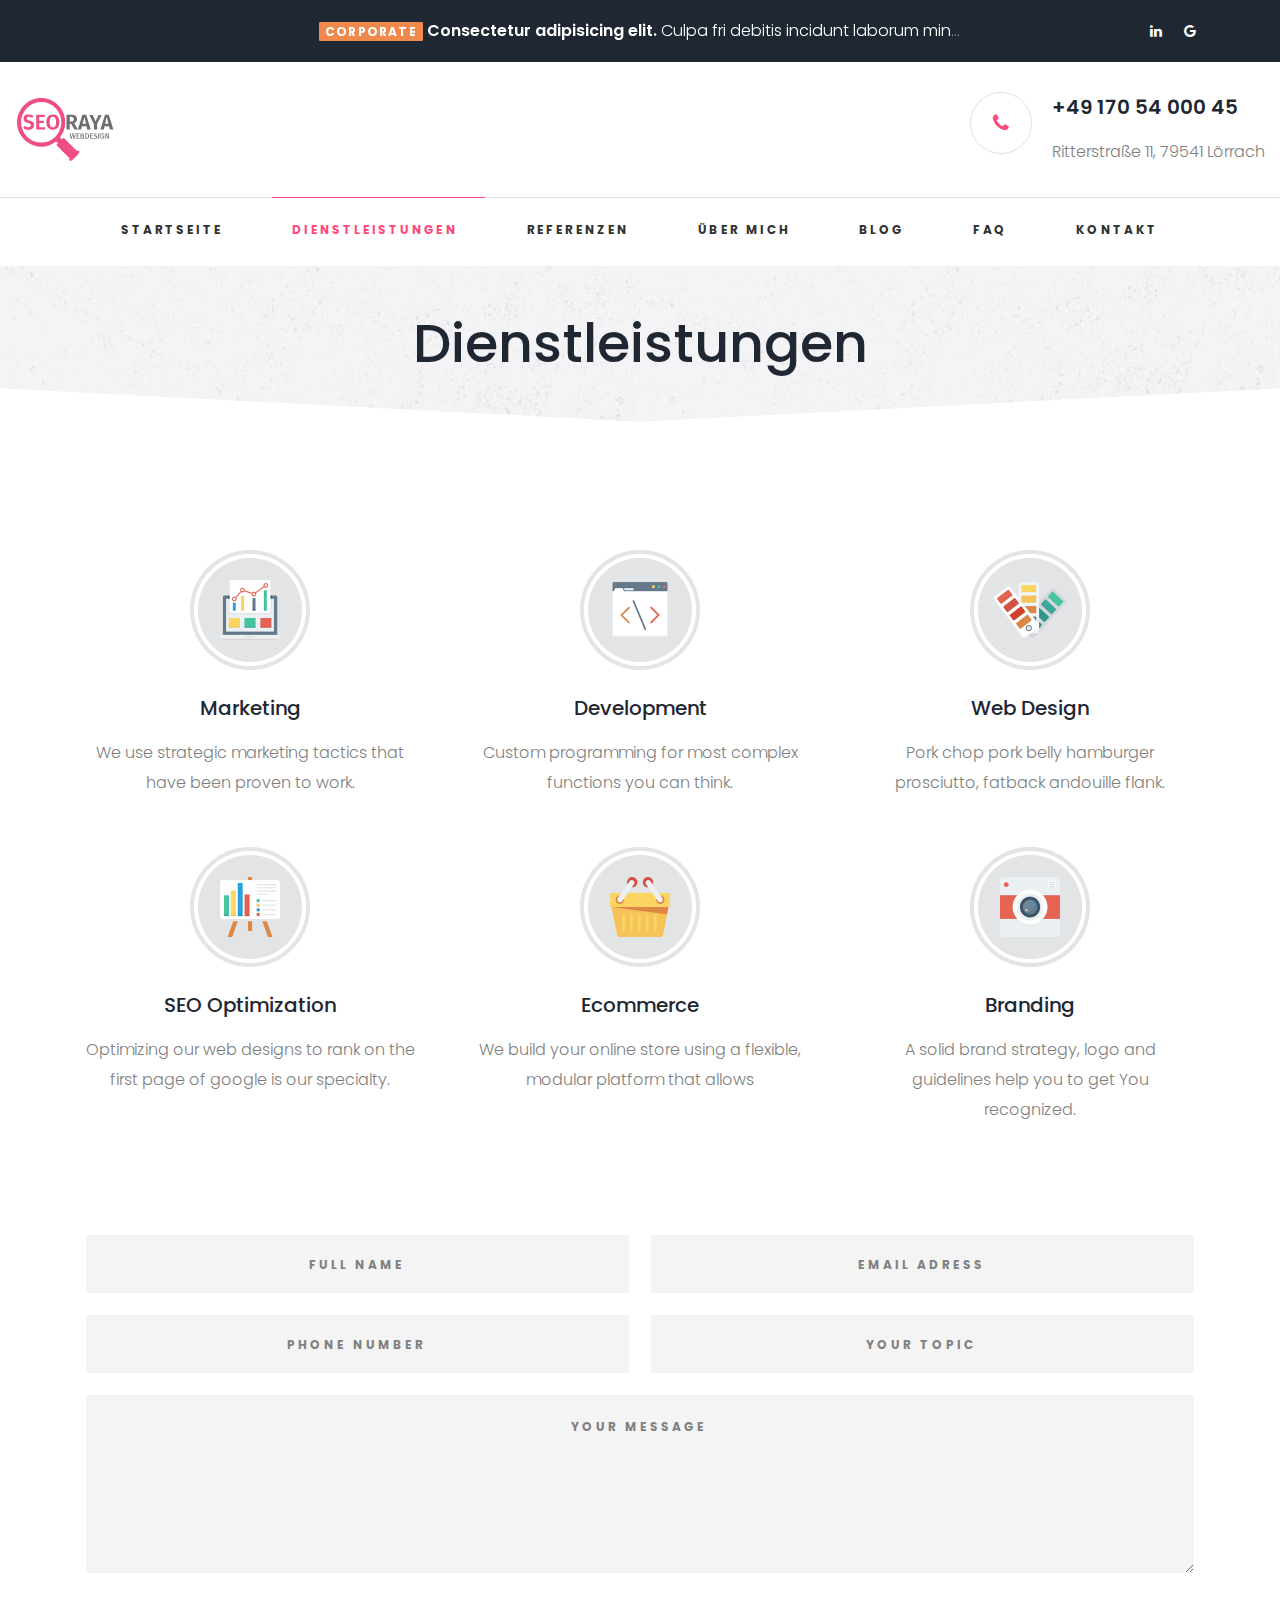
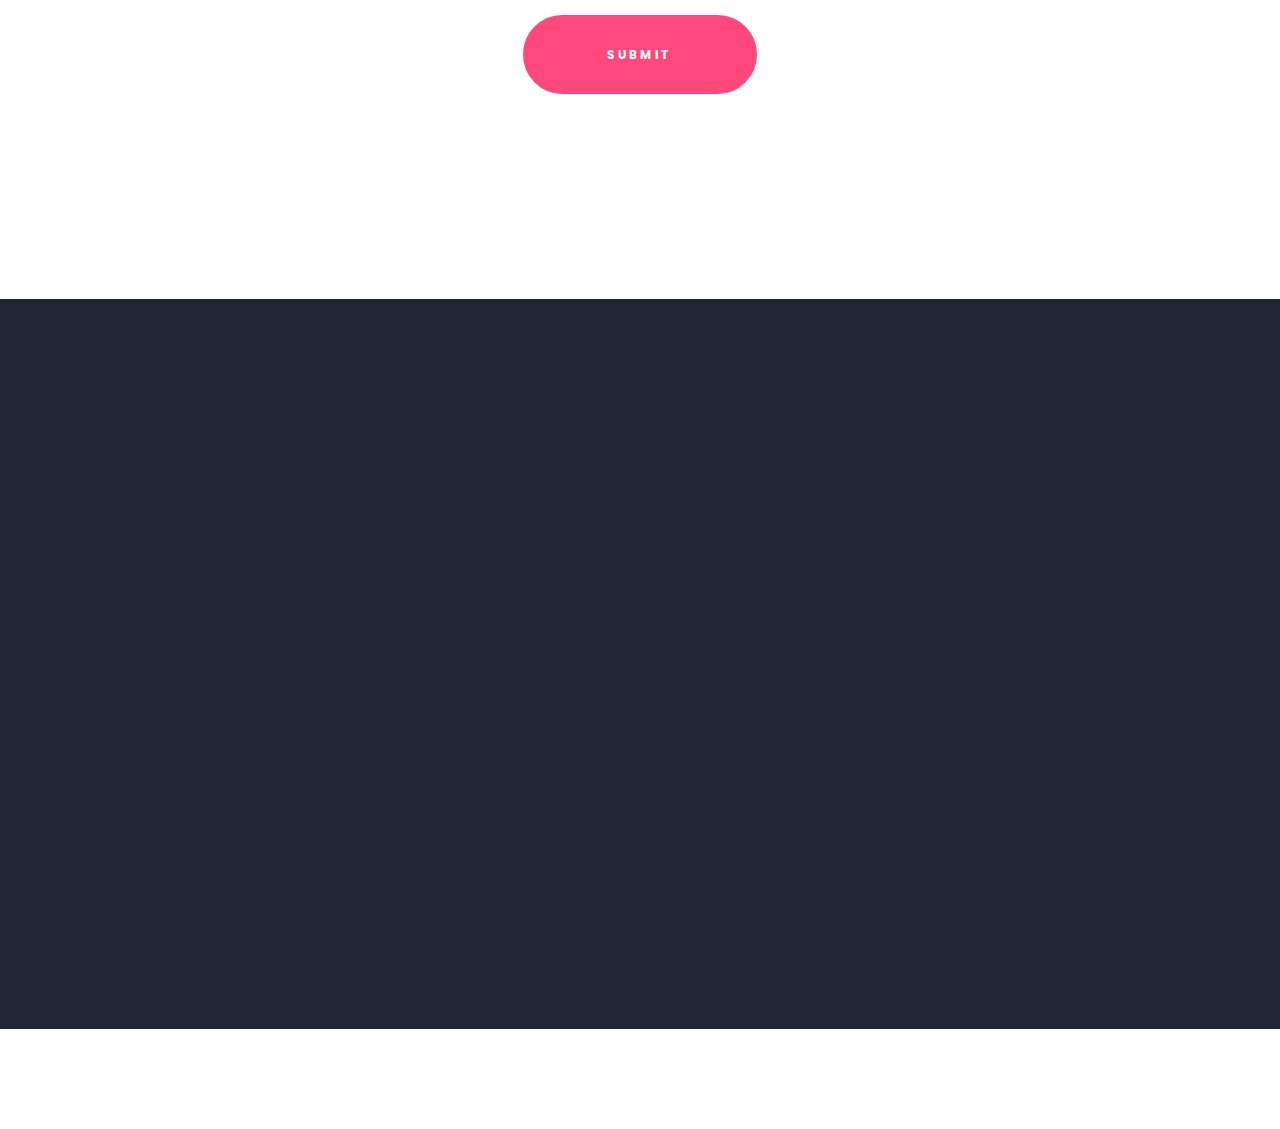
<file: services.html>
<!DOCTYPE html>
<!--[if lt IE 7]>      <html class="no-js lt-ie9 lt-ie8 lt-ie7"> <![endif]-->
<!--[if IE 7]>         <html class="no-js lt-ie9 lt-ie8"> <![endif]-->
<!--[if IE 8]>         <html class="no-js lt-ie9"> <![endif]-->
<!--[if gt IE 8]><!-->
<html class="no-js">
<!--<![endif]-->

<html class="no-js" lang="de">
<!--<![endif]-->

<head>
	<meta charset="utf-8">
	<!--[if IE]>
		<meta http-equiv="X-UA-Compatible" content="IE=edge">
	<![endif]-->
	<title>Suchmaschinenoptimierung Lörrach | Seoraya Webdesign </title>
	<meta name="Description" content=" Suchmaschinenoptimierung Lörrach, Webdesign und SEO zu besten Preisen vom lokalen Unternehmen! Holen Sie Ihr passendes Angebot Heute noch ein">
	<link rel="canonical" href="index.html">
	<meta name="robots" content="all">
	<link rel="shortcut icon" type="image/svg" href="images/logo.svg">
	<meta name="viewport" content="width=device-width, initial-scale=1, shrink-to-fit=no">
	<!-- Place favicon.ico and apple-touch-icon.png in the root directory -->

	<link rel="stylesheet" href="css/bootstrap.min.css">
	<link rel="stylesheet" href="css/animations.css">
	<link rel="stylesheet" href="css/font-awesome.css">
	<link rel="stylesheet" href="css/main.css" class="color-switcher-link">
	<script src="js/vendor/modernizr-2.6.2.min.js"></script>

	<!--[if lt IE 9]>
		<script src="js/vendor/html5shiv.min.js"></script>
		<script src="js/vendor/respond.min.js"></script>
		<script src="js/vendor/jquery-1.12.4.min.js"></script>
	<![endif]-->

</head>

<body>
	<!--[if lt IE 9]>
		<div class="bg-danger text-center">You are using an <strong>outdated</strong> browser. Please <a href="http://browsehappy.com/" class="color-main">upgrade your browser</a> to improve your experience.</div>
	<![endif]-->

	<div class="preloader">
		<div class="preloader_image"></div>
	</div>

	<!-- Unyson messages modal -->
	<div class="modal fade" tabindex="-1" role="dialog" id="messages_modal">
		<div class="fw-messages-wrap ls p-normal">
			<!-- Uncomment this UL with LI to show messages in modal popup to your user: -->
			<!--
		<ul class="list-unstyled">
			<li>Message To User</li>
		</ul>
		-->

		</div>
	</div>
	<!-- eof .modal -->

	<!-- wrappers for visual page editor and boxed version of template -->
	<div id="canvas">
		<div id="box_wrapper">

			<!--topline section-->
			<section class="page_topline ds c-my-10 s-py-5">
				<div class="container-fluid">
					<div class="row align-items-center">
						<div class="col-xl-2 col-lg-3 text-center text-lg-left">

							<div class="owl-carousel owl-topline-news-slider owl-news-slider-dates color-darkgrey" data-items="1" data-responsive-lg="1" data-responsive-md="1" data-responsive-sm="1" data-draggable="false" data-loop="true" data-autoplay="true">
							</div>

						</div>

						<div class="col-xl-8 col-lg-6">

							<div class="owl-carousel owl-topline-news-slider owl-news-slider-items" data-items="1" data-responsive-lg="1" data-responsive-md="1" data-responsive-sm="1" data-nav="false" data-draggable="false" data-loop="true" data-autoplay="true" data-synced-class=".owl-news-slider-dates">

								<div class="topline-news-item">
									<span class="cat-links">
										<a href="blog.html">Corporate</a>
									</span>
									<span class="links-darkgrey">
										<a href="blog.html">
											<strong>Consectetur adipisicing elit.</strong> Culpa fri debitis incidunt laborum minus numquam tempora? Accusamus accusantium atque aut eos error eveniet incidunt laborum minus.</a>
									</span>
								</div>
								<div class="topline-news-item">
									<span class="cat-links">
										<a href="blog.html">News</a>
									</span>
									<span class="links-darkgrey">
										<a href="blog.html">
											<strong>Dolor inventore iste tenetur ullam.</strong> Amet sat cum deserunt distinctio dolore eum impedit labore nihil veniam voluptatibus. Dignissimos deserunt distinctio dolore.</a>
									</span>
								</div>
								<div class="topline-news-item">
									<span class="cat-links">
										<a href="blog.html">Entertainment</a>
									</span>
									<span class="links-darkgrey">
										<a href="blog.html">
											<strong>Alias amet aspernatur blanditiis.</strong> Deserunt sun dicta dignissimos ducimus et exercitationem ipsam iusto modi, nam nemo nulla, perferendis deserunt distinctio dolore.</a>
									</span>
								</div>
							</div>
						</div>

						<div class="col-xl-2 col-lg-3 text-center text-lg-1">
							<span class="social-icons">
								<a href="https://www.linkedin.com/in/kilianboraki/" class="fa fa-linkedin " title="google" target="_blank"></a>
								<a href="#" class="fa fa-google " title="google"></a>
							</span>
						</div>
					</div>
				</div>
			</section>
			<!--end of topline-->
			<!-- Start Of midline -->
			<section class="page_toplogo ls s-py-30 z-index">
				<div class="container-fluid">
					<div class="row align-items-center">
						<div class="col-lg-12">

							<div class="d-lg-flex justify-content-lg-end align-items-lg-center">
								<div class="mr-auto">
									<!--
							if you want to display toplogo info on smaller screens
							than use following CSS classes below:
						 	d-sm-flex justify-content-sm-center
						 -->
									<div class="d-flex justify-content-center justify-content-lg-start">
										<a href="./index.html" class="logo text-center">
											<img src="images/logo.svg" alt="logo">
										</a>
									</div>
								</div>
				
								<div class="d-none d-lg-flex justify-lg-content-end align-items-center">

									<div class="media">
										<a href="tel:+49 170 54 000 45" class="icon-styled bordered round color-main fs-20">
											<i class="fa fa-phone"></i>
										</a>
										<div class="media-body">
											<h6>
												<a href="tel:+49 170 54 000 45"><strong>+49 170 54 000 45</strong></a>
											</h6>
											<p>
												Ritterstraße 11, 79541 Lörrach
											</p>
										</div>
									</div>
								</div>
							</div>
						</div>
						<!--<div class="col-lg-6">-->
						<!--</div>-->
					</div>
				</div>
			</section>
			<!-- End Of midline -->

			<!-- Start Of Menu -->
			<header class="page_header ls s-bordertop nav-narrow header-layuot3 tog-ls">
				<div class="container-fluid">
					<div class="row align-items-center">
						<div class="col-xl-12 text-center">

							<div class="nav-wrap">
								<!-- main nav start -->
								<nav class="top-nav">
									<ul class="nav sf-menu">
										<li>
											<a href="index.html">Startseite</a>
										</li>
										<li class="active">
											<a href="services.html">Dienstleistungen</a>
										</li>
										<li>
											<a href="work.html">Referenzen</a>
										</li>
										<li>
											<a href="about.html">Über Mich</a>
										</li>
										<li>
											<a href="blog.html">Blog</a>
										</li>
										<li>
											<a href="faq.html">FAQ</a>
										</li>
										<li>
											<a href="contact.html">Kontakt</a>
										</li>
									</ul>
								</nav>
								<!-- eof main nav -->
							</div>

						</div>
					</div>
					<!-- header toggler -->
					<span class="toggle_menu">
						<span></span>
					</span>
				</div>
			</header>
			<!-- End Of header -->


			<section class="page_title ls s-py-50 corner-title ls invise overflow-visible">
				<div class="container">
					<div class="row">
						<div class="col-md-12 text-center">
							<h1>Dienstleistungen</h1>
							<div class="divider-15 d-none d-xl-block"></div>
						</div>
					</div>
				</div>
			</section>


			<section class="ls s-pt-30 s-pb-20 s-pb-lg-50 s-pt-lg-50 c-gutter-60 c-mb-40 c-mb-md-60 service-item2">
				<div class="d-none d-lg-block divider-65"></div>
				<div class="container">
					<div class="row">
						<div class="col-md-4 col-sm-6">

							<div class="vertical-item text-center">
								<div class="item-media">
									<img src="images/service/service_icon_1-1.png" alt="">
								</div>
								<div class="item-content">
									<h6>
										<a href="service-single1.html">Marketing</a>
									</h6>

									<p>
										We use strategic marketing tactics that have been proven to work.
									</p>

								</div>
							</div>
						</div>
						<!-- .col-* -->
						<div class="col-md-4 col-sm-6">

							<div class="vertical-item text-center">
								<div class="item-media">
									<img src="images/service/service_icon_2-1.png" alt="">
								</div>
								<div class="item-content">
									<h6>
										<a href="service-single1.html">Development</a>
									</h6>

									<p>
										Custom programming for most complex functions you can think.
									</p>

								</div>
							</div>
						</div>
						<!-- .col-* -->
						<div class="col-md-4 col-sm-6">

							<div class="vertical-item text-center">
								<div class="item-media">
									<img src="images/service/service_icon_3-1.png" alt="">
								</div>
								<div class="item-content">
									<h6>
										<a href="service-single1.html">Web Design</a>
									</h6>

									<p>
										Pork chop pork belly hamburger prosciutto, fatback andouille flank.
									</p>
								</div>
							</div>
						</div>
						<!-- .col-* -->
						<div class="col-md-4 col-sm-6">

							<div class="vertical-item text-center">
								<div class="item-media">
									<img src="images/service/service_icon_4-1.png" alt="">
								</div>
								<div class="item-content">
									<h6>
										<a href="service-single1.html">SEO Optimization</a>
									</h6>

									<p>
										Optimizing our web designs to rank on the first page of google is our specialty.
									</p>
								</div>
							</div>
						</div>
						<!-- .col-* -->
						<div class="col-md-4 col-sm-6">

							<div class="vertical-item text-center">
								<div class="item-media">
									<img src="images/service/service_icon_5-1.png" alt="">
								</div>
								<div class="item-content">
									<h6>
										<a href="service-single1.html">Ecommerce</a>
									</h6>

									<p>
										We build your online store using a flexible, modular platform that allows
									</p>

								</div>
							</div>
						</div>
						<!-- .col-* -->
						<div class="col-md-4 col-sm-6">

							<div class="vertical-item text-center">
								<div class="item-media">
									<img src="images/service/service_icon_6-1.png" alt="">
								</div>
								<div class="item-content">
									<h6>
										<a href="service-single1.html">Branding</a>
									</h6>

									<p>
										A solid brand strategy, logo and guidelines help you to get You recognized.
									</p>

								</div>
							</div>
						</div>
						<!-- .col-* -->
						<div class="d-none d-lg-block divider-10"></div>
					</div>
				</div>
			</section>

			<section class="s-pb-130 s-pb-lg-170">
				<div class="container">
					<form class="contact-form c-mb-20 c-gutter-20">
						<div class="row">
							<div class="col-sm-6">
								<div class="form-group has-placeholder">
									<label for="name">Full Name
										<span class="required">*</span>
									</label>
									<input type="text" aria-required="true" size="30" value="" name="name" id="name" class="form-control" placeholder="Full Name">
								</div>
							</div>
							<div class="col-sm-6">
								<div class="form-group has-placeholder">
									<label for="email">Email address
										<span class="required">*</span>
									</label>
									<input type="email" aria-required="true" size="30" value="" name="email" id="email" class="form-control" placeholder="Email Adress">
								</div>
							</div>
						</div>
						<div class="row">

							<div class="col-sm-6">
								<div class="form-group has-placeholder">
									<label for="phone">Phone Number
										<span class="required">*</span>
									</label>
									<input type="text" aria-required="true" size="30" value="" name="phone" id="phone" class="form-control" placeholder="Phone Number">
								</div>
							</div>
							<div class="col-sm-6">
								<div class="form-group has-placeholder">
									<label for="subject">Your Topic
										<span class="required">*</span>
									</label>
									<input type="text" aria-required="true" size="30" value="" name="subject" id="subject" class="form-control" placeholder="Your Topic">
								</div>
							</div>
						</div>
						<div class="row">
							<div class="col-sm-12">
								<div class="form-group has-placeholder">
									<label for="message">Your Message</label>
									<textarea aria-required="true" rows="6" cols="45" name="message" id="message" class="form-control" placeholder="Your Message"></textarea>
								</div>
							</div>
						</div>
						<div class="row">
							<div class="col-sm-12 text-center mt-15">
								<div class="form-group">
									<button type="submit" id="contact_form_submit" name="contact_submit" class="btn btn-maincolor">submit
									</button>
								</div>
							</div>

						</div>
					</form>
				</div>
				<div class="d-none d-lg-block divider-75"></div>
			</section>

			<!-- End Of Footer -->
			<footer class="page_footer ds s-pt-50 s-pb-30 s-pt-lg-100 s-pb-lg-50 c-gutter-60 footer-form">
				<div class="container">
					<div class="row">
						<div class="divider-20 d-none d-xl-block"></div>

						<div class="col-md-6 col-lg-4 animate" data-animation="fadeInUp">
							<div class="widget widget_working_hours">
								<h3 class="widget-title">Our Hours</h3>
								<ul class="list-bordered">

									<li class="row">
										<div class="col-6">
											Monday
										</div>
										<div class="col-6">
											<span class="color-darkgrey">9:00 - 20:00</span>
										</div>
									</li>
									<li class="row">
										<div class="col-6">
											Tuesday
										</div>
										<div class="col-6">
											<span class="color-darkgrey">9:00 - 21:00</span>
										</div>
									</li>
									<li class="row">
										<div class="col-6">
											Wednesday
										</div>
										<div class="col-6">
											<span class="color-darkgrey">9:00 - 21:00</span>
										</div>
									</li>
									<li class="row">
										<div class="col-6">
											Thursday
										</div>
										<div class="col-6">
											<span class="color-darkgrey">9:00 - 21:00</span>
										</div>
									</li>
									<li class="row">
										<div class="col-6">
											Friday
										</div>
										<div class="col-6">
											<span class="color-darkgrey">9:00 - 21:00</span>
										</div>
									</li>

									<li class="row">
										<div class="col-6">
											Saturday
										</div>
										<div class="col-6">
											<span class="color-darkgrey">9:00 - 20:00</span>
										</div>
									</li>

									<li class="row">
										<div class="col-6">
											Sunday
										</div>
										<div class="col-6">
											<span class="color-darkgrey">Closed</span>
										</div>
									</li>

								</ul>
							</div>
						</div>
						<div class="col-md-6 col-lg-4 animate" data-animation="fadeInUp">
							<div class="widget widget_icons_list">
								<h3 class="widget-title">Kontakt</h3>

								<p>Animi dolores earum eos facilis illo quaerat, reprehenderit repudiandae sequi veritatis voluptas.</p>

								<div class="media side-icon-box">
									<div class="icon-styled color-main fs-14">
										<i class="fa fa-map-marker"></i>
									</div>
									<p class="media-body">Ritterstraße 11, 79541 Lörrach</p>
								</div>
								<div class="media side-icon-box">
									<div class="icon-styled color-main fs-14">
										<i class="fa fa-phone"></i>
									</div>
									<p class="media-body">
										<a href="tel:+49 170 54 000 45">+49 170 54 000 45</a>
									</p>
								</div>
								<div class="media side-icon-box">
									<div class="icon-styled color-main fs-14">
										<i class="fa fa-envelope"></i>
									</div>
									<p class="media-body">
										<a href="mailto:info@seoraya.com">info@seoraya.com</a>
									</p>
								</div>

							</div>

							<div class="widget widget_social_buttons">
								<!-- <a href="#" class="fa fa-facebook color-bg-icon rounded-icon" title="facebook"></a> -->
								<a href="https://www.linkedin.com/in/kilianboraki/" class="fa fa-linkedin color-bg-icon rounded-icon" title="linkedin" target="_blank"></a>
								<a href="#" class="fa fa-google color-bg-icon rounded-icon" title="google" target="_blank"></a>
								<!-- <a href="#" class="fa fa-youtube-play color-bg-icon rounded-icon" title="youtube-play"></a> -->
								<!-- <a href="#" class="fa fa-rss color-bg-icon rounded-icon" title="rss"></a> -->
							</div>

						</div>
						<div class="col-lg-4 animate" data-animation="fadeInUp">
							<div class="widget widget_contact_form">
								<h3 class="widget-title">Haben Sie Fragen?</h3>
								<form class="contact-form c-mb-20 c-gutter-20" method="post" action="/">
									<div class="form-group has-placeholder">
										<label for="name">NAME
											<span class="required">*</span>
										</label>
										<i class="fa fa-user color-main"></i>
										<input type="text" aria-required="true" size="30" value="" name="name" id="name" class="form-control" placeholder="NAME">
									</div>

									<div class="form-group has-placeholder">
										<label for="email">E-MAIL
											<span class="required">*</span>
										</label>
										<i class="fa fa-envelope color-main"></i>
										<input type="email" aria-required="true" size="30" value="" name="email" id="email" class="form-control" placeholder="E-MAIL">
									</div>

									<div class="form-group has-placeholder">
										<label for="message">NACHRICHT</label>
										<i class="fa fa-pencil color-main"></i>
										<textarea aria-required="true" rows="6" cols="45" name="message" id="message" class="form-control" placeholder="NACHRICHT"></textarea>
									</div>

									<div class="form-group">
										<button type="submit" id="contact_form_submit" name="contact_submit" class="btn btn-maincolor">ANFRAGE SENDEN
										</button>
									</div>

								</form>
							</div>
						</div>

					</div>
				</div>
			</footer>
			<!-- End Of Footer -->

			<!-- Start Of Copyright -->
			<section class="page_copyright ls s-py-30 container-px-60">
				<div class="container-fluid">
					<div class="row align-items-center">
						<div class="col-lg-4 text-center text-lg-left animate" data-animation="scaleAppear">
							<p><span>
								<a href="https://www.webdesign-loerrach-seo.de/" target="_blank">Designed: SeoRaya</a>
							</span> &nbsp; <span>
								<a href="https://www.kaiwords.de/" target="_blank">Content: Kaiwords</a>
							</span></p>
						</div>
						<div class="col-lg-4 text-center animate footer-logo" data-animation="scaleAppear">
							<img src="images/logo.svg" alt="logo">
						</div>
						<div class="col-lg-4 text-center text-lg-right animate" data-animation="scaleAppear">
							<div class="widget widget_nav_menu">
								<ul class="menu">
									<li>
										<a href="index.html">Startseite</a>
									</li>
									<li>
										<a href="contact.html">Kontakt</a>
									</li>
									<li>
										<a href="impressum.html">Impressum</a>
									</li>
								</ul>
							</div>
						</div>
					</div>
				</div>
			</section>
			<!-- Start Of Copyright -->


		</div>
		<!-- eof #box_wrapper -->
	</div>
	<!-- eof #canvas -->


	<script src="js/compressed.js"></script>
	<script src="js/main.js"></script>


</body>

</html>
</file>
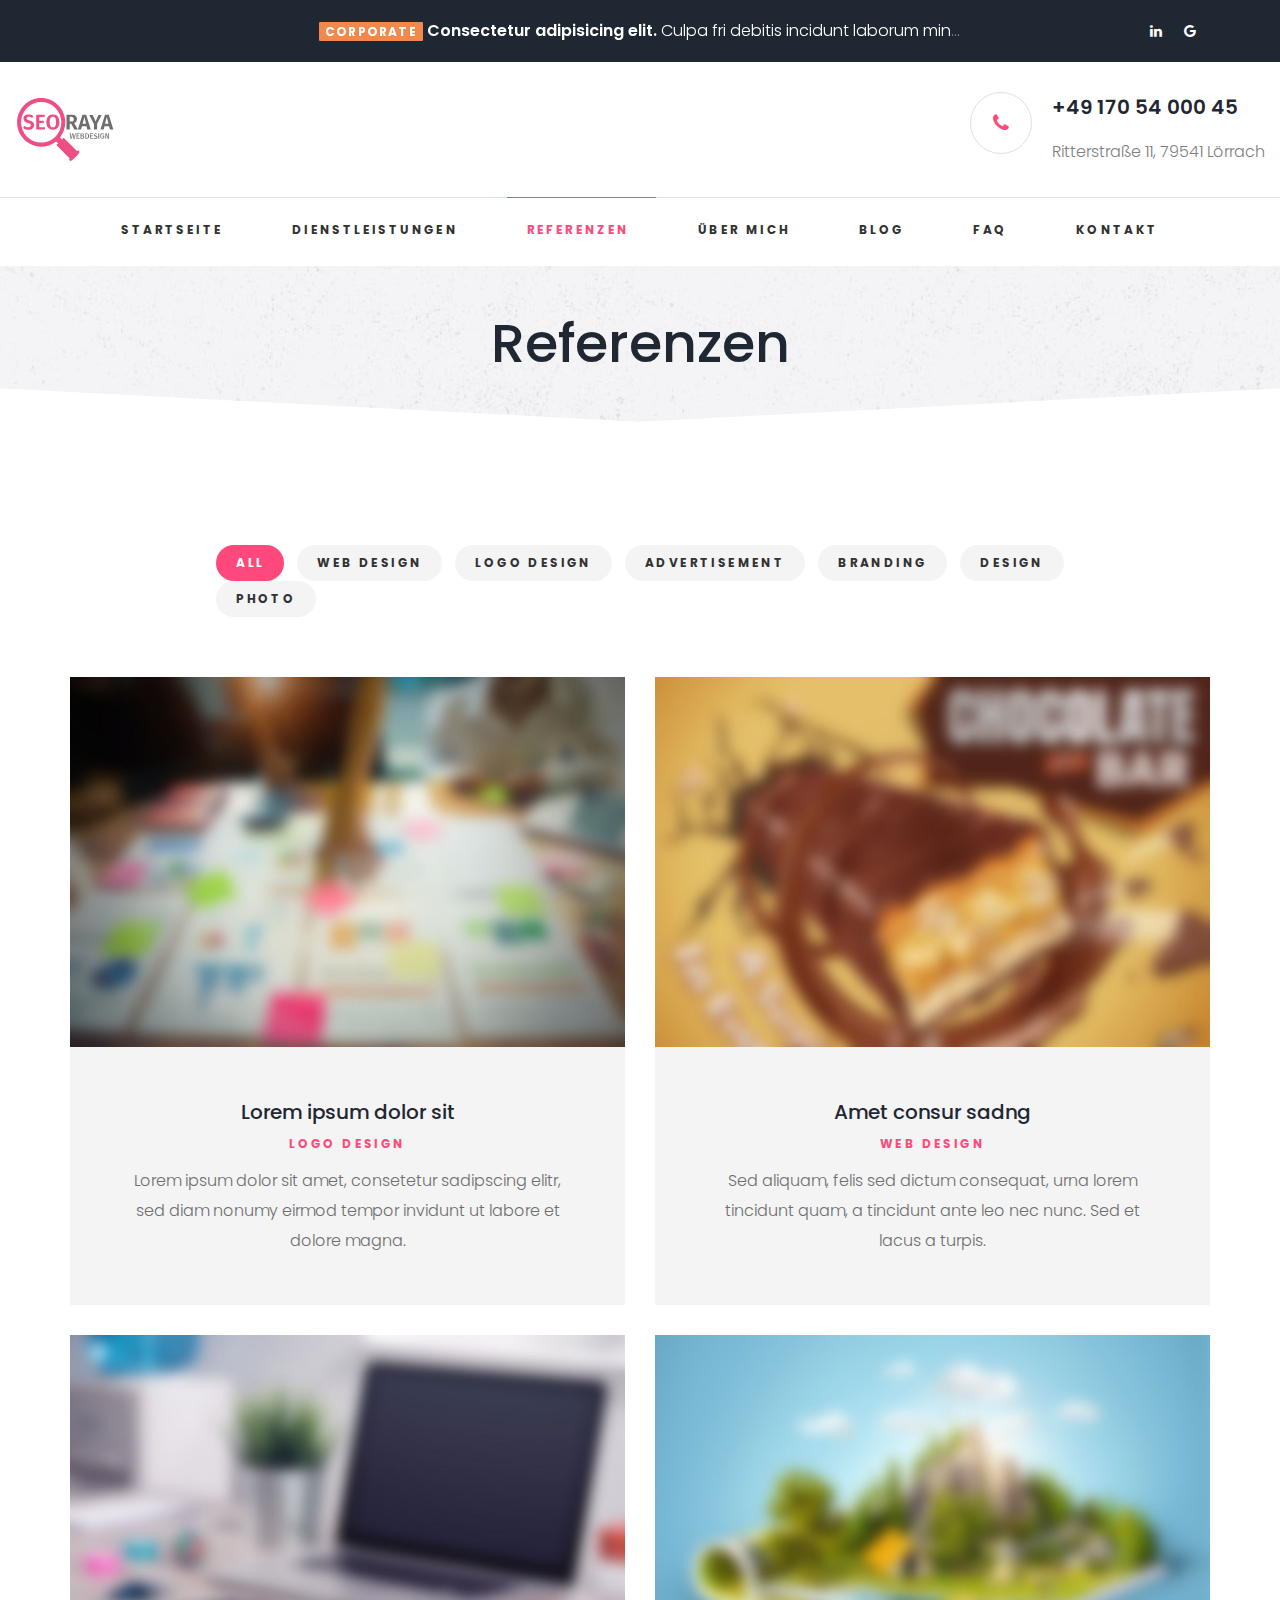
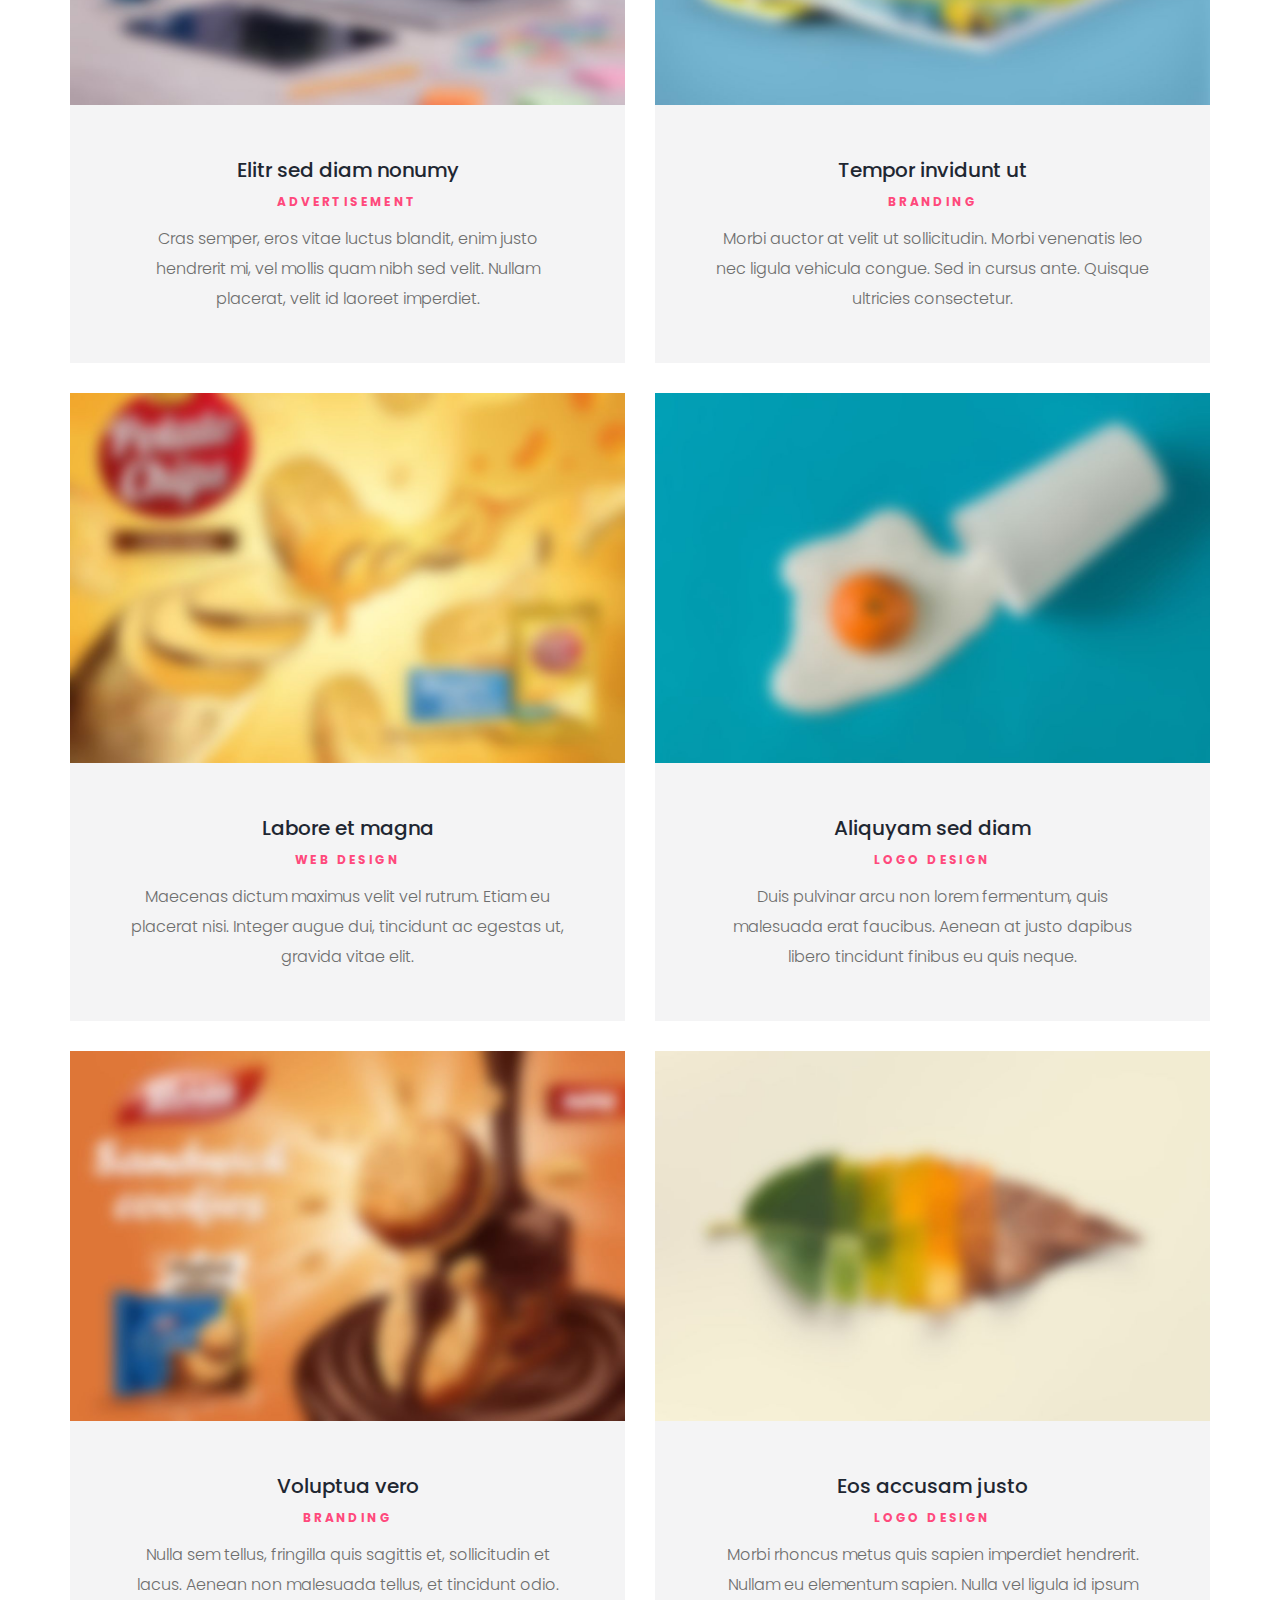
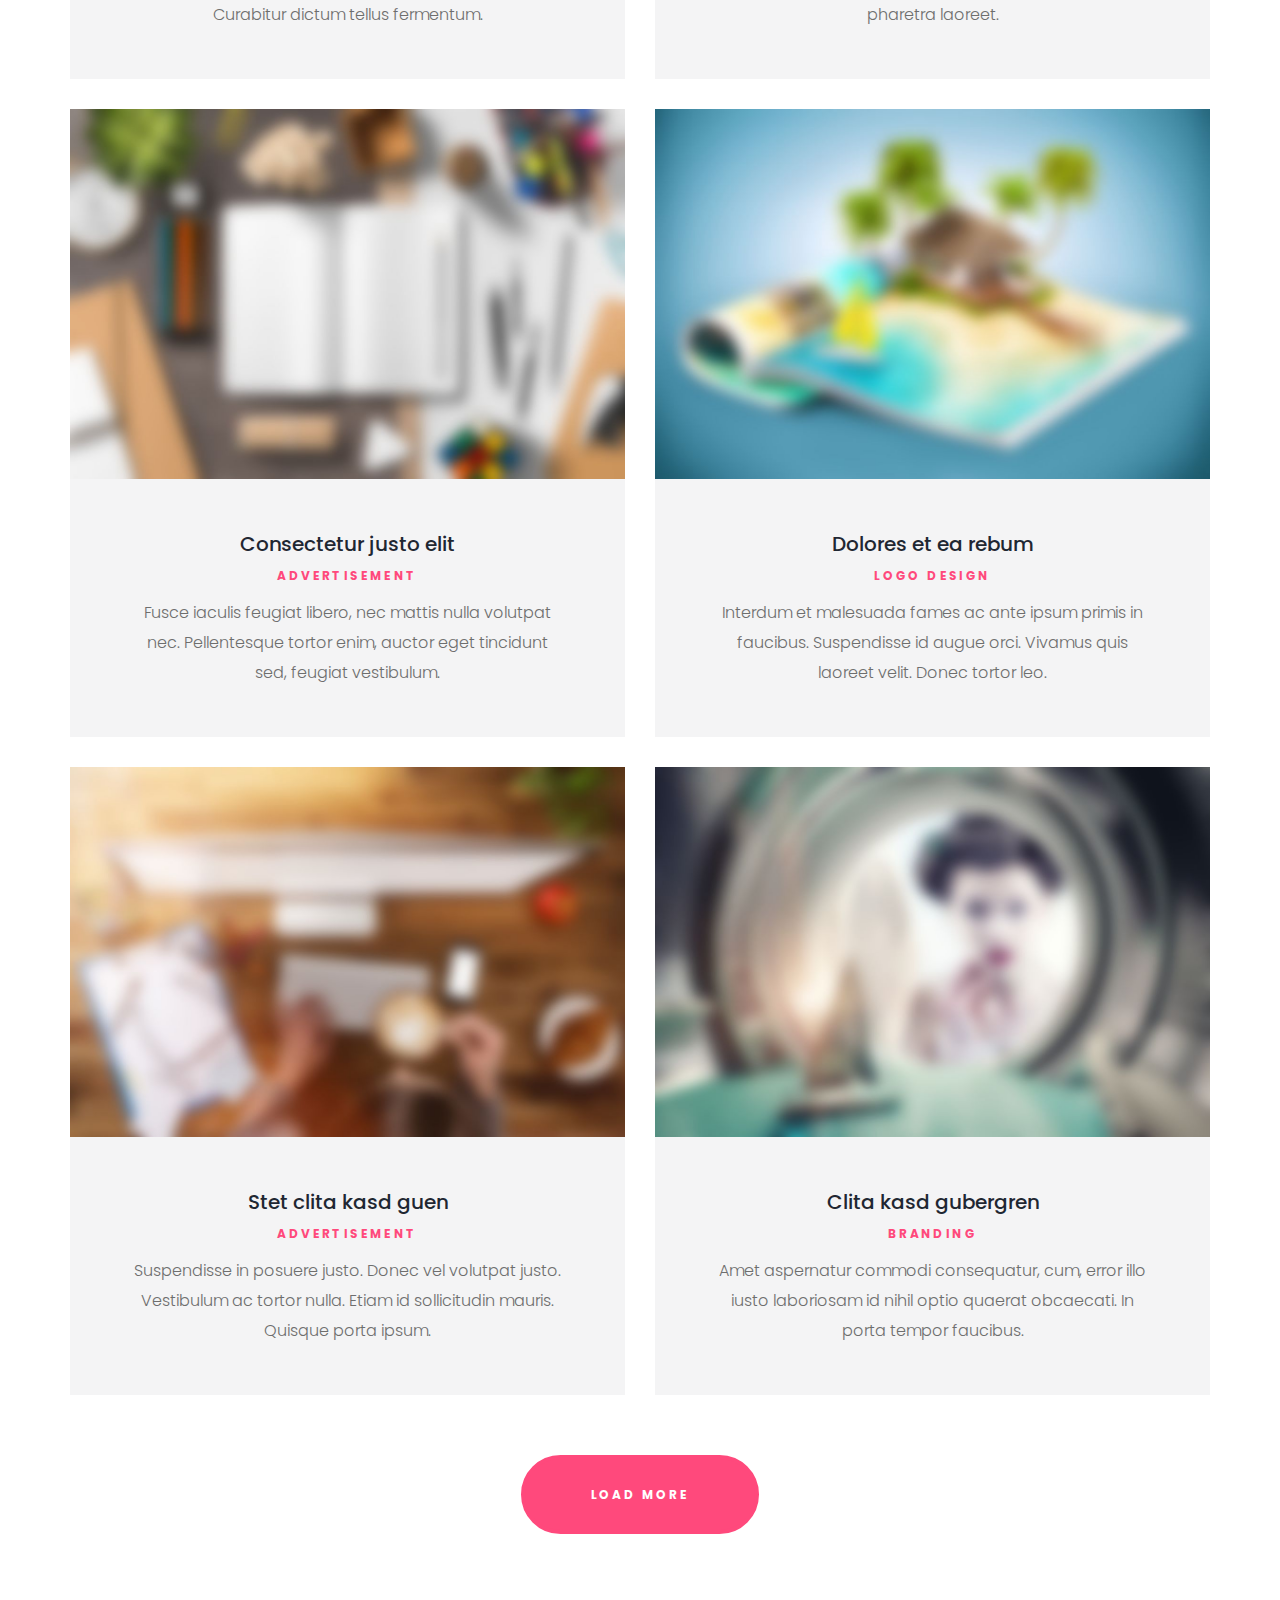
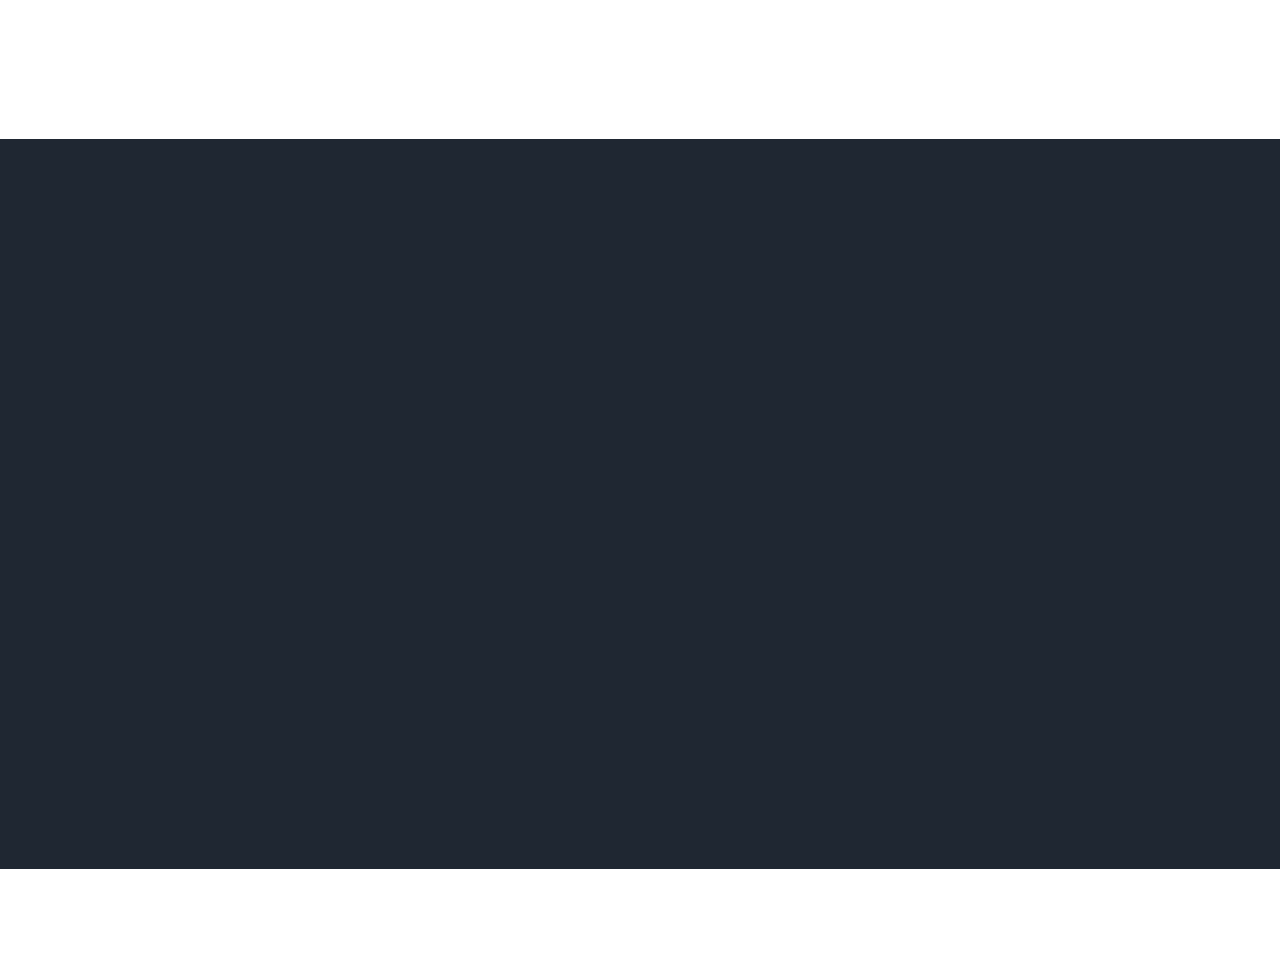
<file: work.html>
<!DOCTYPE html>
<!--[if lt IE 7]>      <html class="no-js lt-ie9 lt-ie8 lt-ie7"> <![endif]-->
<!--[if IE 7]>         <html class="no-js lt-ie9 lt-ie8"> <![endif]-->
<!--[if IE 8]>         <html class="no-js lt-ie9"> <![endif]-->
<!--[if gt IE 8]><!-->
	<html class="no-js" lang="de">
		<!--<![endif]-->
<head>
	<meta charset="utf-8">
	<!--[if IE]>
		<meta http-equiv="X-UA-Compatible" content="IE=edge">
	<![endif]-->
	<title>Suchmaschinenoptimierung Lörrach | Seoraya Webdesign </title>
	<meta name="Description" content=" Suchmaschinenoptimierung Lörrach, Webdesign und SEO zu besten Preisen vom lokalen Unternehmen! Holen Sie Ihr passendes Angebot Heute noch ein">
	<link rel="canonical" href="index.html">
	<meta name="robots" content="all">
	<link rel="shortcut icon" type="image/svg" href="images/logo.svg">
	<meta name="viewport" content="width=device-width, initial-scale=1, shrink-to-fit=no">

	<!-- Place favicon.ico and apple-touch-icon.png in the root directory -->

	<link rel="stylesheet" href="css/bootstrap.min.css">
	<link rel="stylesheet" href="css/animations.css">
	<link rel="stylesheet" href="css/font-awesome.css">
	<link rel="stylesheet" href="css/main.css" class="color-switcher-link">
	<script src="js/vendor/modernizr-2.6.2.min.js"></script>

	<!--[if lt IE 9]>
		<script src="js/vendor/html5shiv.min.js"></script>
		<script src="js/vendor/respond.min.js"></script>
		<script src="js/vendor/jquery-1.12.4.min.js"></script>
	<![endif]-->

</head>

<body>
<!--[if lt IE 9]>
		<div class="bg-danger text-center">You are using an <strong>outdated</strong> browser. Please <a href="http://browsehappy.com/" class="color-main">upgrade your browser</a> to improve your experience.</div>
	<![endif]-->

	<div class="preloader">
		<div class="preloader_image"></div>
	</div>

	<!-- Unyson messages modal -->
	<div class="modal fade" tabindex="-1" role="dialog" id="messages_modal">
		<div class="fw-messages-wrap ls p-normal">
			<!-- Uncomment this UL with LI to show messages in modal popup to your user: -->
			<!--
		<ul class="list-unstyled">
			<li>Message To User</li>
		</ul>
		-->

		</div>
	</div>
	<!-- eof .modal -->

	<!-- wrappers for visual page editor and boxed version of template -->
	<div id="canvas">
		<div id="box_wrapper">

			<!--topline section-->
			<section class="page_topline ds c-my-10 s-py-5">
				<div class="container-fluid">
					<div class="row align-items-center">
						<div class="col-xl-2 col-lg-3 text-center text-lg-left">

							<div class="owl-carousel owl-topline-news-slider owl-news-slider-dates color-darkgrey" data-items="1" data-responsive-lg="1" data-responsive-md="1" data-responsive-sm="1" data-draggable="false" data-loop="true" data-autoplay="true">
							</div>

						</div>

						<div class="col-xl-8 col-lg-6">

							<div class="owl-carousel owl-topline-news-slider owl-news-slider-items" data-items="1" data-responsive-lg="1" data-responsive-md="1" data-responsive-sm="1" data-nav="false" data-draggable="false" data-loop="true" data-autoplay="true" data-synced-class=".owl-news-slider-dates">

								<div class="topline-news-item">
									<span class="cat-links">
										<a href="blog.html">Corporate</a>
									</span>
									<span class="links-darkgrey">
										<a href="blog.html">
											<strong>Consectetur adipisicing elit.</strong> Culpa fri debitis incidunt laborum minus numquam tempora? Accusamus accusantium atque aut eos error eveniet incidunt laborum minus.</a>
									</span>
								</div>
								<div class="topline-news-item">
									<span class="cat-links">
										<a href="blog.html">News</a>
									</span>
									<span class="links-darkgrey">
										<a href="blog.html">
											<strong>Dolor inventore iste tenetur ullam.</strong> Amet sat cum deserunt distinctio dolore eum impedit labore nihil veniam voluptatibus. Dignissimos deserunt distinctio dolore.</a>
									</span>
								</div>
								<div class="topline-news-item">
									<span class="cat-links">
										<a href="blog.html">Entertainment</a>
									</span>
									<span class="links-darkgrey">
										<a href="blog.html">
											<strong>Alias amet aspernatur blanditiis.</strong> Deserunt sun dicta dignissimos ducimus et exercitationem ipsam iusto modi, nam nemo nulla, perferendis deserunt distinctio dolore.</a>
									</span>
								</div>
							</div>
						</div>

						<div class="col-xl-2 col-lg-3 text-center text-lg-1">
							<span class="social-icons">
								<a href="https://www.linkedin.com/in/kilianboraki/" class="fa fa-linkedin " title="google" target="_blank"></a>
								<a href="#" class="fa fa-google " title="google"></a>
							</span>
						</div>
					</div>
				</div>
			</section>
			<!--end of topline-->
			<!-- Start Of midline -->
			<section class="page_toplogo ls s-py-30 z-index">
				<div class="container-fluid">
					<div class="row align-items-center">
						<div class="col-lg-12">

							<div class="d-lg-flex justify-content-lg-end align-items-lg-center">
								<div class="mr-auto">
									<!--
							if you want to display toplogo info on smaller screens
							than use following CSS classes below:
						 	d-sm-flex justify-content-sm-center
						 -->
									<div class="d-flex justify-content-center justify-content-lg-start">
										<a href="./index.html" class="logo text-center">
											<img src="images/logo.svg" alt="logo">
										</a>
									</div>
								</div>
				
								<div class="d-none d-lg-flex justify-lg-content-end align-items-center">

									<div class="media">
										<a href="tel:+49 170 54 000 45" class="icon-styled bordered round color-main fs-20">
											<i class="fa fa-phone"></i>
										</a>
										<div class="media-body">
											<h6>
												<a href="tel:+49 170 54 000 45"><strong>+49 170 54 000 45</strong></a>
											</h6>
											<p>
												Ritterstraße 11, 79541 Lörrach
											</p>
										</div>
									</div>
								</div>
							</div>
						</div>
						<!--<div class="col-lg-6">-->
						<!--</div>-->
					</div>
				</div>
			</section>
			<!-- End Of midline -->

			<!-- Start Of Menu -->
			<header class="page_header ls s-bordertop nav-narrow header-layuot3 tog-ls">
				<div class="container-fluid">
					<div class="row align-items-center">
						<div class="col-xl-12 text-center">

							<div class="nav-wrap">
								<!-- main nav start -->
								<nav class="top-nav">
									<ul class="nav sf-menu">
										<li>
											<a href="index.html">Startseite</a>
										</li>
										<li>
											<a href="services.html">Dienstleistungen</a>
										</li>
										<li class="active">
											<a href="work.html">Referenzen</a>
										</li>
										<li>
											<a href="about.html">Über Mich</a>
										</li>
										<li>
											<a href="blog.html">Blog</a>
										</li>
										<li>
											<a href="faq.html">FAQ</a>
										</li>
										<li>
											<a href="contact.html">Kontakt</a>
										</li>
									</ul>
								</nav>
								<!-- eof main nav -->
							</div>

						</div>
					</div>
					<!-- header toggler -->
					<span class="toggle_menu">
						<span></span>
					</span>
				</div>
			</header>
			<!-- End Of header -->

			<section class="page_title ls s-py-50 corner-title ls invise overflow-visible">
				<div class="container">
					<div class="row">
						<div class="col-md-12 text-center">
							<h1>Referenzen</h1>
							<div class="divider-15 d-none d-xl-block"></div>
						</div>
					</div>
				</div>
			</section>


			<section class="ls s-pt-50 s-pb-130 container-px-0 gallery-excerpt">
				<div class="container">
					<div class="row">

						<div class="d-none d-lg-block divider-30"></div>

						<div class="col-lg-12">
							<div class="row justify-content-center">
								<div class="col-md-11 col-xl-9">
									<div class="filters gallery-filters small-text text-lg-right">
										<a href="#" data-filter="*" class="active selected">All</a>
										<a href="#" data-filter=".web-design">Web Design</a>
										<a href="#" data-filter=".logo-design">Logo Design</a>
										<a href="#" data-filter=".advertisement">Advertisement</a>
										<a href="#" data-filter=".branding">Branding</a>
										<a href="#" data-filter=".design">Design</a>
										<a href="#" data-filter=".photo">Photo</a>
									</div>
								</div>
							</div>
							<div class="row isotope-wrapper masonry-layout c-mb-30" data-filters=".gallery-filters">

								<div class="col-xl-6 col-sm-6 logo-design design">

									<div class="vertical-item text-center gallery-excerpt-padding ls ms">
										<div class="item-media">
											<img src="images/gallery/01.jpg" alt="">
											<div class="media-links">
											</div>
										</div>
										<div class="item-content">
											<h6>
												<a href="/gallery-item3.html">Lorem ipsum dolor sit</a>
											</h6>
											<div class="small-text link-a">
												<a href="#">logo design</a>
											</div>
											<p>Lorem ipsum dolor sit amet, consetetur sadipscing elitr, sed diam nonumy eirmod tempor invidunt ut labore et dolore magna.</p>

										</div>
									</div>

								</div>

								<div class="col-xl-6 col-sm-6 branding web-design photo">
									<div class="vertical-item text-center gallery-excerpt-padding ls ms">
										<div class="item-media">
											<img src="images/gallery/02.jpg" alt="">
											<div class="media-links">
											</div>
										</div>
										<div class="item-content">
											<h6>
												<a href="/gallery-item3.html">Amet consur sadng</a>
											</h6>
											<div class="small-text link-a">
												<a href="#">web design</a>
											</div>
											<p>Sed aliquam, felis sed dictum consequat, urna lorem tincidunt quam, a tincidunt ante leo nec nunc. Sed et lacus a turpis.</p>

										</div>
									</div>
								</div>

								<div class="col-xl-6 col-sm-6 advertisement design branding">
									<div class="vertical-item text-center gallery-excerpt-padding ls ms">
										<div class="item-media">
											<img src="images/gallery/03.jpg" alt="">
											<div class="media-links">
											</div>
										</div>
										<div class="item-content">
											<h6>
												<a href="/gallery-item3.html">Elitr sed diam nonumy</a>
											</h6>
											<div class="small-text link-a">
												<a href="#">advertisement</a>
											</div>
											<p>Cras semper, eros vitae luctus blandit, enim justo hendrerit mi, vel mollis quam nibh sed velit. Nullam placerat, velit id laoreet imperdiet. </p>

										</div>
									</div>
								</div>

								<div class="col-xl-6 col-sm-6 logo-design advertisement photo">
									<div class="vertical-item text-center gallery-excerpt-padding ls ms">
										<div class="item-media">
											<img src="images/gallery/04.jpg" alt="">
											<div class="media-links">
											</div>
										</div>
										<div class="item-content">
											<h6>
												<a href="/gallery-item3.html">Tempor invidunt ut</a>
											</h6>
											<div class="small-text link-a">
												<a href="#">branding</a>
											</div>
											<p>Morbi auctor at velit ut sollicitudin. Morbi venenatis leo nec ligula vehicula congue. Sed in cursus ante. Quisque ultricies consectetur.</p>

										</div>
									</div>
								</div>

								<div class="col-xl-6 col-sm-6 branding web-design photo">
									<div class="vertical-item text-center gallery-excerpt-padding ls ms">
										<div class="item-media">
											<img src="images/gallery/05.jpg" alt="">
											<div class="media-links">
											</div>
										</div>
										<div class="item-content">
											<h6>
												<a href="/gallery-item3.html">Labore et magna</a>
											</h6>
											<div class="small-text link-a">
												<a href="#">web design</a>
											</div>
											<p> Maecenas dictum maximus velit vel rutrum. Etiam eu placerat nisi. Integer augue dui, tincidunt ac egestas ut, gravida vitae elit. </p>

										</div>
									</div>
								</div>

								<div class="col-xl-6 col-sm-6 advertisement design web-design photo">
									<div class="vertical-item text-center gallery-excerpt-padding ls ms">
										<div class="item-media">
											<img src="images/gallery/06.jpg" alt="">
											<div class="media-links">
											</div>
										</div>
										<div class="item-content">
											<h6>
												<a href="/gallery-item3.html">Aliquyam sed diam</a>
											</h6>
											<div class="small-text link-a">
												<a href="#">logo design</a>
											</div>
											<p>Duis pulvinar arcu non lorem fermentum, quis malesuada erat faucibus. Aenean at justo dapibus libero tincidunt finibus eu quis neque.</p>
										</div>
									</div>
								</div>

								<div class="col-xl-6 col-sm-6 logo-design design branding">
									<div class="vertical-item text-center gallery-excerpt-padding ls ms">
										<div class="item-media">
											<img src="images/gallery/07.jpg" alt="">
											<div class="media-links">
											</div>
										</div>
										<div class="item-content">
											<h6>
												<a href="/gallery-item3.html">Voluptua vero</a>
											</h6>
											<div class="small-text link-a">
												<a href="#">branding</a>
											</div>
											<p>Nulla sem tellus, fringilla quis sagittis et, sollicitudin et lacus. Aenean non malesuada tellus, et tincidunt odio. Curabitur dictum tellus fermentum.</p>

										</div>
									</div>
								</div>

								<div class="col-xl-6 col-sm-6 logo-design advertisement web-design">
									<div class="vertical-item text-center gallery-excerpt-padding ls ms">
										<div class="item-media">
											<img src="images/gallery/08.jpg" alt="">
											<div class="media-links">
											</div>
										</div>
										<div class="item-content">
											<h6>
												<a href="/gallery-item3.html">Eos accusam justo</a>
											</h6>
											<div class="small-text link-a">
												<a href="#">logo design</a>
											</div>
											<p>Morbi rhoncus metus quis sapien imperdiet hendrerit. Nullam eu elementum sapien. Nulla vel ligula id ipsum pharetra laoreet.</p>

										</div>
									</div>
								</div>

								<div class="col-xl-6 col-sm-6 logo-design design">

									<div class="vertical-item text-center gallery-excerpt-padding ls ms">
										<div class="item-media">
											<img src="images/gallery/09.jpg" alt="">
											<div class="media-links">
											</div>
										</div>
										<div class="item-content">
											<h6>
												<a href="/gallery-item3.html">Consectetur justo elit</a>
											</h6>
											<div class="small-text link-a">
												<a href="#">advertisement</a>
											</div>
											<p>Fusce iaculis feugiat libero, nec mattis nulla volutpat nec. Pellentesque tortor enim, auctor eget tincidunt sed, feugiat vestibulum.</p>

										</div>
									</div>

								</div>

								<div class="col-xl-6 col-sm-6 branding web-design">
									<div class="vertical-item text-center gallery-excerpt-padding ls ms">
										<div class="item-media">
											<img src="images/gallery/10.jpg" alt="">
											<div class="media-links">
											</div>
										</div>
										<div class="item-content">
											<h6>
												<a href="/gallery-item3.html">Dolores et ea rebum</a>
											</h6>
											<div class="small-text link-a">
												<a href="#">logo design</a>
											</div>
											<p>Interdum et malesuada fames ac ante ipsum primis in faucibus. Suspendisse id augue orci. Vivamus quis laoreet velit. Donec tortor leo.</p>

										</div>
									</div>
								</div>

								<div class="col-xl-6 col-sm-6 advertisement design branding">
									<div class="vertical-item text-center gallery-excerpt-padding ls ms">
										<div class="item-media">
											<img src="images/gallery/11.jpg" alt="">
											<div class="media-links">
											</div>
										</div>
										<div class="item-content">
											<h6>
												<a href="/gallery-item3.html">Stet clita kasd guen</a>
											</h6>
											<div class="small-text link-a">
												<a href="#">advertisement</a>
											</div>
											<p>Suspendisse in posuere justo. Donec vel volutpat justo. Vestibulum ac tortor nulla. Etiam id sollicitudin mauris. Quisque porta ipsum.</p>

										</div>
									</div>
								</div>

								<div class="col-xl-6 col-sm-6 logo-design advertisement">
									<div class="vertical-item text-center gallery-excerpt-padding ls ms">
										<div class="item-media">
											<img src="images/gallery/12.jpg" alt="">
											<div class="media-links">
											</div>
										</div>
										<div class="item-content">
											<h6>
												<a href="/gallery-item3.html">Clita kasd gubergren</a>
											</h6>
											<div class="small-text link-a">
												<a href="#">branding</a>
											</div>
											<p>Amet aspernatur commodi consequatur, cum, error illo iusto laboriosam id nihil optio quaerat obcaecati. In porta tempor faucibus.</p>

										</div>
									</div>
								</div>

							</div>
							<!-- .isotope-wrapper-->

							<div class="row">
								<div class="col-sm-12 text-center gallery-btn">
									<a href="#" class="btn btn-maincolor">Load More</a>
								</div>
							</div>

						</div>

						<div class="d-none d-lg-block divider-75"></div>
					</div>

				</div>
			</section>

			<!-- End Of Footer -->
			<footer class="page_footer ds s-pt-50 s-pb-30 s-pt-lg-100 s-pb-lg-50 c-gutter-60 footer-form">
				<div class="container">
					<div class="row">
						<div class="divider-20 d-none d-xl-block"></div>

						<div class="col-md-6 col-lg-4 animate" data-animation="fadeInUp">
							<div class="widget widget_working_hours">
								<h3 class="widget-title">Our Hours</h3>
								<ul class="list-bordered">

									<li class="row">
										<div class="col-6">
											Monday
										</div>
										<div class="col-6">
											<span class="color-darkgrey">9:00 - 20:00</span>
										</div>
									</li>
									<li class="row">
										<div class="col-6">
											Tuesday
										</div>
										<div class="col-6">
											<span class="color-darkgrey">9:00 - 21:00</span>
										</div>
									</li>
									<li class="row">
										<div class="col-6">
											Wednesday
										</div>
										<div class="col-6">
											<span class="color-darkgrey">9:00 - 21:00</span>
										</div>
									</li>
									<li class="row">
										<div class="col-6">
											Thursday
										</div>
										<div class="col-6">
											<span class="color-darkgrey">9:00 - 21:00</span>
										</div>
									</li>
									<li class="row">
										<div class="col-6">
											Friday
										</div>
										<div class="col-6">
											<span class="color-darkgrey">9:00 - 21:00</span>
										</div>
									</li>

									<li class="row">
										<div class="col-6">
											Saturday
										</div>
										<div class="col-6">
											<span class="color-darkgrey">9:00 - 20:00</span>
										</div>
									</li>

									<li class="row">
										<div class="col-6">
											Sunday
										</div>
										<div class="col-6">
											<span class="color-darkgrey">Closed</span>
										</div>
									</li>

								</ul>
							</div>
						</div>
						<div class="col-md-6 col-lg-4 animate" data-animation="fadeInUp">
							<div class="widget widget_icons_list">
								<h3 class="widget-title">Kontakt</h3>

								<p>Animi dolores earum eos facilis illo quaerat, reprehenderit repudiandae sequi veritatis voluptas.</p>

								<div class="media side-icon-box">
									<div class="icon-styled color-main fs-14">
										<i class="fa fa-map-marker"></i>
									</div>
									<p class="media-body">Ritterstraße 11, 79541 Lörrach</p>
								</div>
								<div class="media side-icon-box">
									<div class="icon-styled color-main fs-14">
										<i class="fa fa-phone"></i>
									</div>
									<p class="media-body">
										<a href="tel:+49 170 54 000 45">+49 170 54 000 45</a>
									</p>
								</div>
								<div class="media side-icon-box">
									<div class="icon-styled color-main fs-14">
										<i class="fa fa-envelope"></i>
									</div>
									<p class="media-body">
										<a href="mailto:info@seoraya.com">info@seoraya.com</a>
									</p>
								</div>

							</div>

							<div class="widget widget_social_buttons">
								<!-- <a href="#" class="fa fa-facebook color-bg-icon rounded-icon" title="facebook"></a> -->
								<a href="https://www.linkedin.com/in/kilianboraki/" class="fa fa-linkedin color-bg-icon rounded-icon" title="linkedin" target="_blank"></a>
								<a href="#" class="fa fa-google color-bg-icon rounded-icon" title="google" target="_blank"></a>
								<!-- <a href="#" class="fa fa-youtube-play color-bg-icon rounded-icon" title="youtube-play"></a> -->
								<!-- <a href="#" class="fa fa-rss color-bg-icon rounded-icon" title="rss"></a> -->
							</div>

						</div>
						<div class="col-lg-4 animate" data-animation="fadeInUp">
							<div class="widget widget_contact_form">
								<h3 class="widget-title">Haben Sie Fragen?</h3>
								<form class="contact-form c-mb-20 c-gutter-20" method="post" action="/">
									<div class="form-group has-placeholder">
										<label for="name">NAME
											<span class="required">*</span>
										</label>
										<i class="fa fa-user color-main"></i>
										<input type="text" aria-required="true" size="30" value="" name="name" id="name" class="form-control" placeholder="NAME">
									</div>

									<div class="form-group has-placeholder">
										<label for="email">E-MAIL
											<span class="required">*</span>
										</label>
										<i class="fa fa-envelope color-main"></i>
										<input type="email" aria-required="true" size="30" value="" name="email" id="email" class="form-control" placeholder="E-MAIL">
									</div>

									<div class="form-group has-placeholder">
										<label for="message">NACHRICHT</label>
										<i class="fa fa-pencil color-main"></i>
										<textarea aria-required="true" rows="6" cols="45" name="message" id="message" class="form-control" placeholder="NACHRICHT"></textarea>
									</div>

									<div class="form-group">
										<button type="submit" id="contact_form_submit" name="contact_submit" class="btn btn-maincolor">ANFRAGE SENDEN
										</button>
									</div>

								</form>
							</div>
						</div>

					</div>
				</div>
			</footer>
			<!-- End Of Footer -->

			<!-- Start Of Copyright -->
			<section class="page_copyright ls s-py-30 container-px-60">
				<div class="container-fluid">
					<div class="row align-items-center">
						<div class="col-lg-4 text-center text-lg-left animate" data-animation="scaleAppear">
							<p><span>
								<a href="https://www.webdesign-loerrach-seo.de/" target="_blank">Designed: SeoRaya</a>
							</span> &nbsp; <span>
								<a href="https://www.kaiwords.de/" target="_blank">Content: Kaiwords</a>
							</span></p>
						</div>
						<div class="col-lg-4 text-center animate footer-logo" data-animation="scaleAppear">
							<img src="images/logo.svg" alt="logo">
						</div>
						<div class="col-lg-4 text-center text-lg-right animate" data-animation="scaleAppear">
							<div class="widget widget_nav_menu">
								<ul class="menu">
									<li>
										<a href="index.html">Startseite</a>
									</li>
									<li>
										<a href="contact.html">Kontakt</a>
									</li>
									<li>
										<a href="impressum.html">Impressum</a>
									</li>
								</ul>
							</div>
						</div>
					</div>
				</div>
			</section>
			<!-- Start Of Copyright -->


		</div>
		<!-- eof #box_wrapper -->
	</div>
	<!-- eof #canvas -->


	<script src="js/compressed.js"></script>
	<script src="js/main.js"></script>


</body>

</html>
</file>
<file: css/animations.css>
/*
==============================================
CSS3 ANIMATION CHEAT SHEET
==============================================

Made by Justin Aguilar

www.justinaguilar.com/animations/

Questions, comments, concerns, love letters:
justin@justinaguilar.com
==============================================
*/

/*
==============================================
slideDown
==============================================
*/


.slideDown{
	animation-name: slideDown;
	-webkit-animation-name: slideDown;

	animation-duration: 1s;
	-webkit-animation-duration: 1s;

	animation-timing-function: ease;
	-webkit-animation-timing-function: ease;

	visibility: visible;
}

@keyframes slideDown {
	0% {
		transform: translateY(-100%);
	}
	50%{
		transform: translateY(8%);
	}
	65%{
		transform: translateY(-4%);
	}
	80%{
		transform: translateY(4%);
	}
	95%{
		transform: translateY(-2%);
	}
	100% {
		transform: translateY(0%);
	}
}

@-webkit-keyframes slideDown {
	0% {
		-webkit-transform: translateY(-100%);
	}
	50%{
		-webkit-transform: translateY(8%);
	}
	65%{
		-webkit-transform: translateY(-4%);
	}
	80%{
		-webkit-transform: translateY(4%);
	}
	95%{
		-webkit-transform: translateY(-2%);
	}
	100% {
		-webkit-transform: translateY(0%);
	}
}

/*
==============================================
slideUp
==============================================
*/


.slideUp{
	animation-name: slideUp;
	-webkit-animation-name: slideUp;

	animation-duration: 1s;
	-webkit-animation-duration: 1s;

	animation-timing-function: ease;
	-webkit-animation-timing-function: ease;

	visibility: visible;
}

@keyframes slideUp {
	0% {
		transform: translateY(100%);
	}
	50%{
		transform: translateY(-8%);
	}
	65%{
		transform: translateY(4%);
	}
	80%{
		transform: translateY(-4%);
	}
	95%{
		transform: translateY(2%);
	}
	100% {
		transform: translateY(0%);
	}
}

@-webkit-keyframes slideUp {
	0% {
		-webkit-transform: translateY(100%);
	}
	50%{
		-webkit-transform: translateY(-8%);
	}
	65%{
		-webkit-transform: translateY(4%);
	}
	80%{
		-webkit-transform: translateY(-4%);
	}
	95%{
		-webkit-transform: translateY(2%);
	}
	100% {
		-webkit-transform: translateY(0%);
	}
}

/*
==============================================
slideLeft
==============================================
*/


.slideLeft{
	animation-name: slideLeft;
	-webkit-animation-name: slideLeft;

	animation-duration: 1s;
	-webkit-animation-duration: 1s;

	animation-timing-function: ease-in-out;
	-webkit-animation-timing-function: ease-in-out;

	visibility: visible;
}

@keyframes slideLeft {
	0% {
		transform: translateX(150%);
	}
	50%{
		transform: translateX(-8%);
	}
	65%{
		transform: translateX(4%);
	}
	80%{
		transform: translateX(-4%);
	}
	95%{
		transform: translateX(2%);
	}
	100% {
		transform: translateX(0%);
	}
}

@-webkit-keyframes slideLeft {
	0% {
		-webkit-transform: translateX(150%);
	}
	50%{
		-webkit-transform: translateX(-8%);
	}
	65%{
		-webkit-transform: translateX(4%);
	}
	80%{
		-webkit-transform: translateX(-4%);
	}
	95%{
		-webkit-transform: translateX(2%);
	}
	100% {
		-webkit-transform: translateX(0%);
	}
}

/*
==============================================
slideRight
==============================================
*/


.slideRight{
	animation-name: slideRight;
	-webkit-animation-name: slideRight;

	animation-duration: 1s;
	-webkit-animation-duration: 1s;

	animation-timing-function: ease-in-out;
	-webkit-animation-timing-function: ease-in-out;

	visibility: visible;
}

@keyframes slideRight {
	0% {
		transform: translateX(-150%);
	}
	50%{
		transform: translateX(8%);
	}
	65%{
		transform: translateX(-4%);
	}
	80%{
		transform: translateX(4%);
	}
	95%{
		transform: translateX(-2%);
	}
	100% {
		transform: translateX(0%);
	}
}

@-webkit-keyframes slideRight {
	0% {
		-webkit-transform: translateX(-150%);
	}
	50%{
		-webkit-transform: translateX(8%);
	}
	65%{
		-webkit-transform: translateX(-4%);
	}
	80%{
		-webkit-transform: translateX(4%);
	}
	95%{
		-webkit-transform: translateX(-2%);
	}
	100% {
		-webkit-transform: translateX(0%);
	}
}

/*
==============================================
slideExpandUp
==============================================
*/


.slideExpandUp{
	animation-name: slideExpandUp;
	-webkit-animation-name: slideExpandUp;

	animation-duration: 1.6s;
	-webkit-animation-duration: 1.6s;

	animation-timing-function: ease-out;
	-webkit-animation-timing-function: ease -out;

	visibility: visible;
}

@keyframes slideExpandUp {
	0% {
		transform: translateY(100%) scaleX(0.5);
	}
	30%{
		transform: translateY(-8%) scaleX(0.5);
	}
	40%{
		transform: translateY(2%) scaleX(0.5);
	}
	50%{
		transform: translateY(0%) scaleX(1.1);
	}
	60%{
		transform: translateY(0%) scaleX(0.9);
	}
	70% {
		transform: translateY(0%) scaleX(1.05);
	}
	80%{
		transform: translateY(0%) scaleX(0.95);
	}
	90% {
		transform: translateY(0%) scaleX(1.02);
	}
	100%{
		transform: translateY(0%) scaleX(1);
	}
}

@-webkit-keyframes slideExpandUp {
	0% {
		-webkit-transform: translateY(100%) scaleX(0.5);
	}
	30%{
		-webkit-transform: translateY(-8%) scaleX(0.5);
	}
	40%{
		-webkit-transform: translateY(2%) scaleX(0.5);
	}
	50%{
		-webkit-transform: translateY(0%) scaleX(1.1);
	}
	60%{
		-webkit-transform: translateY(0%) scaleX(0.9);
	}
	70% {
		-webkit-transform: translateY(0%) scaleX(1.05);
	}
	80%{
		-webkit-transform: translateY(0%) scaleX(0.95);
	}
	90% {
		-webkit-transform: translateY(0%) scaleX(1.02);
	}
	100%{
		-webkit-transform: translateY(0%) scaleX(1);
	}
}

/*
==============================================
expandUp
==============================================
*/


.expandUp{
	animation-name: expandUp;
	-webkit-animation-name: expandUp;

	animation-duration: 0.7s;
	-webkit-animation-duration: 0.7s;

	animation-timing-function: ease;
	-webkit-animation-timing-function: ease;

	visibility: visible;
}

@keyframes expandUp {
	0% {
		transform: translateY(100%) scale(0.6) scaleY(0.5);
	}
	60%{
		transform: translateY(-7%) scaleY(1.12);
	}
	75%{
		transform: translateY(3%);
	}
	100% {
		transform: translateY(0%) scale(1) scaleY(1);
	}
}

@-webkit-keyframes expandUp {
	0% {
		-webkit-transform: translateY(100%) scale(0.6) scaleY(0.5);
	}
	60%{
		-webkit-transform: translateY(-7%) scaleY(1.12);
	}
	75%{
		-webkit-transform: translateY(3%);
	}
	100% {
		-webkit-transform: translateY(0%) scale(1) scaleY(1);
	}
}

/*
==============================================
fadeIn
==============================================
*/

.fadeIn {
	animation-name: fadeIn;
	-webkit-animation-name: fadeIn;

	animation-duration: 1.5s;
	-webkit-animation-duration: 1.5s;

	animation-timing-function: ease-in-out;
	-webkit-animation-timing-function: ease-in-out;

	visibility: visible;
}

@keyframes fadeIn {
	0% {
		transform: scale(0);
		opacity: 0.0;
	}
	60% {
		transform: scale(1.1);
	}
	80% {
		transform: scale(0.9);
		opacity: 1;
	}
	100% {
		transform: scale(1);
		opacity: 1;
	}
}

@-webkit-keyframes fadeIn {
	0% {
		-webkit-transform: scale(0);
		opacity: 0.0;
	}
	60% {
		-webkit-transform: scale(1.1);
	}
	80% {
		-webkit-transform: scale(0.9);
		opacity: 1;
	}
	100% {
		-webkit-transform: scale(1);
		opacity: 1;
	}
}

/*
==============================================
expandOpen
==============================================
*/


.expandOpen{
	animation-name: expandOpen;
	-webkit-animation-name: expandOpen;

	animation-duration: 1.2s;
	-webkit-animation-duration: 1.2s;

	animation-timing-function: ease-out;
	-webkit-animation-timing-function: ease-out;

	visibility: visible;
}

@keyframes expandOpen {
	0% {
		transform: scale(1.8);
	}
	50% {
		transform: scale(0.95);
	}
	80% {
		transform: scale(1.05);
	}
	90% {
		transform: scale(0.98);
	}
	100% {
		transform: scale(1);
	}
}

@-webkit-keyframes expandOpen {
	0% {
		-webkit-transform: scale(1.8);
	}
	50% {
		-webkit-transform: scale(0.95);
	}
	80% {
		-webkit-transform: scale(1.05);
	}
	90% {
		-webkit-transform: scale(0.98);
	}
	100% {
		-webkit-transform: scale(1);
	}	
}

/*
==============================================
bigEntrance
==============================================
*/


.bigEntrance{
	animation-name: bigEntrance;
	-webkit-animation-name: bigEntrance;

	animation-duration: 1.6s;
	-webkit-animation-duration: 1.6s;

	animation-timing-function: ease-out;
	-webkit-animation-timing-function: ease-out;

	visibility: visible;
}

@keyframes bigEntrance {
	0% {
		transform: scale(0.3) rotate(6deg) translateX(-30%) translateY(30%);
		opacity: 0.2;
	}
	30% {
		transform: scale(1.03) rotate(-2deg) translateX(2%) translateY(-2%);
		opacity: 1;
	}
	45% {
		transform: scale(0.98) rotate(1deg) translateX(0%) translateY(0%);
		opacity: 1;
	}
	60% {
		transform: scale(1.01) rotate(-1deg) translateX(0%) translateY(0%);
		opacity: 1;
	}
	75% {
		transform: scale(0.99) rotate(1deg) translateX(0%) translateY(0%);
		opacity: 1;
	}
	90% {
		transform: scale(1.01) rotate(0deg) translateX(0%) translateY(0%);
		opacity: 1;
	}
	100% {
		transform: scale(1) rotate(0deg) translateX(0%) translateY(0%);
		opacity: 1;
	}
}

@-webkit-keyframes bigEntrance {
	0% {
		-webkit-transform: scale(0.3) rotate(6deg) translateX(-30%) translateY(30%);
		opacity: 0.2;
	}
	30% {
		-webkit-transform: scale(1.03) rotate(-2deg) translateX(2%) translateY(-2%);
		opacity: 1;
	}
	45% {
		-webkit-transform: scale(0.98) rotate(1deg) translateX(0%) translateY(0%);
		opacity: 1;
	}
	60% {
		-webkit-transform: scale(1.01) rotate(-1deg) translateX(0%) translateY(0%);
		opacity: 1;
	}
	75% {
		-webkit-transform: scale(0.99) rotate(1deg) translateX(0%) translateY(0%);
		opacity: 1;
	}
	90% {
		-webkit-transform: scale(1.01) rotate(0deg) translateX(0%) translateY(0%);
		opacity: 1;
	}
	100% {
		-webkit-transform: scale(1) rotate(0deg) translateX(0%) translateY(0%);
		opacity: 1;
	}
}

/*
==============================================
hatch
==============================================
*/

.hatch{
	animation-name: hatch;
	-webkit-animation-name: hatch;

	animation-duration: 2s;
	-webkit-animation-duration: 2s;

	animation-timing-function: ease-in-out;
	-webkit-animation-timing-function: ease-in-out;

	transform-origin: 50% 100%;
	-ms-transform-origin: 50% 100%;
	-webkit-transform-origin: 50% 100%; 

	visibility: visible;
}

@keyframes hatch {
	0% {
		transform: rotate(0deg) scaleY(0.6);
	}
	20% {
		transform: rotate(-2deg) scaleY(1.05);
	}
	35% {
		transform: rotate(2deg) scaleY(1);
	}
	50% {
		transform: rotate(-2deg);
	}
	65% {
		transform: rotate(1deg);
	}
	80% {
		transform: rotate(-1deg);
	}
	100% {
		transform: rotate(0deg);
	}					
}

@-webkit-keyframes hatch {
	0% {
		-webkit-transform: rotate(0deg) scaleY(0.6);
	}
	20% {
		-webkit-transform: rotate(-2deg) scaleY(1.05);
	}
	35% {
		-webkit-transform: rotate(2deg) scaleY(1);
	}
	50% {
		-webkit-transform: rotate(-2deg);
	}
	65% {
		-webkit-transform: rotate(1deg);
	}
	80% {
		-webkit-transform: rotate(-1deg);
	}
	100% {
		-webkit-transform: rotate(0deg);
	}
}


/*
==============================================
bounce
==============================================
*/


.bounce{
	animation-name: bounce;
	-webkit-animation-name: bounce;

	animation-duration: 1.6s;
	-webkit-animation-duration: 1.6s;

	animation-timing-function: ease;
	-webkit-animation-timing-function: ease;

	transform-origin: 50% 100%;
	-ms-transform-origin: 50% 100%;
	-webkit-transform-origin: 50% 100%; 
}

@keyframes bounce {
	0% {
		transform: translateY(0%) scaleY(0.6);
	}
	60%{
		transform: translateY(-100%) scaleY(1.1);
	}
	70%{
		transform: translateY(0%) scaleY(0.95) scaleX(1.05);
	}
	80%{
		transform: translateY(0%) scaleY(1.05) scaleX(1);
	}
	90%{
		transform: translateY(0%) scaleY(0.95) scaleX(1);
	}
	100%{
		transform: translateY(0%) scaleY(1) scaleX(1);
	}
}

@-webkit-keyframes bounce {
	0% {
		-webkit-transform: translateY(0%) scaleY(0.6);
	}
	60%{
		-webkit-transform: translateY(-100%) scaleY(1.1);
	}
	70%{
		-webkit-transform: translateY(0%) scaleY(0.95) scaleX(1.05);
	}
	80%{
		-webkit-transform: translateY(0%) scaleY(1.05) scaleX(1);
	}
	90%{
		-webkit-transform: translateY(0%) scaleY(0.95) scaleX(1);
	}
	100%{
		-webkit-transform: translateY(0%) scaleY(1) scaleX(1);
	}
}


/*
==============================================
pulse
==============================================
*/

.pulse{
	animation-name: pulse;
	-webkit-animation-name: pulse;

	animation-duration: 1.5s;
	-webkit-animation-duration: 1.5s;

	animation-iteration-count: infinite;
	-webkit-animation-iteration-count: infinite;
}

@keyframes pulse {
	0% {
		transform: scale(0.95);
		opacity: 0.7;
	}
	50% {
		transform: scale(1);
		opacity: 1;
	}
	100% {
		transform: scale(0.95);
		opacity: 0.7;
	}
}

@-webkit-keyframes pulse {
	0% {
		-webkit-transform: scale(0.95);
		opacity: 0.7;
	}
	50% {
		-webkit-transform: scale(1);
		opacity: 1;
	}
	100% {
		-webkit-transform: scale(0.95);
		opacity: 0.7;
	}
}

/*
==============================================
floating
==============================================
*/

.floating{
	animation-name: floating;
	-webkit-animation-name: floating;

	animation-duration: 1.5s;
	-webkit-animation-duration: 1.5s;

	animation-iteration-count: infinite;
	-webkit-animation-iteration-count: infinite;
}

@keyframes floating {
	0% {
		transform: translateY(0%);
	}
	50% {
		transform: translateY(8%);
	}
	100% {
		transform: translateY(0%);
	}
}

@-webkit-keyframes floating {
	0% {
		-webkit-transform: translateY(0%);
	}
	50% {
		-webkit-transform: translateY(8%);
	}
	100% {
		-webkit-transform: translateY(0%);
	}
}

/*
==============================================
tossing
==============================================
*/

.tossing{
	animation-name: tossing;
	-webkit-animation-name: tossing;

	animation-duration: 2.5s;
	-webkit-animation-duration: 2.5s;

	animation-iteration-count: infinite;
	-webkit-animation-iteration-count: infinite;
}

@keyframes tossing {
	0% {
		transform: rotate(-4deg);
	}
	50% {
		transform: rotate(4deg);
	}
	100% {
		transform: rotate(-4deg);
	}		
}

@-webkit-keyframes tossing {
	0% {
		-webkit-transform: rotate(-4deg);
	}
	50% {
		-webkit-transform: rotate(4deg);
	}
	100% {
		-webkit-transform: rotate(-4deg);
	}
}

/*
==============================================
pullUp
==============================================
*/

.pullUp{
	animation-name: pullUp;
	-webkit-animation-name: pullUp;

	animation-duration: 1.1s;
	-webkit-animation-duration: 1.1s;

	animation-timing-function: ease-out;
	-webkit-animation-timing-function: ease-out;

	transform-origin: 50% 100%;
	-ms-transform-origin: 50% 100%;
	-webkit-transform-origin: 50% 100%; 
}

@keyframes pullUp {
	0% {
		transform: scaleY(0.1);
	}
	40% {
		transform: scaleY(1.02);
	}
	60% {
		transform: scaleY(0.98);
	}
	80% {
		transform: scaleY(1.01);
	}
	100% {
		transform: scaleY(0.98);
	}
	80% {
		transform: scaleY(1.01);
	}
	100% {
		transform: scaleY(1);
	}			
}

@-webkit-keyframes pullUp {
	0% {
		-webkit-transform: scaleY(0.1);
	}
	40% {
		-webkit-transform: scaleY(1.02);
	}
	60% {
		-webkit-transform: scaleY(0.98);
	}
	80% {
		-webkit-transform: scaleY(1.01);
	}
	100% {
		-webkit-transform: scaleY(0.98);
	}
	80% {
		-webkit-transform: scaleY(1.01);
	}
	100% {
		-webkit-transform: scaleY(1);
	}
}

/*
==============================================
pullDown
==============================================
*/

.pullDown{
	animation-name: pullDown;
	-webkit-animation-name: pullDown;

	animation-duration: 1.1s;
	-webkit-animation-duration: 1.1s;

	animation-timing-function: ease-out;
	-webkit-animation-timing-function: ease-out;

	transform-origin: 50% 0%;
	-ms-transform-origin: 50% 0%;
	-webkit-transform-origin: 50% 0%; 
}

@keyframes pullDown {
	0% {
		transform: scaleY(0.1);
	}
	40% {
		transform: scaleY(1.02);
	}
	60% {
		transform: scaleY(0.98);
	}
	80% {
		transform: scaleY(1.01);
	}
	100% {
		transform: scaleY(0.98);
	}
	80% {
		transform: scaleY(1.01);
	}
	100% {
		transform: scaleY(1);
	}			
}

@-webkit-keyframes pullDown {
	0% {
		-webkit-transform: scaleY(0.1);
	}
	40% {
		-webkit-transform: scaleY(1.02);
	}
	60% {
		-webkit-transform: scaleY(0.98);
	}
	80% {
		-webkit-transform: scaleY(1.01);
	}
	100% {
		-webkit-transform: scaleY(0.98);
	}
	80% {
		-webkit-transform: scaleY(1.01);
	}
	100% {
		-webkit-transform: scaleY(1);
	}
}

/*
==============================================
stretchLeft
==============================================
*/

.stretchLeft{
	animation-name: stretchLeft;
	-webkit-animation-name: stretchLeft;

	animation-duration: 1.5s;
	-webkit-animation-duration: 1.5s;

	animation-timing-function: ease-out;
	-webkit-animation-timing-function: ease-out;

	transform-origin: 100% 0%;
	-ms-transform-origin: 100% 0%;
	-webkit-transform-origin: 100% 0%; 
}

@keyframes stretchLeft {
	0% {
		transform: scaleX(0.3);
	}
	40% {
		transform: scaleX(1.02);
	}
	60% {
		transform: scaleX(0.98);
	}
	80% {
		transform: scaleX(1.01);
	}
	100% {
		transform: scaleX(0.98);
	}
	80% {
		transform: scaleX(1.01);
	}
	100% {
		transform: scaleX(1);
	}			
}

@-webkit-keyframes stretchLeft {
	0% {
		-webkit-transform: scaleX(0.3);
	}
	40% {
		-webkit-transform: scaleX(1.02);
	}
	60% {
		-webkit-transform: scaleX(0.98);
	}
	80% {
		-webkit-transform: scaleX(1.01);
	}
	100% {
		-webkit-transform: scaleX(0.98);
	}
	80% {
		-webkit-transform: scaleX(1.01);
	}
	100% {
		-webkit-transform: scaleX(1);
	}
}

/*
==============================================
stretchRight
==============================================
*/

.stretchRight{
	animation-name: stretchRight;
	-webkit-animation-name: stretchRight;

	animation-duration: 1.5s;
	-webkit-animation-duration: 1.5s;

	animation-timing-function: ease-out;
	-webkit-animation-timing-function: ease-out;

	transform-origin: 0% 0%;
	-ms-transform-origin: 0% 0%;
	-webkit-transform-origin: 0% 0%; 
}

@keyframes stretchRight {
	0% {
		transform: scaleX(0.3);
	}
	40% {
		transform: scaleX(1.02);
	}
	60% {
		transform: scaleX(0.98);
	}
	80% {
		transform: scaleX(1.01);
	}
	100% {
		transform: scaleX(0.98);
	}
	80% {
		transform: scaleX(1.01);
	}
	100% {
		transform: scaleX(1);
	}			
}

@-webkit-keyframes stretchRight {
	0% {
		-webkit-transform: scaleX(0.3);
	}
	40% {
		-webkit-transform: scaleX(1.02);
	}
	60% {
		-webkit-transform: scaleX(0.98);
	}
	80% {
		-webkit-transform: scaleX(1.01);
	}
	100% {
		-webkit-transform: scaleX(0.98);
	}
	80% {
		-webkit-transform: scaleX(1.01);
	}
	100% {
		-webkit-transform: scaleX(1);
	}
}



.animated{-webkit-animation-fill-mode:both;-moz-animation-fill-mode:both;-ms-animation-fill-mode:both;-o-animation-fill-mode:both;animation-fill-mode:both;-webkit-animation-duration:1s;-moz-animation-duration:1s;-ms-animation-duration:1s;-o-animation-duration:1s;animation-duration:1s;}.animated.hinge{-webkit-animation-duration:1s;-moz-animation-duration:1s;-ms-animation-duration:1s;-o-animation-duration:1s;animation-duration:1s;}@-webkit-keyframes fadeIn {
	0% {opacity: 0;}	100% {opacity: 1;}
}
/*
@-moz-keyframes fadeIn {
0% {opacity: 0;}
100% {opacity: 1;}
}

@-o-keyframes fadeIn {
0% {opacity: 0;}
100% {opacity: 1;}
}

@keyframes fadeIn {
0% {opacity: 0;}
100% {opacity: 1;}
}

.fadeIn {
-webkit-animation-name: fadeIn;
-moz-animation-name: fadeIn;
-o-animation-name: fadeIn;
animation-name: fadeIn;
}
*/
@-webkit-keyframes fadeInUp {
	0% {
		opacity: 0;
		-webkit-transform: translateY(20px);
	}

	100% {
		opacity: 1;
		-webkit-transform: translateY(0);
	}
}

@-moz-keyframes fadeInUp {
	0% {
		opacity: 0;
		-moz-transform: translateY(20px);
	}

	100% {
		opacity: 1;
		-moz-transform: translateY(0);
	}
}

@-o-keyframes fadeInUp {
	0% {
		opacity: 0;
		-o-transform: translateY(20px);
	}

	100% {
		opacity: 1;
		-o-transform: translateY(0);
	}
}

@keyframes fadeInUp {
	0% {
		opacity: 0;
		transform: translateY(20px);
	}

	100% {
		opacity: 1;
		transform: translateY(0);
	}
}

.fadeInUp {
	-webkit-animation-name: fadeInUp;
	-moz-animation-name: fadeInUp;
	-o-animation-name: fadeInUp;
	animation-name: fadeInUp;
}
@-webkit-keyframes fadeInDown {
	0% {
		opacity: 0;
		-webkit-transform: translateY(-20px);
	}

	100% {
		opacity: 1;
		-webkit-transform: translateY(0);
	}
}

@-moz-keyframes fadeInDown {
	0% {
		opacity: 0;
		-moz-transform: translateY(-20px);
	}

	100% {
		opacity: 1;
		-moz-transform: translateY(0);
	}
}

@-o-keyframes fadeInDown {
	0% {
		opacity: 0;
		-o-transform: translateY(-20px);
	}

	100% {
		opacity: 1;
		-o-transform: translateY(0);
	}
}

@keyframes fadeInDown {
	0% {
		opacity: 0;
		transform: translateY(-20px);
	}

	100% {
		opacity: 1;
		transform: translateY(0);
	}
}

.fadeInDown {
	-webkit-animation-name: fadeInDown;
	-moz-animation-name: fadeInDown;
	-o-animation-name: fadeInDown;
	animation-name: fadeInDown;
}
@-webkit-keyframes fadeInLeft {
	0% {
		opacity: 0;
		-webkit-transform: translateX(-20px);
	}

	100% {
		opacity: 1;
		-webkit-transform: translateX(0);
	}
}

@-moz-keyframes fadeInLeft {
	0% {
		opacity: 0;
		-moz-transform: translateX(-20px);
	}

	100% {
		opacity: 1;
		-moz-transform: translateX(0);
	}
}

@-o-keyframes fadeInLeft {
	0% {
		opacity: 0;
		-o-transform: translateX(-20px);
	}

	100% {
		opacity: 1;
		-o-transform: translateX(0);
	}
}

@keyframes fadeInLeft {
	0% {
		opacity: 0;
		transform: translateX(-20px);
	}

	100% {
		opacity: 1;
		transform: translateX(0);
	}
}

.fadeInLeft {
	-webkit-animation-name: fadeInLeft;
	-moz-animation-name: fadeInLeft;
	-o-animation-name: fadeInLeft;
	animation-name: fadeInLeft;
}
@-webkit-keyframes fadeInRight {
	0% {
		opacity: 0;
		-webkit-transform: translateX(20px);
	}

	100% {
		opacity: 1;
		-webkit-transform: translateX(0);
	}
}

@-moz-keyframes fadeInRight {
	0% {
		opacity: 0;
		-moz-transform: translateX(20px);
	}

	100% {
		opacity: 1;
		-moz-transform: translateX(0);
	}
}

@-o-keyframes fadeInRight {
	0% {
		opacity: 0;
		-o-transform: translateX(20px);
	}

	100% {
		opacity: 1;
		-o-transform: translateX(0);
	}
}

@keyframes fadeInRight {
	0% {
		opacity: 0;
		transform: translateX(20px);
	}

	100% {
		opacity: 1;
		transform: translateX(0);
	}
}

.fadeInRight {
	-webkit-animation-name: fadeInRight;
	-moz-animation-name: fadeInRight;
	-o-animation-name: fadeInRight;
	animation-name: fadeInRight;
}
@-webkit-keyframes fadeInUpBig {
	0% {
		opacity: 0;
		-webkit-transform: translateY(2000px);
	}

	100% {
		opacity: 1;
		-webkit-transform: translateY(0);
	}
}

@-moz-keyframes fadeInUpBig {
	0% {
		opacity: 0;
		-moz-transform: translateY(2000px);
	}

	100% {
		opacity: 1;
		-moz-transform: translateY(0);
	}
}

@-o-keyframes fadeInUpBig {
	0% {
		opacity: 0;
		-o-transform: translateY(2000px);
	}

	100% {
		opacity: 1;
		-o-transform: translateY(0);
	}
}

@keyframes fadeInUpBig {
	0% {
		opacity: 0;
		transform: translateY(2000px);
	}

	100% {
		opacity: 1;
		transform: translateY(0);
	}
}

.fadeInUpBig {
	-webkit-animation-name: fadeInUpBig;
	-moz-animation-name: fadeInUpBig;
	-o-animation-name: fadeInUpBig;
	animation-name: fadeInUpBig;
}
@-webkit-keyframes fadeInDownBig {
	0% {
		opacity: 0;
		-webkit-transform: translateY(-2000px);
	}

	100% {
		opacity: 1;
		-webkit-transform: translateY(0);
	}
}

@-moz-keyframes fadeInDownBig {
	0% {
		opacity: 0;
		-moz-transform: translateY(-2000px);
	}

	100% {
		opacity: 1;
		-moz-transform: translateY(0);
	}
}

@-o-keyframes fadeInDownBig {
	0% {
		opacity: 0;
		-o-transform: translateY(-2000px);
	}

	100% {
		opacity: 1;
		-o-transform: translateY(0);
	}
}

@keyframes fadeInDownBig {
	0% {
		opacity: 0;
		transform: translateY(-2000px);
	}

	100% {
		opacity: 1;
		transform: translateY(0);
	}
}

.fadeInDownBig {
	-webkit-animation-name: fadeInDownBig;
	-moz-animation-name: fadeInDownBig;
	-o-animation-name: fadeInDownBig;
	animation-name: fadeInDownBig;
}
@-webkit-keyframes fadeInLeftBig {
	0% {
		opacity: 0;
		-webkit-transform: translateX(-2000px);
	}

	100% {
		opacity: 1;
		-webkit-transform: translateX(0);
	}
}
@-moz-keyframes fadeInLeftBig {
	0% {
		opacity: 0;
		-moz-transform: translateX(-2000px);
	}

	100% {
		opacity: 1;
		-moz-transform: translateX(0);
	}
}
@-o-keyframes fadeInLeftBig {
	0% {
		opacity: 0;
		-o-transform: translateX(-2000px);
	}

	100% {
		opacity: 1;
		-o-transform: translateX(0);
	}
}
@keyframes fadeInLeftBig {
	0% {
		opacity: 0;
		transform: translateX(-2000px);
	}

	100% {
		opacity: 1;
		transform: translateX(0);
	}
}

.fadeInLeftBig {
	-webkit-animation-name: fadeInLeftBig;
	-moz-animation-name: fadeInLeftBig;
	-o-animation-name: fadeInLeftBig;
	animation-name: fadeInLeftBig;
}
@-webkit-keyframes fadeInRightBig {
	0% {
		opacity: 0;
		-webkit-transform: translateX(2000px);
	}

	100% {
		opacity: 1;
		-webkit-transform: translateX(0);
	}
}

@-moz-keyframes fadeInRightBig {
	0% {
		opacity: 0;
		-moz-transform: translateX(2000px);
	}

	100% {
		opacity: 1;
		-moz-transform: translateX(0);
	}
}

@-o-keyframes fadeInRightBig {
	0% {
		opacity: 0;
		-o-transform: translateX(2000px);
	}

	100% {
		opacity: 1;
		-o-transform: translateX(0);
	}
}

@keyframes fadeInRightBig {
	0% {
		opacity: 0;
		transform: translateX(2000px);
	}

	100% {
		opacity: 1;
		transform: translateX(0);
	}
}

.fadeInRightBig {
	-webkit-animation-name: fadeInRightBig;
	-moz-animation-name: fadeInRightBig;
	-o-animation-name: fadeInRightBig;
	animation-name: fadeInRightBig;
}
@-webkit-keyframes fadeOut {
	0% {opacity: 1;}
	100% {opacity: 0;}
}

@-moz-keyframes fadeOut {
	0% {opacity: 1;}
	100% {opacity: 0;}
}

@-o-keyframes fadeOut {
	0% {opacity: 1;}
	100% {opacity: 0;}
}

@keyframes fadeOut {
	0% {opacity: 1;}
	100% {opacity: 0;}
}

.fadeOut {
	-webkit-animation-name: fadeOut;
	-moz-animation-name: fadeOut;
	-o-animation-name: fadeOut;
	animation-name: fadeOut;
}
@-webkit-keyframes fadeOutUp {
	0% {
		opacity: 1;
		-webkit-transform: translateY(0);
	}

	100% {
		opacity: 0;
		-webkit-transform: translateY(-20px);
	}
}
@-moz-keyframes fadeOutUp {
	0% {
		opacity: 1;
		-moz-transform: translateY(0);
	}

	100% {
		opacity: 0;
		-moz-transform: translateY(-20px);
	}
}
@-o-keyframes fadeOutUp {
	0% {
		opacity: 1;
		-o-transform: translateY(0);
	}

	100% {
		opacity: 0;
		-o-transform: translateY(-20px);
	}
}
@keyframes fadeOutUp {
	0% {
		opacity: 1;
		transform: translateY(0);
	}

	100% {
		opacity: 0;
		transform: translateY(-20px);
	}
}

.fadeOutUp {
	-webkit-animation-name: fadeOutUp;
	-moz-animation-name: fadeOutUp;
	-o-animation-name: fadeOutUp;
	animation-name: fadeOutUp;
}
@-webkit-keyframes fadeOutDown {
	0% {
		opacity: 1;
		-webkit-transform: translateY(0);
	}

	100% {
		opacity: 0;
		-webkit-transform: translateY(20px);
	}
}

@-moz-keyframes fadeOutDown {
	0% {
		opacity: 1;
		-moz-transform: translateY(0);
	}

	100% {
		opacity: 0;
		-moz-transform: translateY(20px);
	}
}

@-o-keyframes fadeOutDown {
	0% {
		opacity: 1;
		-o-transform: translateY(0);
	}

	100% {
		opacity: 0;
		-o-transform: translateY(20px);
	}
}

@keyframes fadeOutDown {
	0% {
		opacity: 1;
		transform: translateY(0);
	}

	100% {
		opacity: 0;
		transform: translateY(20px);
	}
}

.fadeOutDown {
	-webkit-animation-name: fadeOutDown;
	-moz-animation-name: fadeOutDown;
	-o-animation-name: fadeOutDown;
	animation-name: fadeOutDown;
}
@-webkit-keyframes fadeOutLeft {
	0% {
		opacity: 1;
		-webkit-transform: translateX(0);
	}

	100% {
		opacity: 0;
		-webkit-transform: translateX(-20px);
	}
}

@-moz-keyframes fadeOutLeft {
	0% {
		opacity: 1;
		-moz-transform: translateX(0);
	}

	100% {
		opacity: 0;
		-moz-transform: translateX(-20px);
	}
}

@-o-keyframes fadeOutLeft {
	0% {
		opacity: 1;
		-o-transform: translateX(0);
	}

	100% {
		opacity: 0;
		-o-transform: translateX(-20px);
	}
}

@keyframes fadeOutLeft {
	0% {
		opacity: 1;
		transform: translateX(0);
	}

	100% {
		opacity: 0;
		transform: translateX(-20px);
	}
}

.fadeOutLeft {
	-webkit-animation-name: fadeOutLeft;
	-moz-animation-name: fadeOutLeft;
	-o-animation-name: fadeOutLeft;
	animation-name: fadeOutLeft;
}
@-webkit-keyframes fadeOutRight {
	0% {
		opacity: 1;
		-webkit-transform: translateX(0);
	}

	100% {
		opacity: 0;
		-webkit-transform: translateX(20px);
	}
}

@-moz-keyframes fadeOutRight {
	0% {
		opacity: 1;
		-moz-transform: translateX(0);
	}

	100% {
		opacity: 0;
		-moz-transform: translateX(20px);
	}
}

@-o-keyframes fadeOutRight {
	0% {
		opacity: 1;
		-o-transform: translateX(0);
	}

	100% {
		opacity: 0;
		-o-transform: translateX(20px);
	}
}

@keyframes fadeOutRight {
	0% {
		opacity: 1;
		transform: translateX(0);
	}

	100% {
		opacity: 0;
		transform: translateX(20px);
	}
}

.fadeOutRight {
	-webkit-animation-name: fadeOutRight;
	-moz-animation-name: fadeOutRight;
	-o-animation-name: fadeOutRight;
	animation-name: fadeOutRight;
}
@-webkit-keyframes fadeOutUpBig {
	0% {
		opacity: 1;
		-webkit-transform: translateY(0);
	}

	100% {
		opacity: 0;
		-webkit-transform: translateY(-2000px);
	}
}

@-moz-keyframes fadeOutUpBig {
	0% {
		opacity: 1;
		-moz-transform: translateY(0);
	}

	100% {
		opacity: 0;
		-moz-transform: translateY(-2000px);
	}
}

@-o-keyframes fadeOutUpBig {
	0% {
		opacity: 1;
		-o-transform: translateY(0);
	}

	100% {
		opacity: 0;
		-o-transform: translateY(-2000px);
	}
}

@keyframes fadeOutUpBig {
	0% {
		opacity: 1;
		transform: translateY(0);
	}

	100% {
		opacity: 0;
		transform: translateY(-2000px);
	}
}

.fadeOutUpBig {
	-webkit-animation-name: fadeOutUpBig;
	-moz-animation-name: fadeOutUpBig;
	-o-animation-name: fadeOutUpBig;
	animation-name: fadeOutUpBig;
}
@-webkit-keyframes fadeOutDownBig {
	0% {
		opacity: 1;
		-webkit-transform: translateY(0);
	}

	100% {
		opacity: 0;
		-webkit-transform: translateY(2000px);
	}
}

@-moz-keyframes fadeOutDownBig {
	0% {
		opacity: 1;
		-moz-transform: translateY(0);
	}

	100% {
		opacity: 0;
		-moz-transform: translateY(2000px);
	}
}

@-o-keyframes fadeOutDownBig {
	0% {
		opacity: 1;
		-o-transform: translateY(0);
	}

	100% {
		opacity: 0;
		-o-transform: translateY(2000px);
	}
}

@keyframes fadeOutDownBig {
	0% {
		opacity: 1;
		transform: translateY(0);
	}

	100% {
		opacity: 0;
		transform: translateY(2000px);
	}
}

.fadeOutDownBig {
	-webkit-animation-name: fadeOutDownBig;
	-moz-animation-name: fadeOutDownBig;
	-o-animation-name: fadeOutDownBig;
	animation-name: fadeOutDownBig;
}
@-webkit-keyframes fadeOutLeftBig {
	0% {
		opacity: 1;
		-webkit-transform: translateX(0);
	}

	100% {
		opacity: 0;
		-webkit-transform: translateX(-2000px);
	}
}

@-moz-keyframes fadeOutLeftBig {
	0% {
		opacity: 1;
		-moz-transform: translateX(0);
	}

	100% {
		opacity: 0;
		-moz-transform: translateX(-2000px);
	}
}

@-o-keyframes fadeOutLeftBig {
	0% {
		opacity: 1;
		-o-transform: translateX(0);
	}

	100% {
		opacity: 0;
		-o-transform: translateX(-2000px);
	}
}

@keyframes fadeOutLeftBig {
	0% {
		opacity: 1;
		transform: translateX(0);
	}

	100% {
		opacity: 0;
		transform: translateX(-2000px);
	}
}

.fadeOutLeftBig {
	-webkit-animation-name: fadeOutLeftBig;
	-moz-animation-name: fadeOutLeftBig;
	-o-animation-name: fadeOutLeftBig;
	animation-name: fadeOutLeftBig;
}
@-webkit-keyframes fadeOutRightBig {
	0% {
		opacity: 1;
		-webkit-transform: translateX(0);
	}

	100% {
		opacity: 0;
		-webkit-transform: translateX(2000px);
	}
}
@-moz-keyframes fadeOutRightBig {
	0% {
		opacity: 1;
		-moz-transform: translateX(0);
	}

	100% {
		opacity: 0;
		-moz-transform: translateX(2000px);
	}
}
@-o-keyframes fadeOutRightBig {
	0% {
		opacity: 1;
		-o-transform: translateX(0);
	}

	100% {
		opacity: 0;
		-o-transform: translateX(2000px);
	}
}
@keyframes fadeOutRightBig {
	0% {
		opacity: 1;
		transform: translateX(0);
	}

	100% {
		opacity: 0;
		transform: translateX(2000px);
	}
}

.fadeOutRightBig {
	-webkit-animation-name: fadeOutRightBig;
	-moz-animation-name: fadeOutRightBig;
	-o-animation-name: fadeOutRightBig;
	animation-name: fadeOutRightBig;
}
@-webkit-keyframes slideInDown {
	0% {
		opacity: 0;
		-webkit-transform: translateY(-2000px);
	}

	100% {
		-webkit-transform: translateY(0);
	}
}

@-moz-keyframes slideInDown {
	0% {
		opacity: 0;
		-moz-transform: translateY(-2000px);
	}

	100% {
		-moz-transform: translateY(0);
	}
}

@-o-keyframes slideInDown {
	0% {
		opacity: 0;
		-o-transform: translateY(-2000px);
	}

	100% {
		-o-transform: translateY(0);
	}
}

@keyframes slideInDown {
	0% {
		opacity: 0;
		transform: translateY(-2000px);
	}

	100% {
		transform: translateY(0);
	}
}

.slideInDown {
	-webkit-animation-name: slideInDown;
	-moz-animation-name: slideInDown;
	-o-animation-name: slideInDown;
	animation-name: slideInDown;
}
@-webkit-keyframes slideInLeft {
	0% {
		opacity: 0;
		-webkit-transform: translateX(-100%);
	}

	100% {
		-webkit-transform: translateX(0);
	}
}

@-moz-keyframes slideInLeft {
	0% {
		opacity: 0;
		-moz-transform: translateX(-100%);
	}

	100% {
		-moz-transform: translateX(0);
	}
}

@-o-keyframes slideInLeft {
	0% {
		opacity: 0;
		-o-transform: translateX(-100%);
	}

	100% {
		-o-transform: translateX(0);
	}
}

@keyframes slideInLeft {
	0% {
		opacity: 0;
		transform: translateX(-100%);
	}

	100% {
		transform: translateX(0);
	}
}

.slideInLeft {
	-webkit-animation-name: slideInLeft;
	-moz-animation-name: slideInLeft;
	-o-animation-name: slideInLeft;
	animation-name: slideInLeft;
}
@-webkit-keyframes slideInRight {
	0% {
		opacity: 0;
		-webkit-transform: translateX(100%);
	}

	100% {
		-webkit-transform: translateX(0);
	}
}

@-moz-keyframes slideInRight {
	0% {
		opacity: 0;
		-moz-transform: translateX(100%);
	}

	100% {
		-moz-transform: translateX(0);
	}
}

@-o-keyframes slideInRight {
	0% {
		opacity: 0;
		-o-transform: translateX(100%);
	}

	100% {
		-o-transform: translateX(0);
	}
}

@keyframes slideInRight {
	0% {
		opacity: 0;
		transform: translateX(100%);
	}

	100% {
		transform: translateX(0);
	}
}

.slideInRight {
	-webkit-animation-name: slideInRight;
	-moz-animation-name: slideInRight;
	-o-animation-name: slideInRight;
	animation-name: slideInRight;
}
@-webkit-keyframes slideOutUp {
	0% {
		-webkit-transform: translateY(0);
	}

	100% {
		opacity: 0;
		-webkit-transform: translateY(-2000px);
	}
}

@-moz-keyframes slideOutUp {
	0% {
		-moz-transform: translateY(0);
	}

	100% {
		opacity: 0;
		-moz-transform: translateY(-2000px);
	}
}

@-o-keyframes slideOutUp {
	0% {
		-o-transform: translateY(0);
	}

	100% {
		opacity: 0;
		-o-transform: translateY(-2000px);
	}
}

@keyframes slideOutUp {
	0% {
		transform: translateY(0);
	}

	100% {
		opacity: 0;
		transform: translateY(-2000px);
	}
}

.slideOutUp {
	-webkit-animation-name: slideOutUp;
	-moz-animation-name: slideOutUp;
	-o-animation-name: slideOutUp;
	animation-name: slideOutUp;
}
@-webkit-keyframes slideOutLeft {
	0% {
		-webkit-transform: translateX(0);
	}

	100% {
		opacity: 0;
		-webkit-transform: translateX(-2000px);
	}
}

@-moz-keyframes slideOutLeft {
	0% {
		-moz-transform: translateX(0);
	}

	100% {
		opacity: 0;
		-moz-transform: translateX(-2000px);
	}
}

@-o-keyframes slideOutLeft {
	0% {
		-o-transform: translateX(0);
	}

	100% {
		opacity: 0;
		-o-transform: translateX(-2000px);
	}
}

@keyframes slideOutLeft {
	0% {
		transform: translateX(0);
	}

	100% {
		opacity: 0;
		transform: translateX(-2000px);
	}
}

.slideOutLeft {
	-webkit-animation-name: slideOutLeft;
	-moz-animation-name: slideOutLeft;
	-o-animation-name: slideOutLeft;
	animation-name: slideOutLeft;
}
@-webkit-keyframes slideOutRight {
	0% {
		-webkit-transform: translateX(0);
	}

	100% {
		opacity: 0;
		-webkit-transform: translateX(2000px);
	}
}

@-moz-keyframes slideOutRight {
	0% {
		-moz-transform: translateX(0);
	}

	100% {
		opacity: 0;
		-moz-transform: translateX(2000px);
	}
}

@-o-keyframes slideOutRight {
	0% {
		-o-transform: translateX(0);
	}

	100% {
		opacity: 0;
		-o-transform: translateX(2000px);
	}
}

@keyframes slideOutRight {
	0% {
		transform: translateX(0);
	}

	100% {
		opacity: 0;
		transform: translateX(2000px);
	}
}

.slideOutRight {
	-webkit-animation-name: slideOutRight;
	-moz-animation-name: slideOutRight;
	-o-animation-name: slideOutRight;
	animation-name: slideOutRight;
}

@-webkit-keyframes moveFromLeft{
	from {
		-webkit-transform: translateX(-100%);
	}
	to {
		-webkit-transform: translateX(0%);
	}
}
@-moz-keyframes moveFromLeft{
	from {
		-moz-transform: translateX(-100%);
	}
	to {
		-moz-transform: translateX(0%);
	}
}
@-ms-keyframes moveFromLeft{
	from {
		-ms-transform: translateX(-100%);
	}
	to {
		-ms-transform: translateX(0%);
	}
}
@-o-keyframes moveFromLeft{
	from {
		-o-transform: translateX(-100%);
	}
	to {
		-o-transform: translateX(0%);
	}
}
@keyframes moveFromLeft{
	from {
		transform: translateX(-100%);
	}
	to {
		transform: translateX(0%);
	}
}

.moveFromLeft {
	-webkit-animation: moveFromLeft 400ms ease;
	-moz-animation: moveFromLeft 400ms ease;
	-ms-animation: moveFromLeft 400ms ease;
	-o-animation: moveFromLeft 400ms ease;
	animation: moveFromLeft 400ms ease;
}

@-webkit-keyframes moveFromRight {
	from {
		-webkit-transform: translateX(100%);
	}
	to {
		-webkit-transform: translateX(0%);
	}
}
@-moz-keyframes moveFromRight {
	from {
		-moz-transform: translateX(100%);
	}
	to {
		-moz-transform: translateX(0%);
	}
}
@-ms-keyframes moveFromRight {
	from {
		-ms-transform: translateX(100%);
	}
	to {
		-ms-transform: translateX(0%);
	}
}
@-o-keyframes moveFromRight {
	from {
		-o-transform: translateX(100%);
	}
	to {
		-o-transform: translateX(0%);
	}
}
@keyframes moveFromRight {
	from {
		transform: translateX(100%);
	}
	to {
		transform: translateX(0%);
	}
}
.moveFromRight {
	-webkit-animation: moveFromRight 400ms ease;
	-moz-animation: moveFromRight 400ms ease;
	-ms-animation: moveFromRight 400ms ease;
	-o-animation: moveFromRight 400ms ease;
	animation: moveFromRight 400ms ease;
}

@-webkit-keyframes moveFromBottom {
	from {
		-webkit-transform: translateY(100%);
	}
	to {
		-webkit-transform: translateY(0%);
	}
}
@-moz-keyframes moveFromBottom {
	from {
		-moz-transform: translateY(100%);
	}
	to {
		-moz-transform: translateY(0%);
	}
}
@-ms-keyframes moveFromBottom {
	from {
		-ms-transform: translateY(100%);
	}
	to {
		-ms-transform: translateY(0%);
	}
}
@-o-keyframes moveFromBottom {
	from {
		-o-transform: translateY(100%);
	}
	to {
		-o-transform: translateY(0%);
	}
}
@keyframes moveFromBottom {
	from {
		transform: translateY(100%);
	}
	to {
		transform: translateY(0%);
	}
}
.moveFromBottom {
	-webkit-animation: moveFromBottom 400ms ease;
	-moz-animation: moveFromBottom 400ms ease;
	-ms-animation: moveFromBottom 400ms ease;
	-o-animation: moveFromBottom 400ms ease;
	animation: moveFromBottom 400ms ease;
}


@-webkit-keyframes scaleDisappear {
	0% {
		opacity: 1;
		-webkit-transform: scale(1);
	}
	60% {
		opacity: 0;
		-webkit-transform: scale(1.3);
	}
	100% {
		opacity: 1;
		-webkit-transform: scale(1);
	}
}
@-moz-keyframes scaleDisappear {
	0% {
		opacity: 1;
		-moz-transform: scale(1);
	}
	60% {
		opacity: 0;
		-moz-transform: scale(1.3);
	}
	100% {
		opacity: 1;
		-moz-transform: scale(1);
	}
}
@-ms-keyframes scaleDisappear {
	0% {
		opacity: 1;
		-ms-transform: scale(1);
	}
	60% {
		opacity: 0;
		-ms-transform: scale(1.3);
	}
	100% {
		opacity: 1;
		-ms-transform: scale(1);
	}
}
@-o-keyframes scaleDisappear {
	0% {
		opacity: 1;
		-o-transform: scale(1);
	}
	60% {
		opacity: 0;
		-o-transform: scale(1.3);
	}
	100% {
		opacity: 1;
		-o-transform: scale(1);
	}
}
@keyframes scaleDisappear {
	0% {
		opacity: 1;
		transform: scale(1);
	}
	60% {
		opacity: 0;
		transform: scale(1.3);
	}
	100% {
		opacity: 1;
		transform: scale(1);
	}
}
.scaleDisappear {
	-webkit-animation: scaleDisappear 350ms ease-in-out;
	-moz-animation: scaleDisappear 350ms ease-in-out;
	-ms-animation: scaleDisappear 350ms ease-in-out;
	-o-animation: scaleDisappear 350ms ease-in-out;
	animation: scaleDisappear 350ms ease-in-out;
}


@-webkit-keyframes scaleAppear {
	0% {
		opacity: 0;
		-webkit-transform: scale(0);
	}
	100% {
		opacity: 1;
		-webkit-transform: scale(1);
	}
}
@-moz-keyframes scaleAppear {
	0% {
		opacity: 0;
		-moz-transform: scale(0);
	}
	100% {
		opacity: 1;
		-moz-transform: scale(1);
	}
}
@-ms-keyframes scaleAppear {
	0% {
		opacity: 0;
		-ms-transform: scale(0);
	}
	100% {
		opacity: 1;
		-ms-transform: scale(1);
	}
}
@-o-keyframes scaleAppear {
	0% {
		opacity: 0;
		-o-transform: scale(0);
	}
	100% {
		opacity: 1;
		-o-transform: scale(1);
	}
}
@keyframes scaleAppear {
	0% {
		opacity: 0;
		transform: scale(0);
	}
	100% {
		opacity: 1;
		transform: scale(1);
	}
}
.scaleAppear {
	-webkit-animation: scaleAppear 750ms ease;
	-moz-animation: scaleAppear 750ms ease;
	-ms-animation: scaleAppear 750ms ease;
	-o-animation: scaleAppear 750ms ease;
	animation: scaleAppear 750ms ease;
}

/*
Animation example, for spinners
*/
.animate-spin {
	-moz-animation: spin 2s infinite linear;
	-o-animation: spin 2s infinite linear;
	-webkit-animation: spin 2s infinite linear;
	animation: spin 2s infinite linear;
	display: inline-block;
}
@-moz-keyframes spin {
	0% {
		-moz-transform: rotate(0deg);
		-o-transform: rotate(0deg);
		-webkit-transform: rotate(0deg);
		transform: rotate(0deg);
	}

	100% {
		-moz-transform: rotate(359deg);
		-o-transform: rotate(359deg);
		-webkit-transform: rotate(359deg);
		transform: rotate(359deg);
	}
}
@-webkit-keyframes spin {
	0% {
		-moz-transform: rotate(0deg);
		-o-transform: rotate(0deg);
		-webkit-transform: rotate(0deg);
		transform: rotate(0deg);
	}

	100% {
		-moz-transform: rotate(359deg);
		-o-transform: rotate(359deg);
		-webkit-transform: rotate(359deg);
		transform: rotate(359deg);
	}
}
@-o-keyframes spin {
	0% {
		-moz-transform: rotate(0deg);
		-o-transform: rotate(0deg);
		-webkit-transform: rotate(0deg);
		transform: rotate(0deg);
	}

	100% {
		-moz-transform: rotate(359deg);
		-o-transform: rotate(359deg);
		-webkit-transform: rotate(359deg);
		transform: rotate(359deg);
	}
}
@-ms-keyframes spin {
	0% {
		-moz-transform: rotate(0deg);
		-o-transform: rotate(0deg);
		-webkit-transform: rotate(0deg);
		transform: rotate(0deg);
	}

	100% {
		-moz-transform: rotate(359deg);
		-o-transform: rotate(359deg);
		-webkit-transform: rotate(359deg);
		transform: rotate(359deg);
	}
}
@keyframes spin {
	0% {
		-moz-transform: rotate(0deg);
		-o-transform: rotate(0deg);
		-webkit-transform: rotate(0deg);
		transform: rotate(0deg);
	}

	100% {
		-moz-transform: rotate(359deg);
		-o-transform: rotate(359deg);
		-webkit-transform: rotate(359deg);
		transform: rotate(359deg);
	}
}
</file>
